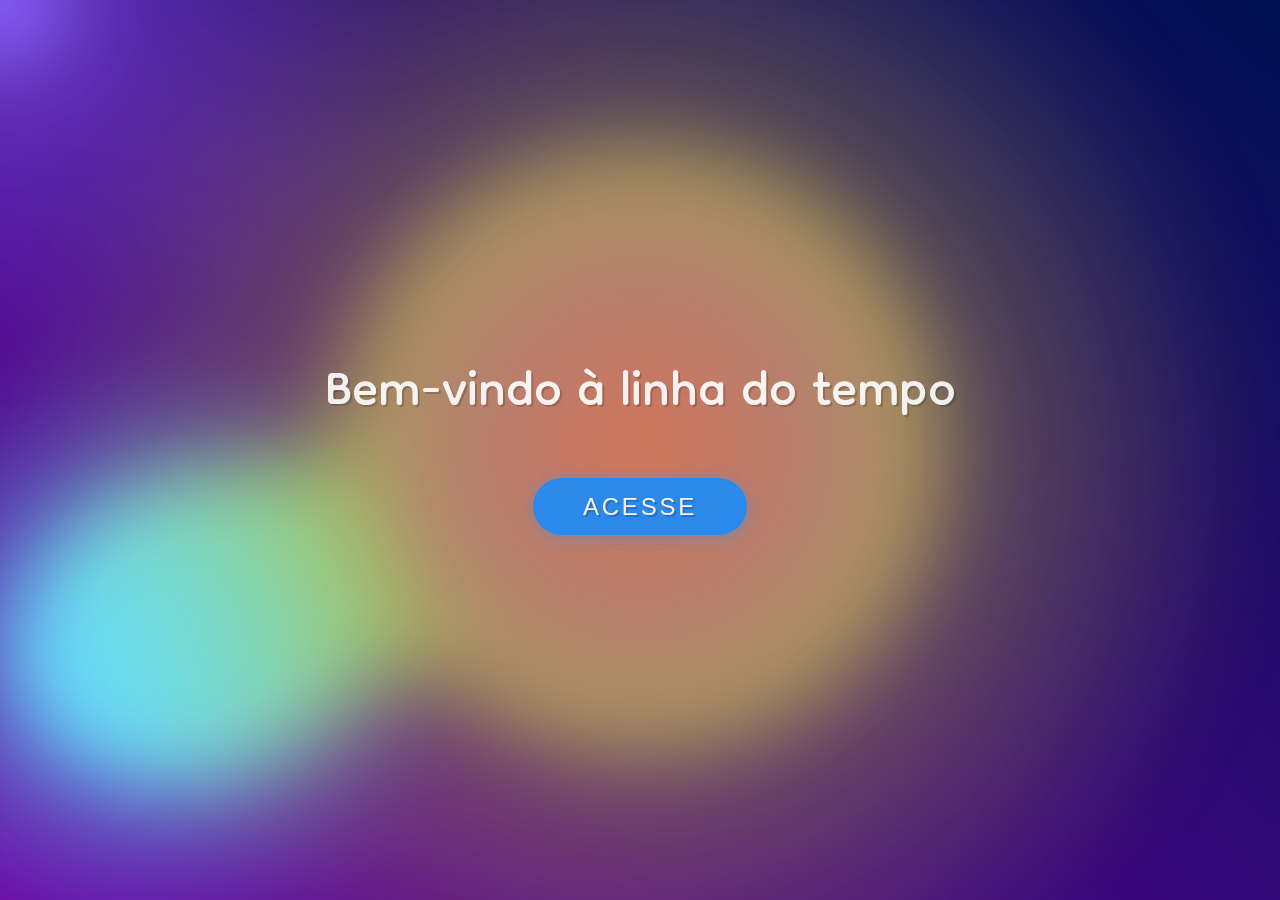
<file: index.html>
<!DOCTYPE html>
<html lang="en">
<head>
    <meta charset="UTF-8">
    <meta name="viewport" content="width=device-width, initial-scale=1.0">
    <link rel="stylesheet" href="style.css">
    <meta name="viewport" content="width=device-width, initial-scale=1">
    <link rel="preconnect" href="https://fonts.googleapis.com">
    <link rel="preconnect" href="https://fonts.gstatic.com" crossorigin>
    <link href="https://fonts.googleapis.com/css2?family=Dongle:wght@700&display=swap" rel="stylesheet">
    <title>PAGINA INICAL</title>
</head>
<body>
  <div class="text-container">
    <div>
        <p>Bem-vindo à linha do tempo</p>
        <head>
          <meta charset="UTF-8">
          <meta http-equiv="X-UA-Compatible" content="IE=edge">
          <meta name="viewport" content="width=device-width, initial-scale=1.0">
          <link rel="stylesheet" href="botaostart/style.css">
          <a href="secondpag.html"></a>
          <title>AMOR</title>
      </head>
      
      <body>
        <a class="btn" href="secondpag.html" title="secondpag.html" onclick="location.href='secondpag.html'">Acesse</a>
          <a href="secondpag.html"></a>
          <span class="color color--blue" data-value="1"></span>
          <span class="color color--orange" data-value="1"></span>
          <span class="color color--green" data-value="1"></span>
          <span class="color color--white" data-value="1"></span>
          <script src="https://cdnjs.cloudflare.com/ajax/libs/jquery/3.1.1/jquery.min.js"></script>
          <script src="botaostart/main.js"></script>
      
      </body>
    </div>
</div>       

      <div class="gradient-bg">
        <svg xmlns="http://www.w3.org/2000/svg">
          <defs>
            <filter id="goo">
              <feGaussianBlur in="SourceGraphic" stdDeviation="10" result="blur" />
              <feColorMatrix in="blur" mode="matrix" values="1 0 0 0 0  0 1 0 0 0  0 0 1 0 0  0 0 0 18 -8" result="goo" />
              <feBlend in="SourceGraphic" in2="goo" />
            </filter>
          </defs>
        </svg>
        <div class="gradients-container">
          <div class="g1"></div>
          <div class="g2"></div>
          <div class="g3"></div>
          <div class="g4"></div>
          <div class="g5"></div>
          <div class="interactive"></div>
        </div>
      </div>
      
</body>
</html>
</file>
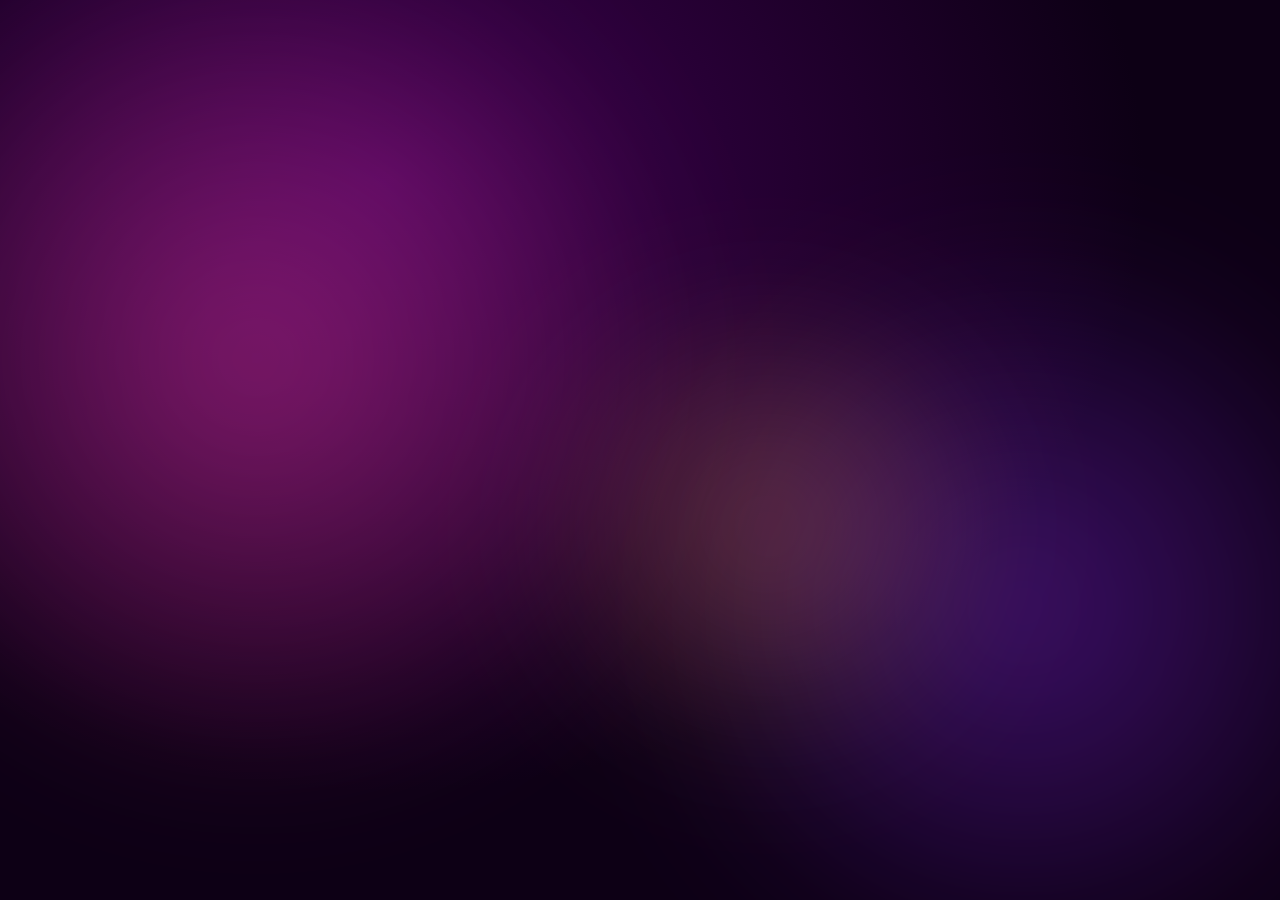
<file: linha-do-tempo.html>
<!DOCTYPE html>
<html lang="pt-br">
<head>
  <meta charset="UTF-8">
  <meta name="viewport" content="width=device-width, initial-scale=1.0">
  <title>Nossa Linha do Tempo ❤️</title>
  <link rel="preconnect" href="https://fonts.googleapis.com">
  <link rel="preconnect" href="https://fonts.gstatic.com" crossorigin>
  <link href="https://fonts.googleapis.com/css2?family=Cormorant+Garamond:ital,wght@0,300;0,400;0,600;1,300;1,400&family=Josefin+Sans:wght@100;300;400&family=Great+Vibes&display=swap" rel="stylesheet">

  <!--
  ╔══════════════════════════════════════════════════════════════╗
  ║            LINHA DO TEMPO — GUIA DE PERSONALIZAÇÃO          ║
  ╠══════════════════════════════════════════════════════════════╣
  ║                                                              ║
  ║  🖼️  FOTOS DOS CARDS (seletor de capítulos):                 ║
  ║      Procure por "FOTO DO CARD" no HTML abaixo              ║
  ║                                                              ║
  ║  🖼️  GALERIA DE FOTOS (página Namoro):                       ║
  ║      Procure por "GALERIA DE FOTOS" no HTML abaixo          ║
  ║                                                              ║
  ║  🎵  MÚSICA DE FUNDO:                                        ║
  ║      Procure por "MÚSICA DE FUNDO" no HTML abaixo           ║
  ║                                                              ║
  ║  📅  DATA DE INÍCIO DO NAMORO:                               ║
  ║      Procure por "DATA DE INÍCIO" no JavaScript abaixo      ║
  ║                                                              ║
  ╚══════════════════════════════════════════════════════════════╝
  -->

  <style>
    *, *::before, *::after { box-sizing: border-box; margin: 0; padding: 0; }

    :root {
      --rose:         #e8a0b0;
      --blush:        #f5c6d4;
      --night:        #0d0015;
      --gold:         #c9a96e;
      --gold-light:   #e8c98a;
      --white:        #fff8f5;
      --glass:        rgba(255,255,255,0.07);
      --glass-border: rgba(255,255,255,0.15);
    }

    html, body { width:100%; height:100%; overflow:hidden; font-family:'Josefin Sans',sans-serif; background:var(--night); color:var(--white); }

    /* ══ SISTEMA DE PÁGINAS ══ */
    .page { position:fixed; inset:0; display:flex; flex-direction:column; align-items:center; justify-content:center; opacity:0; pointer-events:none; transition:opacity 0.7s ease; z-index:1; overflow:hidden; }
    .page.active { opacity:1; pointer-events:all; z-index:10; }

    /* ══ FUNDO ANIMADO ══ */
    .bg-canvas { position:fixed; inset:0; z-index:0; background:radial-gradient(ellipse at 30% 20%,#3d0050 0%,#0d0015 60%); overflow:hidden; }
    .orb { position:absolute; border-radius:50%; filter:blur(60px); mix-blend-mode:screen; }
    .orb1 { width:70vw; height:70vw; background:radial-gradient(circle,rgba(200,50,120,0.5),transparent 70%); top:-10%; left:-15%; animation:orb1 18s ease-in-out infinite alternate; }
    .orb2 { width:60vw; height:60vw; background:radial-gradient(circle,rgba(100,30,180,0.5),transparent 70%); bottom:-10%; right:-10%; animation:orb2 22s ease-in-out infinite alternate; }
    .orb3 { width:40vw; height:40vw; background:radial-gradient(circle,rgba(230,150,50,0.3),transparent 70%); top:30%; left:40%; animation:orb3 15s ease-in-out infinite alternate; }
    @keyframes orb1 { from{transform:translate(0,0) scale(1)} to{transform:translate(8vw,6vh) scale(1.1)} }
    @keyframes orb2 { from{transform:translate(0,0) scale(1)} to{transform:translate(-6vw,-8vh) scale(0.9)} }
    @keyframes orb3 { from{transform:translate(0,0) scale(1)} to{transform:translate(4vw,-5vh) scale(1.2)} }

    /* ══ CORAÇÕES ══ */
    .heart-rain { position:fixed; inset:0; pointer-events:none; z-index:2; overflow:hidden; }
    .hr { position:absolute; top:-5%; opacity:0; animation:hr-fall linear infinite; }
    @keyframes hr-fall { 0%{transform:translateY(0) rotate(0deg);opacity:.9} 100%{transform:translateY(110vh) rotate(30deg);opacity:0} }

    /* ══ BOTÃO VOLTAR ══ */
    .page-back { position:fixed; top:1.2rem; left:1.2rem; z-index:100; background:var(--glass); border:1px solid var(--glass-border); backdrop-filter:blur(8px); color:rgba(255,255,255,0.7); font-family:'Josefin Sans',sans-serif; font-size:0.65rem; letter-spacing:0.3em; text-transform:uppercase; padding:0.5rem 1rem; cursor:pointer; transition:color .3s,border-color .3s; }
    .page-back:hover { color:white; border-color:var(--rose); }

    @keyframes fade-up { from{opacity:0;transform:translateY(20px)} to{opacity:1;transform:translateY(0)} }

    /* ══════════════════════
       PÁGINA 1 — BEM-VINDO
    ══════════════════════ */
    #pg-welcome { text-align:center; gap:2rem; }
    .welcome-eyebrow { font-size:clamp(.65rem,2vw,.85rem); letter-spacing:.4em; text-transform:uppercase; color:var(--rose); opacity:0; animation:fade-up 1s .3s forwards; }
    .welcome-title { font-family:'Great Vibes',cursive; font-size:clamp(3.5rem,10vw,7rem); line-height:1.1; text-shadow:0 0 60px rgba(232,160,176,.5); opacity:0; animation:fade-up 1s .6s forwards; }
    .welcome-sub { font-size:clamp(.7rem,2vw,.9rem); letter-spacing:.2em; color:rgba(255,248,245,.5); opacity:0; animation:fade-up 1s .9s forwards; }
    .welcome-btn { margin-top:1rem; padding:.9rem 3rem; background:transparent; border:1px solid var(--rose); color:var(--rose); font-family:'Josefin Sans',sans-serif; font-size:.8rem; letter-spacing:.3em; text-transform:uppercase; cursor:pointer; position:relative; overflow:hidden; transition:color .3s,transform .2s,box-shadow .3s; opacity:0; animation:fade-up 1s 1.2s forwards; }
    .welcome-btn::before { content:''; position:absolute; inset:0; background:var(--rose); transform:scaleX(0); transform-origin:left; transition:transform .3s ease; z-index:-1; }
    .welcome-btn:hover::before { transform:scaleX(1); }
    .welcome-btn:hover { color:var(--night); box-shadow:0 0 30px rgba(232,160,176,.4); }
    .welcome-btn:active { transform:scale(.97); }

    /* ══════════════════════
       PÁGINA 2 — SELETOR
    ══════════════════════ */
    #pg-selector { gap:0; }
    .selector-title { font-family:'Cormorant Garamond',serif; font-style:italic; font-size:clamp(1rem,3vw,1.4rem); letter-spacing:.15em; color:rgba(255,248,245,.45); margin-bottom:2.5rem; }

    .cards-stage { position:relative; width:min(92vw,900px); height:clamp(340px,56vh,480px); perspective:1400px; }

    .sel-card { position:absolute; width:clamp(180px,28vw,260px); height:clamp(250px,40vw,370px); border-radius:3px; overflow:hidden; cursor:pointer; transition:transform .65s cubic-bezier(.22,.68,0,1.2),opacity .5s,box-shadow .4s; box-shadow:0 12px 50px rgba(0,0,0,.7); user-select:none; }

    /* foto cobre o card inteiro */
    .sel-card .card-photo { position:absolute; inset:0; width:100%; height:100%; object-fit:cover; display:block; transition:transform .6s ease; }
    .sel-card.pos-center:hover .card-photo { transform:scale(1.05); }

    /* overlay escuro para legibilidade */
    .sel-card .card-overlay { position:absolute; inset:0; background:linear-gradient(to top,rgba(0,0,0,.75) 0%,rgba(0,0,0,.1) 55%,transparent 100%); z-index:1; }

    /* fallback de cor quando não há foto */
    .card-namoro    { background:linear-gradient(160deg,#6b0030,#1a0030); }
    .card-noivado   { background:linear-gradient(160deg,#2a0060,#0d001a); }
    .card-casamento { background:linear-gradient(160deg,#3a2000,#1a0c00); }

    .sel-card .card-content { position:absolute; bottom:0; left:0; right:0; padding:1.5rem 1.2rem 1.2rem; z-index:2; text-align:center; }
    .sel-card .card-icon { font-size:2rem; margin-bottom:.5rem; display:block; }
    .sel-card .card-content h2 { font-family:'Great Vibes',cursive; font-size:clamp(1.8rem,4vw,2.4rem); color:#fff; text-shadow:0 2px 15px rgba(0,0,0,.6); line-height:1; }
    .sel-card .card-content p { font-size:.6rem; letter-spacing:.25em; text-transform:uppercase; color:rgba(255,255,255,.55); margin-top:.3rem; }
    .sel-card .card-shimmer { position:absolute; inset:0; z-index:3; background:linear-gradient(105deg,transparent 40%,rgba(255,255,255,.08) 50%,transparent 60%); background-size:200% 200%; transition:background-position .6s; }
    .sel-card.pos-center:hover .card-shimmer { background-position:100% 100%; }

    /* posições */
    .sel-card.pos-center { left:50%; top:50%; transform:translate(-50%,-50%) scale(1.05); z-index:10; }
    .sel-card.pos-left   { left:50%; top:50%; transform:translate(calc(-50% - clamp(160px,22vw,240px)),-50%) scale(.83) rotateY(15deg); z-index:5; opacity:.65; }
    .sel-card.pos-right  { left:50%; top:50%; transform:translate(calc(-50% + clamp(160px,22vw,240px)),-50%) scale(.83) rotateY(-15deg); z-index:5; opacity:.65; }
    .sel-card.pos-center:hover { transform:translate(-50%,-50%) scale(1.09); z-index:11; }

    .nav-arrows { display:flex; gap:1.5rem; margin-top:2rem; }
    .nav-arr { width:48px; height:48px; border-radius:50%; border:1px solid rgba(255,255,255,.2); background:transparent; color:white; font-size:1.2rem; cursor:pointer; display:flex; align-items:center; justify-content:center; transition:border-color .3s,background .3s,transform .2s; }
    .nav-arr:hover { border-color:var(--rose); background:rgba(232,160,176,.1); transform:scale(1.1); }
    .nav-arr:active { transform:scale(.92); }
    .card-open-hint { font-size:.62rem; letter-spacing:.3em; text-transform:uppercase; color:rgba(255,255,255,.25); margin-top:1rem; }

    /* ══════════════════════
       PÁGINA 3 — NAMORO
    ══════════════════════ */
    #pg-namoro { overflow-y:auto; overflow-x:hidden; align-items:stretch; justify-content:flex-start; padding-bottom:4rem; }
    #pg-namoro::-webkit-scrollbar { width:4px; }
    #pg-namoro::-webkit-scrollbar-thumb { background:rgba(232,160,176,.3); }

    .namoro-hero { width:100%; min-height:38vh; background:linear-gradient(160deg,#6b0030 0%,#1a0030 100%); display:flex; flex-direction:column; align-items:center; justify-content:center; padding:4rem 2rem 3rem; position:relative; overflow:hidden; }
    .namoro-hero::after { content:''; position:absolute; bottom:0; left:0; right:0; height:80px; background:linear-gradient(to bottom,transparent,var(--night)); }
    .hero-eyebrow { font-size:.7rem; letter-spacing:.35em; text-transform:uppercase; color:var(--rose); margin-bottom:.8rem; position:relative; z-index:1; }
    .hero-title { font-family:'Great Vibes',cursive; font-size:clamp(3rem,8vw,5.5rem); text-shadow:0 0 40px rgba(232,160,176,.6); position:relative; z-index:1; }

    .music-player { display:flex; align-items:center; gap:.8rem; background:var(--glass); border:1px solid var(--glass-border); backdrop-filter:blur(8px); border-radius:30px; padding:.6rem 1.2rem; margin:1.5rem auto 0; position:relative; z-index:1; cursor:pointer; transition:background .3s; }
    .music-player:hover { background:rgba(255,255,255,.12); }
    .music-note { font-size:1.1rem; animation:note-bounce 1.5s ease-in-out infinite; }
    @keyframes note-bounce { 0%,100%{transform:rotate(-8deg)} 50%{transform:rotate(8deg)} }
    .music-label { font-size:.65rem; letter-spacing:.2em; text-transform:uppercase; color:rgba(255,255,255,.5); }
    .music-status { font-size:.7rem; color:var(--rose); }

    .countdown-wrap { display:flex; gap:1rem; flex-wrap:wrap; justify-content:center; margin:2rem auto; padding:0 1.5rem; max-width:700px; }
    .cd-unit { background:var(--glass); border:1px solid var(--glass-border); backdrop-filter:blur(8px); border-radius:3px; padding:.9rem 1.2rem; text-align:center; min-width:72px; }
    .cd-num { font-family:'Cormorant Garamond',serif; font-size:clamp(1.8rem,4vw,2.8rem); font-weight:300; color:var(--rose); line-height:1; }
    .cd-label { font-size:.58rem; letter-spacing:.25em; text-transform:uppercase; color:rgba(255,255,255,.35); margin-top:.3rem; }

    .love-message { max-width:680px; margin:0 auto; padding:0 1.5rem; }
    .love-message p { font-family:'Cormorant Garamond',serif; font-size:clamp(1rem,2.5vw,1.15rem); font-weight:300; line-height:1.9; color:rgba(255,248,245,.8); margin-bottom:1.2rem; padding:1.4rem 1.6rem; background:var(--glass); border:1px solid var(--glass-border); border-radius:3px; }

    .gallery-section { width:100%; max-width:800px; margin:2rem auto; padding:0 1.5rem; }
    .gallery-section h3 { font-family:'Cormorant Garamond',serif; font-style:italic; font-size:1.1rem; color:rgba(255,255,255,.35); letter-spacing:.1em; margin-bottom:1rem; text-align:center; }
    .gallery-viewer { position:relative; width:100%; aspect-ratio:4/3; background:#050010; border-radius:3px; overflow:hidden; border:1px solid var(--glass-border); }
    .gallery-viewer img { position:absolute; inset:0; width:100%; height:100%; object-fit:contain; opacity:0; transition:opacity .6s ease; }
    .gallery-viewer img.active { opacity:1; }
    .gallery-placeholder { position:absolute; inset:0; display:none; align-items:center; justify-content:center; flex-direction:column; gap:.8rem; color:rgba(255,255,255,.2); font-family:'Cormorant Garamond',serif; font-style:italic; font-size:1.05rem; }
    .gallery-controls { display:flex; align-items:center; justify-content:center; gap:1rem; margin-top:.8rem; }
    .g-btn { background:var(--glass); border:1px solid var(--glass-border); color:white; width:40px; height:40px; border-radius:50%; cursor:pointer; font-size:1rem; display:flex; align-items:center; justify-content:center; transition:background .3s,border-color .3s; }
    .g-btn:hover { background:rgba(232,160,176,.2); border-color:var(--rose); }
    .g-counter { font-size:.65rem; letter-spacing:.2em; color:rgba(255,255,255,.3); min-width:60px; text-align:center; }

    /* ══════════════════════
       PÁGINA 4 — NOIVADO
    ══════════════════════ */
    #pg-noivado { background:linear-gradient(135deg,#12002a,#000820); overflow:hidden; }
    .noivado-particles { position:absolute; inset:0; pointer-events:none; z-index:0; }
    .n-particle { position:absolute; border-radius:50%; background:rgba(180,100,255,.3); animation:n-float linear infinite; }
    @keyframes n-float { 0%{transform:translateY(110vh) scale(0);opacity:0} 10%{opacity:1} 90%{opacity:.6} 100%{transform:translateY(-10vh) scale(1.5);opacity:0} }

    .noivado-content { position:relative; z-index:1; display:flex; flex-direction:column; align-items:center; gap:1.4rem; text-align:center; padding:2rem; }
    .noivado-ring { font-size:4.5rem; animation:ring-spin 6s ease-in-out infinite; filter:drop-shadow(0 0 20px rgba(160,80,255,.7)); }
    @keyframes ring-spin { 0%,100%{transform:rotate(-5deg) scale(1)} 50%{transform:rotate(5deg) scale(1.08)} }
    .noivado-title { font-family:'Great Vibes',cursive; font-size:clamp(3rem,9vw,5.5rem); color:var(--blush); text-shadow:0 0 50px rgba(160,80,255,.7),0 0 100px rgba(160,80,255,.3); animation:title-glow 3s ease-in-out infinite alternate; }
    @keyframes title-glow { from{text-shadow:0 0 30px rgba(160,80,255,.5),0 0 60px rgba(160,80,255,.2)} to{text-shadow:0 0 60px rgba(160,80,255,.9),0 0 120px rgba(160,80,255,.5)} }
    .noivado-badge { padding:.45rem 1.4rem; border:1px solid rgba(180,100,255,.4); color:rgba(255,255,255,.4); font-size:.65rem; letter-spacing:.35em; text-transform:uppercase; }
    .noivado-desc { font-family:'Cormorant Garamond',serif; font-style:italic; font-size:clamp(1.1rem,3vw,1.5rem); color:rgba(255,248,245,.55); max-width:380px; line-height:1.7; }
    .noivado-divider { display:flex; align-items:center; gap:.8rem; width:220px; }
    .noivado-divider span { flex:1; height:1px; background:linear-gradient(to right,transparent,rgba(180,100,255,.5),transparent); }

    /* ══════════════════════
       PÁGINA 5 — CASAMENTO
    ══════════════════════ */
    #pg-casamento { background:linear-gradient(135deg,#1a0f00,#0a0018); overflow:hidden; }

    /* velas */
    .candles { position:absolute; bottom:0; left:0; right:0; z-index:0; display:flex; justify-content:space-around; padding:0 5vw; pointer-events:none; }
    .candle { position:relative; display:flex; flex-direction:column; align-items:center; }
    .candle-body { width:12px; background:linear-gradient(to right,#e8c98a,#c9a96e,#a07840); border-radius:2px; }
    .candle-flame { width:10px; height:18px; margin-bottom:-2px; background:radial-gradient(ellipse at 50% 100%,#fff 0%,#ffe080 30%,#ff9500 70%,transparent 100%); border-radius:50% 50% 30% 30%; filter:blur(.5px); box-shadow:0 0 8px 3px rgba(255,180,0,.4); animation:flicker 1.5s ease-in-out infinite; }
    @keyframes flicker { 0%,100%{transform:scaleX(1) scaleY(1) translateY(0);opacity:1} 25%{transform:scaleX(.85) scaleY(1.08) translateY(-1px);opacity:.95} 75%{transform:scaleX(1.1) scaleY(.95) translateY(1px);opacity:.9} }

    .wed-content { position:relative; z-index:1; display:flex; flex-direction:column; align-items:center; gap:1.2rem; text-align:center; padding:2rem; }
    .wed-rings { font-size:3.5rem; animation:float-rings 3s ease-in-out infinite; filter:drop-shadow(0 0 15px rgba(200,160,60,.5)); }
    @keyframes float-rings { 0%,100%{transform:translateY(0)} 50%{transform:translateY(-10px)} }

    /* water wave effect no título */
    .wed-title-wrap { position:relative; }
    .wed-title { font-family:'Great Vibes',cursive; font-size:clamp(3rem,9vw,5.5rem); color:var(--gold-light); text-shadow:0 0 40px rgba(200,160,60,.6),0 4px 20px rgba(200,120,0,.3); animation:water-wave 4s ease-in-out infinite; display:block; position:relative; z-index:1; }
    @keyframes water-wave { 0%,100%{transform:translateY(0);text-shadow:0 0 40px rgba(200,160,60,.6),0 4px 20px rgba(200,120,0,.3)} 33%{transform:translateY(-4px);text-shadow:0 8px 40px rgba(200,160,60,.8),0 0 60px rgba(200,120,0,.5)} 66%{transform:translateY(2px);text-shadow:0 0 20px rgba(200,160,60,.4),0 2px 10px rgba(200,120,0,.2)} }
    .wed-title-reflect { font-family:'Great Vibes',cursive; font-size:clamp(3rem,9vw,5.5rem); color:transparent; -webkit-text-stroke:1px rgba(200,160,60,.2); position:absolute; top:80%; left:0; right:0; transform:scaleY(-0.3); filter:blur(2px); animation:water-wave 4s ease-in-out infinite reverse; mask-image:linear-gradient(to bottom,rgba(0,0,0,.3),transparent 80%); -webkit-mask-image:linear-gradient(to bottom,rgba(0,0,0,.3),transparent 80%); }

    .wed-divider { width:80px; height:1px; background:linear-gradient(to right,transparent,var(--gold),transparent); }
    .wed-badge { padding:.45rem 1.4rem; border:1px solid rgba(200,160,60,.4); color:rgba(255,255,255,.35); font-size:.65rem; letter-spacing:.35em; text-transform:uppercase; }
    .wed-desc { font-family:'Cormorant Garamond',serif; font-style:italic; font-size:clamp(1.1rem,3vw,1.5rem); color:rgba(255,248,245,.5); max-width:400px; line-height:1.7; }

    .gold-particle { position:absolute; pointer-events:none; z-index:0; animation:petal-fall linear infinite; opacity:0; }
    @keyframes petal-fall { 0%{transform:translateY(-5vh) rotate(0deg);opacity:0} 10%{opacity:.7} 90%{opacity:.3} 100%{transform:translateY(110vh) rotate(720deg);opacity:0} }

    @media(max-width:500px) {
      .sel-card.pos-left  { transform:translate(calc(-50% - 145px),-50%) scale(.8) rotateY(15deg); }
      .sel-card.pos-right { transform:translate(calc(-50% + 145px),-50%) scale(.8) rotateY(-15deg); }
      .countdown-wrap { gap:.6rem; }
      .cd-unit { min-width:58px; padding:.7rem .8rem; }
    }
  </style>
</head>
<body>

<div class="bg-canvas">
  <div class="orb orb1"></div>
  <div class="orb orb2"></div>
  <div class="orb orb3"></div>
</div>
<div class="heart-rain" id="heartRain"></div>

<!-- ════════════════════════════════════════
     PÁGINA 1 — BEM-VINDO
════════════════════════════════════════ -->
<div class="page active" id="pg-welcome">
  <p class="welcome-eyebrow">Uma história de amor</p>
  <h1 class="welcome-title">Nossa Linha<br>do Tempo</h1>
  <p class="welcome-sub">Cada momento, eternamente guardado</p>
  <button class="welcome-btn" onclick="goTo('pg-selector')">Explorar ❤</button>
</div>

<!-- ════════════════════════════════════════
     PÁGINA 2 — SELETOR DE CAPÍTULOS
     Namoro já vem na frente ao entrar
════════════════════════════════════════ -->
<div class="page" id="pg-selector">
  <p class="selector-title">Escolha um capítulo</p>

  <div class="cards-stage" id="cardsStage">

    <!--
    ━━━━━━━━━━━━━━━━━━━━━━━━━━━━━━━━━━━━━━━━
    FOTO DO CARD — NAMORO
    Troque o "src" abaixo pelo caminho da sua foto.
    Exemplo: src="segundapagina/arquivosimagens/unidade00015.jpeg"
    Se a foto não existir, aparece o fundo rosa escuro.
    ━━━━━━━━━━━━━━━━━━━━━━━━━━━━━━━━━━━━━━━━
    -->
    <div class="sel-card card-namoro pos-center" id="card-0" onclick="handleCardClick(0)">
      <img class="card-photo"
           src="segundapagina/arquivosimagens/unidade00015.jpeg"
           alt="Namoro"
           onerror="this.style.display='none'">
      <div class="card-overlay"></div>
      <div class="card-shimmer"></div>
      <div class="card-content">
        <span class="card-icon">💑</span>
        <h2>Namoro</h2>
        <p>O começo de tudo</p>
      </div>
    </div>

    <!--
    ━━━━━━━━━━━━━━━━━━━━━━━━━━━━━━━━━━━━━━━━
    FOTO DO CARD — NOIVADO
    Troque o "src" abaixo pelo caminho da sua foto.
    Exemplo: src="segundapagina/arquivosimagens/unidade00016.jpeg"
    ━━━━━━━━━━━━━━━━━━━━━━━━━━━━━━━━━━━━━━━━
    -->
    <div class="sel-card card-noivado pos-right" id="card-1" onclick="handleCardClick(1)">
      <img class="card-photo"
           src="segundapagina/arquivosimagens/unidade00016.jpeg"
           alt="Noivado"
           onerror="this.style.display='none'">
      <div class="card-overlay"></div>
      <div class="card-shimmer"></div>
      <div class="card-content">
        <span class="card-icon">💍</span>
        <h2>Noivado</h2>
        <p>A promessa eterna</p>
      </div>
    </div>

    <!--
    ━━━━━━━━━━━━━━━━━━━━━━━━━━━━━━━━━━━━━━━━
    FOTO DO CARD — CASAMENTO
    Troque o "src" abaixo pelo caminho da sua foto.
    Exemplo: src="segundapagina/arquivosimagens/unidade00014.jpeg"
    ━━━━━━━━━━━━━━━━━━━━━━━━━━━━━━━━━━━━━━━━
    -->
    <div class="sel-card card-casamento pos-left" id="card-2" onclick="handleCardClick(2)">
      <img class="card-photo"
           src="segundapagina/arquivosimagens/unidade00014.jpeg"
           alt="Casamento"
           onerror="this.style.display='none'">
      <div class="card-overlay"></div>
      <div class="card-shimmer"></div>
      <div class="card-content">
        <span class="card-icon">👰</span>
        <h2>Casamento</h2>
        <p>Para sempre</p>
      </div>
    </div>

  </div>

  <div class="nav-arrows">
    <button class="nav-arr" onclick="shiftCards(-1)">&#8592;</button>
    <button class="nav-arr" onclick="shiftCards(1)">&#8594;</button>
  </div>
  <p class="card-open-hint">Toque no cartão central para abrir · arraste para navegar</p>
</div>

<!-- ════════════════════════════════════════
     PÁGINA 3 — NAMORO
════════════════════════════════════════ -->
<div class="page" id="pg-namoro">
  <button class="page-back" onclick="goTo('pg-selector')">← Voltar</button>

  <!--
  ━━━━━━━━━━━━━━━━━━━━━━━━━━━━━━━━━━━━━━━━
  MÚSICA DE FUNDO
  Troque o "src" das tags <source> abaixo pelo
  caminho do seu arquivo de áudio (MP3 ou WAV).

  Exemplo:
  src="terceirapaginanamoro/audiomusic/die-with-a-smile-official-music-video.mp3"

  A música toca automaticamente ao entrar nesta
  página. O botão 🎵 permite pausar e retomar.
  ━━━━━━━━━━━━━━━━━━━━━━━━━━━━━━━━━━━━━━━━
  -->
  <audio id="bgMusic" loop>
    <source src="terceirapaginanamoro/audiomusic/die-with-a-smile-official-music-video.mp3" type="audio/mpeg">
    <source src="terceirapaginanamoro/audiomusic/die-with-a-smile-official-music-video.wav" type="audio/wav">
  </audio>

  <div class="namoro-hero">
    <p class="hero-eyebrow">Capítulo I</p>
    <h1 class="hero-title">Nosso Namoro ❤️</h1>
    <div class="music-player" id="musicPlayer" onclick="toggleMusic()">
      <span class="music-note">🎵</span>
      <span class="music-label">Música</span>
      <span class="music-status" id="musicStatus">tocando…</span>
    </div>
  </div>

  <div class="countdown-wrap">
    <div class="cd-unit"><div class="cd-num" id="cd-anos">0</div><div class="cd-label">Anos</div></div>
    <div class="cd-unit"><div class="cd-num" id="cd-meses">0</div><div class="cd-label">Meses</div></div>
    <div class="cd-unit"><div class="cd-num" id="cd-dias">0</div><div class="cd-label">Dias</div></div>
    <div class="cd-unit"><div class="cd-num" id="cd-horas">0</div><div class="cd-label">Horas</div></div>
    <div class="cd-unit"><div class="cd-num" id="cd-min">0</div><div class="cd-label">Min</div></div>
    <div class="cd-unit"><div class="cd-num" id="cd-seg">0</div><div class="cd-label">Seg</div></div>
  </div>

  <div class="love-message">
    <p>Desde o dia em que você entrou na minha vida, tudo mudou. Não apenas em pequenos detalhes, mas em todas as cores, sentidos e direções. Você trouxe luz aos meus dias mais nublados, trouxe música aos momentos de silêncio e fez meu coração bater em um ritmo que eu nunca tinha sentido antes.</p>
    <p>Você é muito mais do que um amor. Você é minha inspiração, minha força, minha razão de acreditar em tudo o que é bom e possível. Cada sorriso seu ilumina meu mundo, cada palavra sua acalma minha alma — mesmo estressada, teve paciência para conversar comigo. Isso me cativou muito.</p>
    <p>Eu olho para nós dois e vejo mais do que apenas um casal. Vejo parceiros, amigos, cúmplices. Vejo duas almas que se encontraram e se reconheceram, como se o universo já soubesse que éramos destinados a ficar juntos.</p>
    <p>Vitória, meu amor, você é o sonho mais lindo que eu poderia viver. Todos os dias agradeço a Deus por ter ido naquele dia na oficina no horário de almoço e te ver pela primeira vez. Eu te amo mais do que as palavras podem expressar e mais do que o coração pode sentir.</p>
    <p>Eu prometo continuar ao seu lado, segurando sua mão nos dias bons e ruins, celebrando cada vitória e enfrentando cada desafio. Prometo te amar com tudo o que sou, hoje, amanhã e sempre. ❤️</p>
    <p>Obrigado por tudo até hoje meu amor. Sou imensamente grato a tudo o que você fez por mim. Tive o prazer de estar ao seu lado em momentos únicos — como sua formatura de psicóloga. Desejo que conquiste mais e mais, pois você merece. Sua resiliência é exemplar. Mesmo em momentos tão difíceis, você olhava com esses lindos olhos e um belo sorriso e dizia que vai dar certo. ❤️</p>
  </div>

  <div class="gallery-section">
    <h3>Nossas memórias</h3>
    <div class="gallery-viewer" id="galleryViewer">

      <!--
      ━━━━━━━━━━━━━━━━━━━━━━━━━━━━━━━━━━━━━━━━
      GALERIA DE FOTOS — NAMORO
      Adicione ou remova tags <img> abaixo.
      A PRIMEIRA imagem deve ter class="active".

      Para adicionar mais fotos, copie este modelo:
      <img src="SEU_CAMINHO/foto.jpeg" alt="Descrição">

      Para remover uma foto, apague a linha <img> dela.
      ━━━━━━━━━━━━━━━━━━━━━━━━━━━━━━━━━━━━━━━━
      -->
      <img src="terceirapaginanamoro/arquivoscontador/unidade00001.jpeg" alt="Foto 1"  class="active" onerror="this.remove();checkGalleryEmpty()">
      <img src="terceirapaginanamoro/arquivoscontador/unidade00002.jpeg" alt="Foto 2"  onerror="this.remove()">
      <img src="terceirapaginanamoro/arquivoscontador/unidade00003.jpeg" alt="Foto 3"  onerror="this.remove()">
      <img src="terceirapaginanamoro/arquivoscontador/unidade00004.jpeg" alt="Foto 4"  onerror="this.remove()">
      <img src="terceirapaginanamoro/arquivoscontador/unidade00005.jpeg" alt="Foto 5"  onerror="this.remove()">
      <img src="terceirapaginanamoro/arquivoscontador/unidade00006.jpeg" alt="Foto 6"  onerror="this.remove()">
      <img src="terceirapaginanamoro/arquivoscontador/unidade00007.jpeg" alt="Foto 7"  onerror="this.remove()">
      <img src="terceirapaginanamoro/arquivoscontador/unidade00008.jpeg" alt="Foto 8"  onerror="this.remove()">
      <img src="terceirapaginanamoro/arquivoscontador/unidade00009.jpeg" alt="Foto 9"  onerror="this.remove()">
      <img src="terceirapaginanamoro/arquivoscontador/unidade00010.jpeg" alt="Foto 10" onerror="this.remove()">
      <img src="terceirapaginanamoro/arquivoscontador/unidade00011.jpeg" alt="Foto 11" onerror="this.remove()">
      <img src="terceirapaginanamoro/arquivoscontador/unidade00012.jpeg" alt="Foto 12" onerror="this.remove()">
      <img src="terceirapaginanamoro/arquivoscontador/unidade00013.jpeg" alt="Foto 13" onerror="this.remove()">
      <img src="terceirapaginanamoro/arquivoscontador/unidade00014.jpeg" alt="Foto 14" onerror="this.remove()">
      <img src="terceirapaginanamoro/arquivoscontador/unidade00015.jpeg" alt="Foto 15" onerror="this.remove()">
      <img src="terceirapaginanamoro/arquivoscontador/unidade00016.jpeg" alt="Foto 16" onerror="this.remove()">

      <div class="gallery-placeholder" id="galleryPlaceholder">
        <span style="font-size:2rem">📷</span>
        Adicione suas fotos na seção "GALERIA DE FOTOS" do código
      </div>
    </div>

    <div class="gallery-controls">
      <button class="g-btn" onclick="galleryNav(-1)">&#8592;</button>
      <span class="g-counter" id="galleryCounter">1 / 1</span>
      <button class="g-btn" onclick="galleryNav(1)">&#8594;</button>
    </div>
  </div>

</div>

<!-- ════════════════════════════════════════
     PÁGINA 4 — NOIVADO
     Animação: partículas flutuantes roxas + brilho pulsante no título
════════════════════════════════════════ -->
<div class="page" id="pg-noivado">
  <button class="page-back" onclick="goTo('pg-selector')">← Voltar</button>
  <div class="noivado-particles" id="noivadoParticles"></div>
  <div class="noivado-content">
    <div class="noivado-ring">💍</div>
    <h1 class="noivado-title">Noivado</h1>
    <div class="noivado-divider">
      <span></span>
      <span style="font-size:.8rem;color:rgba(180,100,255,.6)">✦</span>
      <span></span>
    </div>
    <div class="noivado-badge">Em breve</div>
    <p class="noivado-desc">Do "sim" ao "para sempre" —<br>um passo de cada vez.</p>
  </div>
</div>

<!-- ════════════════════════════════════════
     PÁGINA 5 — CASAMENTO
     Animação: velas + water wave no título + pétalas douradas
════════════════════════════════════════ -->
<div class="page" id="pg-casamento">
  <button class="page-back" onclick="goTo('pg-selector')">← Voltar</button>
  <div class="candles" id="candlesRow"></div>
  <div class="wed-content">
    <div class="wed-rings">💒</div>
    <div class="wed-title-wrap">
      <span class="wed-title">Casamento</span>
      <span class="wed-title-reflect" aria-hidden="true">Casamento</span>
    </div>
    <div class="wed-divider"></div>
    <div class="wed-badge">Em breve</div>
    <p class="wed-desc">A união de dois corações<br>que se escolheram para sempre.</p>
  </div>
</div>

<script>
/* ══════════════════════════════════════════════
   NAVEGAÇÃO
══════════════════════════════════════════════ */
let currentPage = 'pg-welcome';

function goTo(id) {
  // Para música ao sair do namoro
  if (currentPage === 'pg-namoro' && id !== 'pg-namoro') {
    const m = document.getElementById('bgMusic');
    m.pause(); m.currentTime = 0;
    document.getElementById('musicStatus').textContent = 'pausado';
  }
  document.getElementById(currentPage).classList.remove('active');
  document.getElementById(id).classList.add('active');
  if (id === 'pg-namoro') {
    document.getElementById('pg-namoro').scrollTop = 0;
    // Toca música com pequeno delay (aguarda animação da página)
    setTimeout(() => {
      const m = document.getElementById('bgMusic');
      m.play()
        .then(() => { document.getElementById('musicStatus').textContent = 'tocando…'; })
        .catch(() => { document.getElementById('musicStatus').textContent = 'toque ▶ para tocar'; });
    }, 500);
  }
  currentPage = id;
}

/* ══════════════════════════════════════════════
   CARROSSEL DE CARDS
   cardOrder = [posição esquerda, centro, direita]
   índices: 0=Namoro, 1=Noivado, 2=Casamento
   Namoro (0) começa no CENTRO
══════════════════════════════════════════════ */
let cardOrder = [2, 0, 1]; // Casamento esq | Namoro centro | Noivado dir
const posClasses = ['pos-left', 'pos-center', 'pos-right'];
const cardDest   = ['pg-namoro', 'pg-noivado', 'pg-casamento'];

function renderCards() {
  cardOrder.forEach((cardIdx, posIdx) => {
    const el = document.getElementById('card-' + cardIdx);
    el.className = el.className.replace(/\bpos-\w+\b/g, '').trim() + ' ' + posClasses[posIdx];
  });
}

function shiftCards(dir) {
  // dir=1 → gira para frente (seta direita), dir=-1 → seta esquerda
  cardOrder = dir === 1
    ? [cardOrder[1], cardOrder[2], cardOrder[0]]
    : [cardOrder[2], cardOrder[0], cardOrder[1]];
  renderCards();
}

function handleCardClick(cardIdx) {
  const posIdx = cardOrder.indexOf(cardIdx);
  if (posIdx === 1) goTo(cardDest[cardIdx]); // centro → abre
  else if (posIdx === 0) shiftCards(-1);      // esquerda → traz pra frente
  else shiftCards(1);                         // direita → traz pra frente
}

// Swipe no carrossel (mobile)
let touchX0 = 0;
document.getElementById('cardsStage').addEventListener('touchstart', e => { touchX0 = e.touches[0].clientX; }, {passive:true});
document.getElementById('cardsStage').addEventListener('touchend', e => {
  const dx = e.changedTouches[0].clientX - touchX0;
  if (Math.abs(dx) > 40) shiftCards(dx < 0 ? 1 : -1);
}, {passive:true});

/* ══════════════════════════════════════════════
   MÚSICA
══════════════════════════════════════════════ */
function toggleMusic() {
  const m = document.getElementById('bgMusic');
  const s = document.getElementById('musicStatus');
  if (m.paused) { m.play(); s.textContent = 'tocando…'; }
  else          { m.pause(); s.textContent = 'pausado'; }
}

/* ══════════════════════════════════════════════
   CONTADOR — DATA DE INÍCIO DO NAMORO
   ↓↓↓ ALTERE A DATA ABAIXO ↓↓↓
   Formato: "AAAA-MM-DD"
══════════════════════════════════════════════ */
const START_DATE = new Date("2024-09-04T00:00:00"); // ← ALTERE AQUI

function updateCountdown() {
  const diff = Math.floor((new Date() - START_DATE) / 1000);
  if (diff < 0) return;
  const p = n => String(n).padStart(2, '0');
  document.getElementById('cd-anos').textContent  = p(Math.floor(diff / (365.25*24*3600)));
  document.getElementById('cd-meses').textContent = p(Math.floor(diff / (30.44*24*3600)) % 12);
  document.getElementById('cd-dias').textContent  = p(Math.floor(diff / (24*3600)) % 30);
  document.getElementById('cd-horas').textContent = p(Math.floor(diff / 3600) % 24);
  document.getElementById('cd-min').textContent   = p(Math.floor(diff / 60) % 60);
  document.getElementById('cd-seg').textContent   = p(diff % 60);
}
setInterval(updateCountdown, 1000);
updateCountdown();

/* ══════════════════════════════════════════════
   GALERIA
══════════════════════════════════════════════ */
let galleryIdx = 0;

function getGalleryImgs() {
  return Array.from(document.querySelectorAll('#galleryViewer img'));
}

function checkGalleryEmpty() {
  const imgs = getGalleryImgs();
  const ph = document.getElementById('galleryPlaceholder');
  if (imgs.length === 0) {
    ph.style.display = 'flex';
  } else {
    ph.style.display = 'none';
    if (!imgs.find(i => i.classList.contains('active'))) imgs[0].classList.add('active');
    galleryIdx = Math.max(0, imgs.indexOf(imgs.find(i => i.classList.contains('active'))));
    updateGalleryCounter();
  }
}

function galleryNav(dir) {
  const imgs = getGalleryImgs();
  if (!imgs.length) return;
  imgs[galleryIdx].classList.remove('active');
  galleryIdx = (galleryIdx + dir + imgs.length) % imgs.length;
  imgs[galleryIdx].classList.add('active');
  updateGalleryCounter();
}

function updateGalleryCounter() {
  const imgs = getGalleryImgs();
  document.getElementById('galleryCounter').textContent = imgs.length ? `${galleryIdx+1} / ${imgs.length}` : '0 / 0';
}

// Swipe na galeria (mobile)
let galTouchX = 0;
document.getElementById('galleryViewer').addEventListener('touchstart', e => { galTouchX = e.touches[0].clientX; }, {passive:true});
document.getElementById('galleryViewer').addEventListener('touchend', e => {
  const dx = e.changedTouches[0].clientX - galTouchX;
  if (Math.abs(dx) > 30) galleryNav(dx < 0 ? 1 : -1);
}, {passive:true});

window.addEventListener('load', () => setTimeout(checkGalleryEmpty, 600));

/* ══════════════════════════════════════════════
   CHUVA DE CORAÇÕES (global)
══════════════════════════════════════════════ */
const heartEmojis = ['❤️','🩷','💕','💗','💖','✨'];
function spawnHeart() {
  const h = document.createElement('div');
  h.classList.add('hr');
  h.textContent = heartEmojis[Math.floor(Math.random() * heartEmojis.length)];
  h.style.left = Math.random() * 100 + 'vw';
  h.style.fontSize = (0.7 + Math.random() * 1.1) + 'rem';
  h.style.animationDuration = (4 + Math.random() * 5) + 's';
  document.getElementById('heartRain').appendChild(h);
  setTimeout(() => h.remove(), 9500);
}
setInterval(spawnHeart, 1100);

/* ══════════════════════════════════════════════
   ANIMAÇÕES — NOIVADO: partículas roxas flutuantes
══════════════════════════════════════════════ */
(function() {
  const c = document.getElementById('noivadoParticles');
  for (let i = 0; i < 18; i++) {
    const p = document.createElement('div');
    p.classList.add('n-particle');
    const sz = 6 + Math.random() * 14;
    p.style.cssText = `width:${sz}px;height:${sz}px;left:${Math.random()*100}%;animation-duration:${6+Math.random()*10}s;animation-delay:${Math.random()*8}s;`;
    c.appendChild(p);
  }
})();

/* ══════════════════════════════════════════════
   ANIMAÇÕES — CASAMENTO: velas + pétalas douradas
══════════════════════════════════════════════ */
(function() {
  // Velas
  const row = document.getElementById('candlesRow');
  for (let i = 0; i < 7; i++) {
    const c = document.createElement('div');
    c.classList.add('candle');
    const h = 50 + Math.random() * 65;
    const dur = 1.2 + Math.random() * 0.8;
    const delay = Math.random() * 0.5;
    c.innerHTML = `<div class="candle-flame" style="animation-duration:${dur}s;animation-delay:${delay}s"></div><div class="candle-body" style="height:${h}px"></div>`;
    row.appendChild(c);
  }
  // Pétalas
  const petals = ['🌸','✨','⭐','💛','🌼'];
  const pg = document.getElementById('pg-casamento');
  for (let i = 0; i < 12; i++) {
    const p = document.createElement('div');
    p.classList.add('gold-particle');
    p.textContent = petals[Math.floor(Math.random() * petals.length)];
    p.style.cssText = `left:${Math.random()*100}%;font-size:${0.6+Math.random()*.8}rem;animation-duration:${7+Math.random()*10}s;animation-delay:${Math.random()*10}s;`;
    pg.appendChild(p);
  }
})();

/* ══════════════════════════════════════════════
   TECLADO
══════════════════════════════════════════════ */
document.addEventListener('keydown', e => {
  if (currentPage === 'pg-selector') {
    if (e.key === 'ArrowLeft')  shiftCards(-1);
    if (e.key === 'ArrowRight') shiftCards(1);
    if (e.key === 'Enter') goTo(cardDest[cardOrder[1]]);
  }
  if (e.key === 'Escape' && currentPage !== 'pg-welcome' && currentPage !== 'pg-selector') goTo('pg-selector');
});
</script>
</body>
</html>
</file>
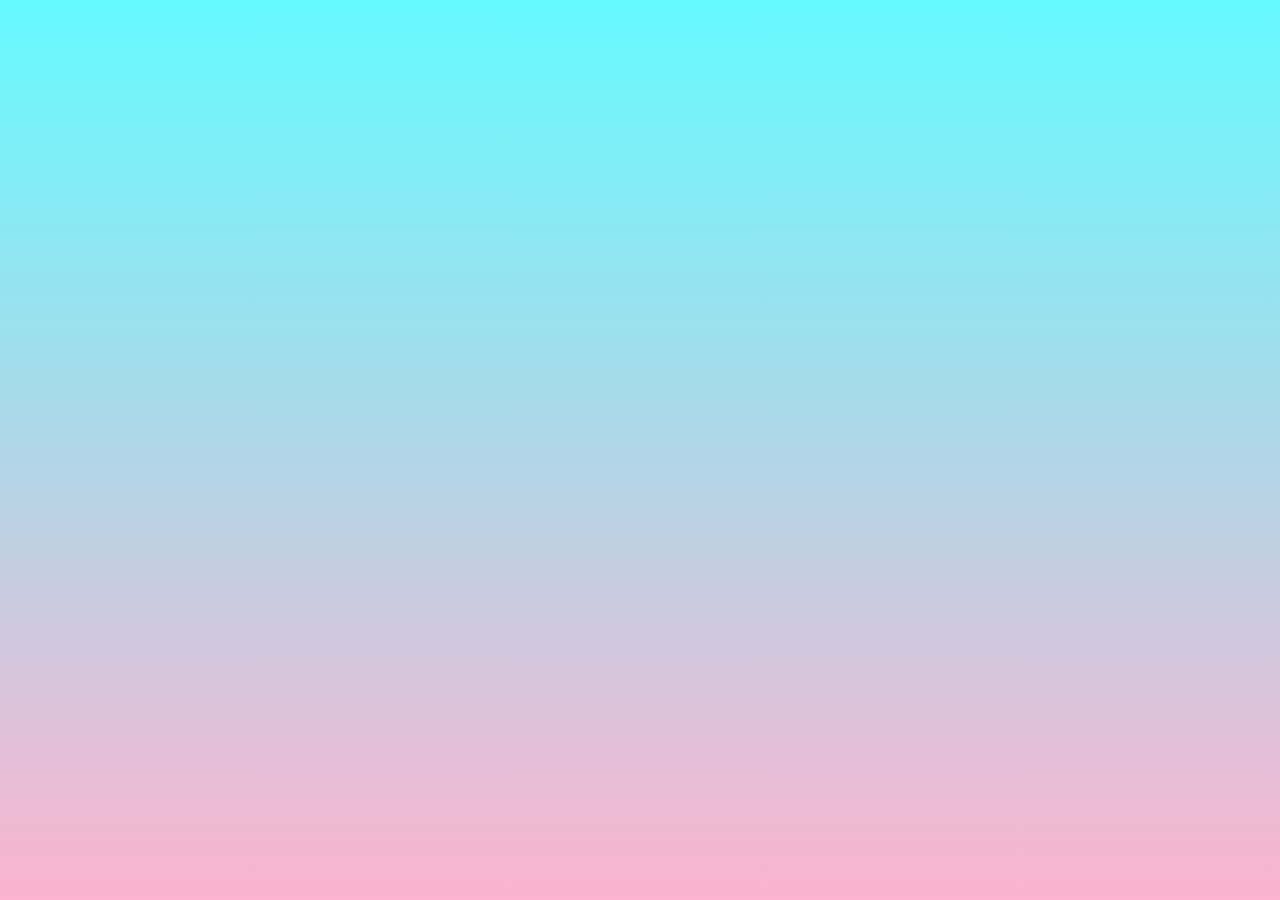
<file: pagcasamnto.html>
<!DOCTYPE html>
<html lang="en">
<head>
  <meta charset="UTF-8">
  <meta name="viewport" content="width=device-width, initial-scale=1.0">
  <meta http-equiv="X-UA-Compatible" content="ie=edge">
  <title>WEB BEKS</title>
  <link rel="stylesheet" href="paginacasamento/style.css">
</head>
<body>

  <div class="watereffect">
    <h1>EM BREVE....</h1>
  </div>

</body>
</html>
</file>
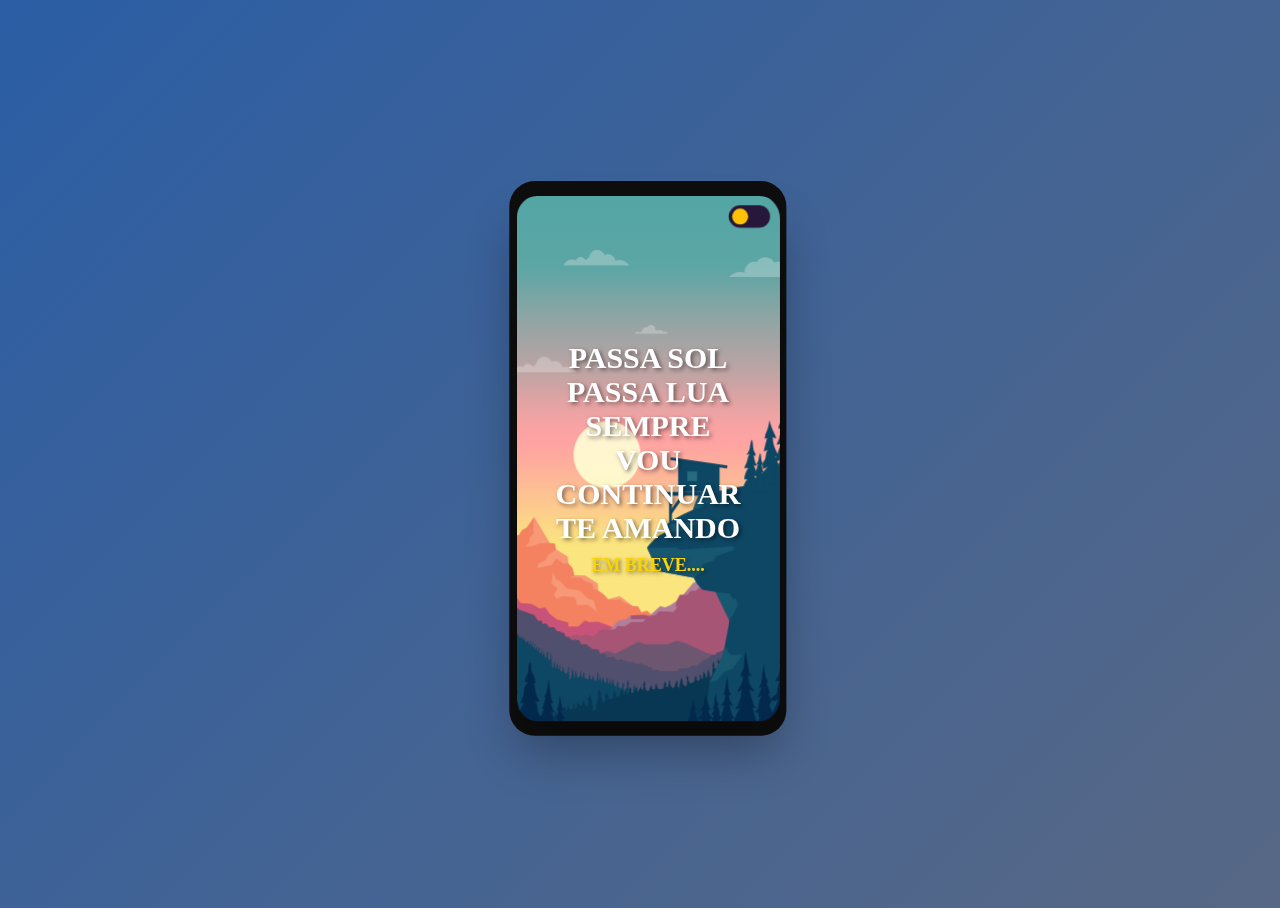
<file: paginanoivado.html>
<!DOCTYPE html>
<html lang="en">

<head>
    <meta charset="UTF-8">
    <meta http-equiv="X-UA-Compatible" content="IE=edge">
    <meta name="viewport" content="width=device-width, initial-scale=1.0">
    <link rel="stylesheet" href="paginanoivado/style.css">
    <title>NOIVADO</title>
</head>

<body>
    <svg class="device" width="278" height="555" viewBox="0 0 278 555" fill="none" xmlns="http://www.w3.org/2000/svg">
        <rect x="0.311859" y="0.0585327" width="277.05" height="554.736" rx="25.4758" fill="#0E0E0E" />
    </svg>
    <div class="container">
        <div class="message-container">
            <div class="main-message">PASSA SOL PASSA LUA SEMPRE VOU CONTINUAR TE AMANDO</div>
            <div class="coming-soon">EM BREVE....</div>
          </div>
        <div class="toggle"></div>
        <div class="layer1">
            <svg width="263" height="525" viewBox="0 0 263 525" fill="none" xmlns="http://www.w3.org/2000/svg">
                <mask id="mask0_2_4" style="mask-type:alpha" maskUnits="userSpaceOnUse" x="0" y="0" width="263"
                    height="525">
                    <rect x="0.440352" y="0.503279" width="261.446" height="523.847" rx="25.3166" fill="#1D1D1D"
                        stroke="url(#paint0_linear_2_4)" stroke-width="0.318448" />
                        
                </mask>
                <g mask="url(#mask0_2_4)">
                    <path class="sky" d="M-28.3643 -12.4545L-28.3643 524.308H273.612L273.612 -12.4545H-28.3643Z"
                        fill="url(#paint1_linear_2_4)" />
                    <path class="mountain7"
                        d="M-28.3642 354.192L-25.4428 351.921L-22.9589 353.628L-13.6726 346.756L-9.63626 346.897L-2.22693 338.516H3.02311L6.05741 333.45L10.9264 330.91L18.3075 320.412L33.7189 346.051L38.7714 346.756L39.9568 352.626L51.346 359.597L52.0658 366.088L56.2997 371.026L58.0779 378.025L68.6486 378.434L81.1809 386.195L81.7031 393.25L87.2354 397.032L91.4693 401.787L103.127 398.866L116.167 408.899H121.107L124.395 414.712L130.195 413.301L142.276 424.83H153.27L157.561 429.768L168.385 434.03L173.042 432.83L192.349 446.461L219.658 469.743L-30.58 471.366L-28.3642 354.192Z"
                        fill="#F4815F" />
                    <g class="mountain7" style="mix-blend-mode:screen" opacity="0.5">
                        <g style="mix-blend-mode:screen" opacity="0.5">
                            <path
                                d="M18.3074 320.412L17.2489 332.519L17.7852 336.752L13.7206 340.632L13.142 345.811L9.13391 349.804L18.3074 348.986L22.7812 346.756L33.7188 346.051L18.3074 320.412Z"
                                fill="#F9B69C" />
                        </g>
                        <g style="mix-blend-mode:screen" opacity="0.5">
                            <path
                                d="M39.9567 352.626L32.0675 358.045L29.5978 363.322L22.8941 366.271L20.9324 371.097L35.6664 367.851L40.0696 361.854L47.7189 366.976L52.0657 366.087L51.3459 359.597L39.9567 352.626Z"
                                fill="#F9B69C" />
                        </g>
                        <g style="mix-blend-mode:screen" opacity="0.5">
                            <path
                                d="M58.0779 378.025L53.1243 380.607H64.4147L68.2111 383.994L76.1426 386.463L76.7918 391.67L81.7031 393.25L81.1809 386.195L68.6486 378.434L58.0779 378.025Z"
                                fill="#F9B69C" />
                        </g>
                        <g style="mix-blend-mode:screen" opacity="0.5">
                            <path
                                d="M91.4694 401.787L98.7517 402.958L102.633 401.787L105.935 404.609L116.167 408.899L103.127 398.866L91.4694 401.787Z"
                                fill="#F9B69C" />
                        </g>
                        <g style="mix-blend-mode:screen" opacity="0.5">
                            <path
                                d="M36.8238 374.794L40.5355 383.02H43.6122L50.6263 391.218L63.0176 393.039L71.4854 401.364L77.314 403.071L80.6588 414.416L71.4854 407.488H60.5478L58.7413 399.953L46.3924 398.782L40.5355 401.716L37.8682 397.695L41.3964 391.204L35.4972 386.689L36.8238 374.794Z"
                                fill="#F9B69C" />
                        </g>
                    </g>
                    <path class="mountain6"
                        d="M-36.7332 394.139L-26.8541 391.317L-21.6746 394.139L-16.1705 391.317L-8.76122 398.965L1.14611 400.249L4.64613 405.597L15.7531 406.486L23.487 411.128L29.1322 410.013L33.7189 416.363L40.7331 421.782L51.967 424.829L52.0658 428.823H62.0578L68.6486 422.953L72.6426 424.59L81.7031 424.124L103.818 432.35L98.5258 445.276V462.42H-40.7272L-36.7332 394.139Z"
                        fill="#C75378" />
                    <path class="mountain5"
                        d="M46.7311 441.282L60.1808 436.696L64.076 438.996L69.0014 436.696L77.1164 438.996L83.8201 432.11H93.3463L96.4371 428.794L101.546 423.179L109.844 421.302L113.726 418.042L127.33 417.182L132.27 418.353L136.179 415.065L143.066 408.899L147.794 410.126L153.44 407.502L159.268 403.537L162.5 397.427H165.901L176.218 385.193L199.307 383.782L225.656 367.089L247.362 375.443L255.575 368.26L279.61 363.322V457.862L173.198 481.822L97.4532 483.035L26.9305 448.464L39.7169 441.635L46.7311 441.282Z"
                        fill="#A65574" />
                    <g class="mountain5" style="mix-blend-mode:screen" opacity="0.58">
                        <g style="mix-blend-mode:screen" opacity="0.58">
                            <path
                                d="M165.901 397.427H170.22L173.042 393.547H178.617L184.841 386.957L199.307 383.782L176.218 385.193L165.901 397.427Z"
                                fill="#63BACD" />
                        </g>
                        <g style="mix-blend-mode:screen" opacity="0.58">
                            <path
                                d="M93.3464 432.111L98.6388 431.292L100.756 428.004L107.812 428.823L114.516 424.477H126.159L128.516 421.655H114.276L113.726 418.042L109.845 421.302L101.546 423.179L93.3464 432.111Z"
                                fill="#63BACD" />
                        </g>
                        <g style="mix-blend-mode:screen" opacity="0.58">
                            <path
                                d="M132.27 418.353L138.748 417.421L141.57 413.894H149.911L156.036 414.486L159.565 410.719L158.506 407.897L159.268 403.537L153.44 407.502L147.794 410.126L143.066 408.899L132.27 418.353Z"
                                fill="#63BACD" />
                        </g>
                    </g>
                    <path class="mountain4"
                        d="M56.4125 462.462L67.4207 457.044H80.6587L90.2837 453.121L98.5257 455.872L121.332 444.231L128.516 446.701H149.953L159.917 442.933L167.905 445.529L188.567 454.701L211.105 462.462L203.188 488.792L31.5454 490.203L56.4125 462.462Z"
                        fill="#6D5670" />
                    <g class="m3">
                        <path class="mountain3" transform="20px"
                            d="M228.097 414.486L225.275 412.37L223.694 414.486H220.871L219.996 416.786H217.88L214.323 421.02H211.896L210.668 423.842H208.381V426.494H206.97L205.234 428.611H203.117L201.184 431.786H199.603L197.317 434.439H194.96L193.549 436.033H191.813L190.232 439.208H188.468L186.182 443.088H182.456L180.014 445.741C180.014 445.741 177.94 445.219 177.657 445.741C177.375 446.263 175.258 449.622 175.258 449.622L170.319 449.974C170.319 449.974 168.71 452.627 167.567 452.444C166.423 452.26 164.49 451.922 164.49 451.922L159.198 454.391H157.476L156.206 456.691L152.508 456.874L150.927 459.88C148.507 460.983 146.152 462.222 143.871 463.591C143.165 464.296 140.145 467.655 140.145 467.655H135.403C134.513 468.375 133.57 469.026 132.58 469.602C131.087 470.06 129.55 470.358 127.994 470.491H124.113L121.826 473.144H106.302L103.479 471.733L100.135 472.085L98.2012 469.447L95.7314 469.094L93.8403 467.302H91.935L89.2959 465.468L85.5983 466.173L81.5478 463.887L78.7252 464.593L75.5498 462.758H73.9127L71.2736 461.249L67.9429 462.744L64.2171 458.765L59.2775 459.471L55.2412 455.054L52.4186 455.943L50.8379 451.541L45.2774 451.188L39.5475 446.433L35.3136 446.616L33.1402 442.03L30.8963 442.736L29.8378 441.677L27.368 442.736L23.4305 438.855L21.7228 439.561L19.4365 434.806L17.8558 435.342L16.0917 433.578L13.7348 433.761L10.7993 429.528H6.33963L4.43437 426.311L3.02307 425.789L0.129906 426.325V423.094H-3.68061L-7.02539 417.45L-20.461 412.342L-28.3643 404.087V531.364H228.097V414.486Z"
                            fill="#504F6D" />
                    </g>
                    <path class="mountain2"
                        d="M-29.8461 419.778L-27.828 419.242V416.151L-26.6707 413.329L-25.5981 416.547V419.143L-24.6102 421.612L-23.3118 420.032L-22.2533 415.926L-21.5053 419.27L-21.1384 423.164H-18.6404L-17.7795 421.499V420.737L-16.9751 418.014L-16.6081 421.231L-17.1585 421.979L-16.6081 423.15L-15.5497 422.402V421.288L-15.1122 419.425L-14.6182 421.711V422.642L-13.8702 423.813L-13.0658 425.055V426.198L-12.2896 425.916V424.745L-11.6686 424.194L-11.8944 423.32L-11.4428 422.148L-10.85 423.559L-11.1887 423.969L-10.9206 425.14V425.718L-10.5113 426.551L-10.1867 425.888L-10.2573 425.422L-9.89034 424.59L-9.72099 425.662L-9.89034 426.057L-9.6363 426.946L-9.18469 426.466L-8.90243 425.21L-8.7613 426.438L-8.3238 427.398L-8.14033 428.061L-7.77339 427.299L-7.32177 426.255L-7.13831 428.061V428.893L-6.89838 429.345L-6.07983 430.488L-5.92459 431.109L-5.4024 430.77L-5.24716 429.571L-4.75321 428.639L-4.59796 430.149V431.264C-4.59796 431.264 -4.16046 432.012 -4.13223 432.096C-4.10401 432.181 -4.03344 433.084 -4.03344 433.084L-3.51126 432.379V431.758L-3.35602 430.77L-3.14433 431.758L-2.89029 432.435L-3.04553 433.451L-2.36811 434.777L-2.05762 434.001L-2.21286 433.07L-1.87415 431.363L-1.43665 433.07V433.691L-1.15439 434.961L-0.970921 436.16C-0.74427 435.8 -0.536987 435.428 -0.349949 435.045C-0.349949 434.947 -0.505192 434.241 -0.505192 434.241L0.0452156 433.042L0.256912 435.088V436.019C0.256912 436.019 0.539173 436.979 0.567398 437.162C0.595623 437.345 1.6541 437.162 1.6541 437.162V435.836L2.02104 434.848L2.23273 436.259V437.303L2.67023 438.545L3.22064 437.896V436.386L3.65815 438.545V439.688L3.96863 440.647L4.46259 439.533L4.90009 438.051V439.377L5.29525 440.337V440.958L6.22671 440.647V439.504L6.48075 438.178L6.94647 439.589V440.732L7.44043 442.707L8.03318 442.115L8.21665 441.635L7.90616 440.958L8.56947 439.617L8.93641 441.226C8.93641 441.226 8.7106 441.818 8.7106 441.861C8.7106 441.903 9.00698 442.764 9.00698 442.764L9.50093 443.808L9.37391 444.104L9.6844 443.653V443.004L9.85376 442.482L10.0655 443.088V443.61L10.2771 444.372H11.2792L11.8013 443.639L12.38 442.101L12.9022 443.949L12.507 445.007L13.1139 446.884L13.7348 446.249C13.8484 445.787 13.9052 445.314 13.9042 444.838L14.7792 441.79V446.644L15.132 447.886L15.8659 447.096L16.1623 446.037L16.5998 443.864L17.0091 446.221L16.6844 447.632L17.0091 449.509H18.4204V448.479L18.5615 446.602C18.7228 446.121 18.9112 445.65 19.126 445.191V450.666C19.126 450.666 19.9728 451.752 19.9728 451.639C19.9728 451.526 20.5373 450.228 20.5373 450.228L21.0595 448.436L21.4123 450.849V452.557L21.8357 453.699C21.8357 453.699 22.5837 452.528 22.6119 452.444C22.6401 452.359 22.3155 451.414 22.4002 451.272C22.4849 451.131 23.1623 449.015 23.1623 449.015L23.7551 451.625L23.1623 452.768L23.6845 454.447L24.5313 455.647C24.9766 455.246 25.4006 454.822 25.8014 454.377C25.6808 453.916 25.6238 453.442 25.6321 452.966C25.7168 452.641 26.0978 450.764 26.0978 450.764L26.4789 453.883C26.338 454.124 26.2558 454.395 26.239 454.673C26.239 454.998 26.4789 457.058 26.4789 457.058C26.4789 457.058 27.4809 456.493 27.4809 456.324C27.4809 456.155 27.5656 454.532 27.5656 454.419C27.5656 454.306 27.9466 453.008 27.9466 453.008L28.3277 454.715V455.858L28.737 457.269V458.68L29.4991 460.388L30.5293 458.977V456.564L31.9406 453.008C32.0253 452.796 32.2652 456.155 32.2934 456.239C32.3217 456.324 31.7713 457.919 31.7713 458.003C31.7713 458.088 32.2652 460.063 32.2652 460.063L32.1805 461.206L33.239 462.208L34.6503 460.797L34.3398 458.553L35.0031 454.8L35.7088 459.259L35.356 461.333C35.5531 462.292 35.6852 463.263 35.7511 464.24C35.6822 465.328 35.7247 466.42 35.8781 467.5L37.0213 470.322L37.6423 468.643L37.4165 466.921L38.2915 463.873V461.94L38.9548 464.677V466.314L39.3499 469.362V470.336L40.3661 469.673L40.4508 467.387L41.4245 464.917V463.633L42.1302 468.219C42.0859 468.849 42.0859 469.48 42.1302 470.11C42.2149 470.378 42.5254 471.831 42.5254 471.831L43.104 470.957L43.6262 468.36L44.3742 466.78V468.812L44.106 471.154L44.3742 472.791L45.5173 473.412L46.3923 472.128L46.1665 470.237L46.9568 468.346L47.5355 472.311L48.2411 474.654L50.6262 475.839C50.6262 475.839 51.7694 473.017 51.7694 472.847C51.7694 472.678 51.9811 469.503 51.9811 469.503L52.9266 468.36V471.535L52.4045 472.946L52.9266 475.02L52.4891 476.163L53.4206 478.59L52.6303 479.296L53.7311 481.497L55.0154 479.155L54.7472 477.828C54.7472 477.828 55.7634 476.333 55.6222 476.107C55.4748 475.708 55.3615 475.297 55.2835 474.879C55.2835 474.879 56.2714 469.884 56.3279 470.11L57.2593 474.527C57.2104 474.756 57.1346 474.978 57.0335 475.19C56.8783 475.5 57.9085 477.349 57.9085 477.349L57.471 478.28L57.9085 480.044C57.9085 480.044 59.1928 477.49 59.1364 477.349C58.921 476.668 58.7466 475.976 58.6142 475.274L59.4469 472.537L60.2372 475.543L60.7594 476.812V478.887L62.1707 479.987L63.8924 476.643V473.821L64.2453 472.283C64.2453 472.283 64.7675 473.877 64.8239 474.089C64.7941 474.436 64.7182 474.778 64.5981 475.105L65.6566 479.733L66.715 477.843C66.6228 477.377 66.5662 476.905 66.5457 476.431C66.5457 476.163 67.2937 473.482 67.2937 473.482L68.2251 476.7L67.7876 477.532L68.6627 480.354L71.4853 481.441L72.7695 478.534V477.433L73.207 475.796L74.082 478.266C74.082 478.266 73.6869 478.661 73.7292 478.802C73.7716 478.943 74.3925 481.455 74.3925 481.455L75.9732 480.933V478.774C75.9732 478.774 76.5518 477.193 76.6365 477.447L77.9208 481.455V482.386L79.8119 482.697C80.0531 481.809 80.2463 480.91 80.3905 480.001C80.3905 479.733 81.0962 478.675 81.0962 478.59C81.0962 478.506 80.5176 476.657 80.5176 476.657L81.0962 473.172L81.8865 476.615V482.443C81.8865 482.443 83.2978 480.326 83.2978 480.199C83.2978 480.072 83.566 477.913 83.566 477.913L84.314 481.003L85.4995 483.741L86.1204 481.709L85.81 480.735C85.9464 480.095 86.1208 479.464 86.3321 478.844L87.3906 481.892L88.0116 484.362H89.6487L89.9451 483.346L89.691 481.017L90.5237 478.943L91.1447 480.975V481.991L91.4552 482.965V484.728L93.0358 486.14C92.8804 485.745 92.776 485.333 92.7253 484.912C92.7253 484.644 93.304 483.063 93.304 482.922C93.304 482.781 93.6144 480.467 93.6144 480.467L94.2354 483.176V484.898L94.9411 486.436L95.3786 485.335V483.444L96.6064 480.467L97.0016 483.924L96.8745 484.855L97.6649 486.803L99.0762 488.524L100.219 487.508L99.8242 486.887C99.8242 486.887 101.108 482.527 101.235 482.654C101.362 482.781 101.941 485.702 101.983 486.013C101.925 486.71 101.821 487.403 101.673 488.087L102.252 489.272L105.074 490.768V488.651L106.048 484.333L107.459 487.057L106.754 489.963C106.754 489.963 108.518 494.465 108.518 494.197C108.518 493.928 110.197 487.847 110.197 487.847V484.503L111.256 481.412L112.399 486.083L111.524 487.325L112.413 491.036V493.068L113.74 495.975L113.119 497.47L114.615 501.971L115.758 498.938C115.758 498.938 115.236 497.033 115.236 496.765C115.236 496.497 116.562 494.295 116.294 494.027C116.026 493.759 115.504 493.152 115.772 492.8C116.04 492.447 117.719 485.66 117.719 485.66L119.046 491.135L118.213 492.546L119.046 495.368L120.048 497.216L121.149 493.717L121.699 490.895L122.673 493.801V496.355H124.169L125.312 494.281L125.002 492.955C125.002 492.786 125.58 490.923 125.665 491.544C125.75 492.165 126.286 494.592 126.286 494.592L126.018 495.382L126.286 497.456L127.697 499.841C127.886 499.327 128.032 498.798 128.135 498.26C128.135 498.091 127.697 497.244 127.697 497.244C127.697 497.244 128.318 493.322 128.361 493.59L128.897 496.807L128.728 497.823C128.728 497.823 129.349 499.234 129.391 499.417C129.895 499.712 130.424 499.962 130.972 500.165L131.593 497.696L131.903 495.452L132.298 496.736V498.275L132.778 500.264L133.399 501.802L133.709 501.224L133.484 500.081L134.584 496.736L136.617 502.381L135.996 502.86L136.617 504.187L137.591 503.044C137.531 502.568 137.441 502.097 137.322 501.633C137.252 501.633 137.591 498.26 137.591 498.26L138.381 501.83L138.113 503.157L138.649 504.794L139.891 505.146L139.792 504.046L140.272 501.492L140.822 503.566V505.683L142.742 507.277L142.516 506.092L142.163 504.949L142.742 500.236L143.984 506.67V507.997L145.085 505.485L145.437 503.058L146.411 507.997L147.244 506.416L147.681 503.721L147.95 506.543L148.839 509.944L150.56 508.716C150.596 507.549 150.7 506.386 150.871 505.231C150.998 505.231 151.704 509.069 151.704 509.069L152.931 524.435H-36.7333L-29.8461 419.778Z"
                        fill="#0E4764" />
                    <path class="mountain1"
                        d="M291.987 425.337L288.995 424.759V421.457L287.273 418.409L285.692 421.852V424.674L284.281 427.327L282.362 425.634L280.795 421.245L279.694 424.815L279.144 429.049H275.432L274.148 427.256V426.382L272.948 423.475L272.398 426.918L273.231 427.708L272.398 428.964L270.831 428.174V426.988L270.182 424.999L269.448 427.44V428.428L268.347 429.683L267.148 431.01V432.237L266.005 431.941V430.685L265.087 430.093L265.426 429.147L264.763 427.906L263.888 429.429L264.396 429.867L264.001 431.109L264.099 431.73L263.507 432.633L263.027 431.913L263.14 431.419L262.589 430.516L262.335 431.659L262.589 432.068L262.222 433.014L261.559 432.506L261.15 431.095L260.938 432.407L260.289 433.437L260.007 434.157L259.456 433.338L258.793 432.223L258.511 434.142V435.045L258.172 435.525L256.944 436.739L256.718 437.402L255.942 437.035L255.716 435.751L254.982 434.763L254.757 436.386V437.67C254.757 437.67 254.107 438.46 254.065 438.559C254.023 438.658 253.924 439.617 253.924 439.617L253.148 438.855V438.192L252.922 437.134L252.597 438.192L252.23 438.926L252.456 440.012L251.44 441.423L250.974 440.591L251.2 439.603L250.692 437.783L250.043 439.603V440.266L249.634 441.677L249.351 442.961C249.022 442.585 248.716 442.189 248.434 441.776C248.434 441.677 248.66 440.915 248.66 440.915L247.827 439.631L247.503 441.818V442.806C247.503 442.806 247.093 443.836 247.037 444.034C246.98 444.231 245.428 444.034 245.428 444.034V442.623L244.878 441.565L244.553 442.976V444.09L243.904 445.431L243.071 444.739V443.117L242.422 445.431V446.658L241.956 447.688L241.222 446.503L240.573 444.909V446.32L239.98 447.35V448.013L238.569 447.688V446.461L238.202 445.05L237.511 446.574V447.801L236.777 449.918L235.902 449.283L235.619 448.775L236.085 448.055L235.097 446.644L234.547 448.366C234.547 448.366 234.885 449.001 234.885 449.057C234.885 449.114 234.434 450.017 234.434 450.017L233.686 451.131L233.869 451.442L233.404 450.962V450.271L233.164 449.706L232.853 450.355L232.952 450.92L232.642 451.738H231.16L230.369 450.962L229.523 449.311L228.732 451.287L229.325 452.415L228.422 454.419L227.504 453.742C227.307 453.601 227.236 452.232 227.236 452.232L225.924 448.973V454.165L225.402 455.492L224.315 454.645L223.863 453.516L223.186 451.075L222.579 453.587C222.579 453.587 223.059 454.998 223.059 455.153C223.059 455.308 222.579 457.171 222.579 457.171H220.49V456.07L220.279 454.052C220.032 453.564 219.754 453.093 219.446 452.641V458.483C219.446 458.483 218.176 459.64 218.176 459.527C217.923 459.042 217.645 458.571 217.343 458.116L216.553 456.197L216.031 458.779V460.6L215.395 461.813C215.395 461.813 214.281 460.557 214.238 460.402C214.196 460.247 214.676 459.301 214.549 459.146C214.422 458.991 213.42 456.719 213.42 456.719L212.545 459.541L213.42 460.769L212.629 462.561L211.359 463.845C211.359 463.845 209.482 462.589 209.482 462.434C209.482 462.279 209.877 461.333 209.75 461.023C209.623 460.712 209.059 458.666 209.059 458.666L208.494 461.996C208.694 462.237 208.817 462.532 208.847 462.843C208.847 463.196 208.494 465.383 208.494 465.383C208.494 465.383 207.012 464.79 207.012 464.593C207.012 464.395 206.885 462.674 206.885 462.547C206.885 462.42 206.321 460.981 206.321 460.981L205.756 462.801V464.028L205.149 465.595L205.234 467.161L204.105 468.981L202.581 467.443V464.903L200.45 461.093C200.21 462.235 200.035 463.389 199.928 464.55C199.928 464.649 200.718 466.343 200.718 466.441C200.718 466.54 199.97 468.643 199.97 468.643L200.097 469.87L198.53 470.943L196.371 469.433L196.823 467.034L195.835 463.027L194.79 467.782L195.313 469.997C195.019 471.016 194.821 472.06 194.72 473.116C194.819 474.281 194.753 475.454 194.522 476.601L192.815 479.578L191.897 477.786L192.222 475.952L190.909 472.692V470.618L189.921 473.539V475.289L189.456 478.59V479.635L187.946 478.929L187.819 476.474L186.407 473.835V472.424L185.363 477.335C185.429 478.01 185.429 478.691 185.363 479.366C185.236 479.649 184.77 481.201 184.77 481.201L183.923 480.255L183.133 477.433L182.018 475.74V477.913L182.413 480.411L182.018 482.16L180.311 482.824L178.998 481.412L179.323 479.381L178.151 477.349L177.304 481.582L176.26 484.079L172.732 485.349C172.732 485.349 171.024 482.287 171.024 482.146C171.024 482.005 170.714 478.562 170.714 478.562L169.302 477.335V480.735L170.093 482.287L169.302 484.503L169.952 485.73L168.145 488.2C168.145 488.2 164.984 485.97 165.181 485.73C165.394 485.312 165.56 484.872 165.675 484.418C165.675 484.418 164.264 479.084 164.137 479.31L162.726 484.023C162.798 484.273 162.907 484.511 163.05 484.728C163.276 485.053 161.738 487.043 161.738 487.043L162.387 488.03L161.738 489.921C161.073 489.016 160.461 488.074 159.903 487.099C160.224 486.382 160.489 485.642 160.693 484.884L159.452 481.963L158.28 485.166L157.504 486.577V488.792L155.458 489.978L152.903 486.393V483.416L152.381 481.765C152.381 481.765 151.591 483.459 151.534 483.698C151.577 484.077 151.687 484.445 151.859 484.785L150.292 489.738L148.726 487.706C148.87 487.199 148.96 486.679 148.994 486.154C148.994 485.871 147.879 482.993 147.879 482.993L146.468 486.436L147.117 487.325L145.804 490.415L141.683 491.572L139.919 488.383V487.198L139.27 485.448L137.957 488.087C137.957 488.087 138.55 488.51 138.48 488.651C138.409 488.792 137.492 491.473 137.492 491.473L135.135 490.909V488.595C135.135 488.595 134.288 486.901 134.147 487.184L132.256 491.417V492.405L129.433 492.729C129.085 491.809 128.802 490.866 128.586 489.907C128.586 489.625 127.542 488.496 127.542 488.355C127.542 488.214 128.389 486.281 128.389 486.281L127.542 482.555L126.371 486.238V492.461C126.371 492.461 124.211 490.203 124.211 490.062C124.211 489.921 123.816 487.607 123.816 487.607L122.701 490.909L120.937 493.83L120.02 491.657L120.471 490.613C120.261 489.916 119.997 489.237 119.681 488.581L118.115 491.84L117.197 494.479H114.77L114.332 493.392L114.713 490.895L113.471 488.679L112.554 490.852V491.939L112.102 492.983V494.874L109.746 496.384C109.969 495.97 110.121 495.521 110.197 495.057C110.197 494.775 109.35 493.082 109.35 492.941C109.35 492.8 108.899 490.316 108.899 490.316L107.981 493.223V495.057L106.937 496.708L106.288 495.523V493.491L104.453 490.302L103.86 493.999L104.058 494.987L102.887 497.061L100.854 498.895L99.1466 497.809L99.7394 497.146C99.1603 495.626 98.4911 494.141 97.7353 492.701C97.6083 492.884 96.691 495.96 96.6204 496.285C96.706 497.035 96.8571 497.776 97.072 498.5L96.2253 499.77L91.9914 501.379V499.121L90.5801 494.507L88.3502 497.329L89.3946 500.448C89.3946 500.448 86.7837 505.259 86.7837 504.977C86.7837 504.695 84.2998 498.19 84.2998 498.19V494.606L82.6909 491.29L80.9832 496.285L82.2957 497.611L80.9832 501.576V503.749L79.0215 506.811L79.9388 508.42L77.709 513.232L76.0013 509.986C76.3078 509.23 76.5717 508.458 76.7916 507.672C76.7916 507.39 74.8299 505.033 75.2251 504.751C75.6203 504.469 76.3965 503.806 76.0154 503.425C75.6344 503.044 73.1928 495.791 73.1928 495.791L71.2311 501.633L72.4731 503.044L71.2311 506.12L69.8198 508.095L68.1968 504.342L67.3783 501.294L65.967 504.413V507.15H63.7371L62.0294 504.935L62.4811 503.524C62.4811 503.34 61.6343 501.351 61.4931 501.971C61.352 502.592 60.5758 505.231 60.5758 505.231L60.971 506.078L60.5758 508.293L58.4871 510.833C58.2113 510.293 57.9936 509.725 57.8379 509.14C57.8379 508.956 58.4871 508.053 58.4871 508.053C58.4871 508.053 57.5697 503.82 57.4992 504.144L56.6524 507.616L56.9205 508.702C56.9205 508.702 56.0032 510.254 55.9326 510.395C55.1661 510.717 54.3787 510.985 53.5758 511.2L52.6584 508.561L52.2068 506.162L51.614 507.573V509.224L50.8943 511.341L49.9769 512.992L49.5253 512.385L49.8499 511.157L48.1846 507.517L45.1785 513.599L46.0959 514.121L45.1785 515.532L43.7672 514.304C43.8524 513.767 43.9846 513.238 44.1624 512.724C44.2753 512.724 43.7672 509.111 43.7672 509.111L42.5394 512.949L42.9345 514.36L42.1442 516.11L40.2954 516.491L40.4507 515.306L39.7168 512.568L38.8982 514.784V517.041L36.0756 518.735L36.4002 517.465L36.9224 516.237L36.0756 511.186L34.2127 518.1V519.511L32.5756 516.83L32.0534 514.233L30.6421 519.511L29.4002 517.818L28.751 514.995L28.3558 518.057L27.0151 521.627L24.4606 520.301C24.4098 519.049 24.2588 517.804 24.009 516.576C23.5121 517.918 23.0974 519.289 22.7671 520.682L20.9324 524.308H302.219L291.987 425.337Z"
                        fill="#083753" />
                    <g class="right">
                        <path
                            d="M273.626 284.896C242.234 286.368 211.095 291.256 180.762 299.472L175.47 313.342C168.979 316.109 162.655 319.251 156.53 322.754C149.714 326.987 149.939 328.159 149.939 328.159V334.974C144.389 336.883 139.385 340.113 135.361 344.386C128.77 351.441 130.181 351.201 130.181 351.201L140.526 373.778L176.317 380.593C177.083 382.844 178.218 384.951 179.675 386.83C181.792 389.299 184.968 392.474 184.968 392.474L198.022 394.591L211.783 423.164L205.178 457.269L191.77 484.079L187.296 524.294H273.612L273.626 284.896Z"
                            fill="#0E4764" />
                        <path
                            d="M130.195 351.215L140.54 373.792L176.331 380.607L184.841 374.032V367.442L195.905 363.689L198.488 359.216L215.89 353.106V349.338L163.206 352.866L158.266 350.51L130.195 351.215Z"
                            fill="#185770" />
                        <path
                            d="M149.954 334.988L171.081 333.351L174.736 328.765L189.555 326.169L190.486 323.827L149.954 328.173V334.988Z"
                            fill="#185770" />
                        <path
                            d="M175.47 313.357L185.547 310.774L188.256 307.092L195.073 305.356L196.371 302.181L180.762 299.486L175.47 313.357Z"
                            fill="#185770" />
                        <path
                            d="M198.037 394.605L212.135 396.143L214.803 401.547H218.642L219.658 408.842L211.797 423.179L198.037 394.605Z"
                            fill="#185770" />
                        <path
                            d="M191.785 484.093L199.293 482.217L206.222 473.976L214.803 470.689L224.837 457.044H213.067L206.871 448.563L205.192 457.284L191.785 484.093Z"
                            fill="#185770" />
                        <path d="M200.492 295.606H146.27V299.486H200.492V295.606Z" fill="#0E4764" />
                        <path d="M201.847 269.798L160.849 263.758V295.606H201.847V269.798Z" fill="#0E4764" />
                        <path d="M153.479 261.254L153.068 264.046L209.226 272.307L209.637 269.515L153.479 261.254Z"
                            fill="#0E4764" />
                        <path d="M154.681 297.539H151.859V326.649H154.681V297.539Z" fill="#0E4764" />
                        <path d="M165.401 296.718L152.112 315.82L154.43 317.432L167.718 298.33L165.401 296.718Z"
                            fill="#0E4764" />
                        <path d="M179.549 275.258H169.909V284.896H179.549V275.258Z" fill="#276B7E" />
                        <path
                            d="M242.676 289.834C242.436 288.79 243.466 287.915 243.847 286.914C244.398 285.503 243.622 283.908 243.353 282.384C243.052 280.034 243.68 277.66 245.103 275.766C246.522 273.899 248.178 272.224 250.029 270.785C248.407 271.651 246.693 272.332 244.92 272.817C244.272 270.813 244.272 268.655 244.92 266.651C245.329 265.72 246.007 264.944 246.472 264.055C248.194 260.767 247.051 256.04 249.944 253.712L245.541 255.49C246.482 251.087 247.583 246.713 248.843 242.367L246.557 243.03C246.91 235.975 249.648 236.821 251.158 224.686C254.093 235.185 256.606 237.922 258.059 242.691C256.848 242.454 255.673 242.066 254.559 241.534C254.473 245.76 255.412 249.943 257.297 253.726C258.398 255.913 259.837 258.142 259.654 260.583L256.831 260.654L259.654 266.877C260.825 269.417 261.983 272.521 260.501 274.877C260.294 275.131 260.166 275.44 260.134 275.766C260.134 276.246 260.642 276.556 261.037 276.825C264.184 278.913 264.932 283.132 265.412 286.885L242.676 289.834Z"
                            fill="#0E4764" />
                        <path
                            d="M254.644 288.325C254.317 286.852 254.317 285.325 254.644 283.852C255.429 280.098 256.631 276.444 258.229 272.958C259.104 270.879 259.998 268.805 260.91 266.736C261.379 265.865 261.649 264.901 261.701 263.914C259.792 265.016 257.624 265.591 255.42 265.579C255.519 262.644 258.85 260.71 259.301 257.804C259.471 256.759 261.602 249.337 263.775 247.672C262.032 248.394 260.182 248.823 258.299 248.942C260.874 243.609 262.553 237.888 263.267 232.01C262.423 232.561 261.451 232.887 260.444 232.955C259.64 230.542 261.574 228.2 262.674 225.9C264.834 221.385 263.789 212.043 266.104 207.556C268.235 211.479 268.785 217.518 269.547 221.935C270.05 223.564 270.672 225.153 271.41 226.69C272.215 228.609 274.007 230.189 274.078 232.334C272.754 231.27 271.09 230.719 269.392 230.782C270.107 231.436 270.708 232.203 271.17 233.054C271.659 234.02 272.038 235.037 272.299 236.088C273.443 240.208 274.035 244.554 276.533 248.124C278.297 250.65 276.703 252.625 277.648 253.528C276.891 252.858 275.975 252.391 274.988 252.171C274 251.952 272.973 251.986 272.003 252.272C275.68 257.452 277.769 263.591 278.015 269.939C276.485 269.573 274.916 269.398 273.344 269.417C277.342 274.325 279.692 280.368 280.062 286.688C274.162 286.476 267.826 287.605 261.926 287.591C259.231 287.605 257.057 287.012 254.644 288.325Z"
                            fill="#0E4764" />
                        <path
                            d="M241.067 295.027C241.272 294.097 241.272 293.135 241.067 292.205C240.571 289.818 239.808 287.494 238.795 285.277C238.24 283.95 237.671 282.633 237.087 281.326C236.788 280.764 236.619 280.142 236.593 279.506C237.807 280.206 239.186 280.571 240.587 280.564C240.587 278.701 238.4 277.474 238.118 275.625C238.019 274.962 236.706 270.277 235.295 269.177C236.405 269.634 237.583 269.906 238.781 269.981C237.139 266.577 236.07 262.925 235.62 259.172C236.159 259.527 236.782 259.736 237.426 259.779C237.948 258.241 236.706 256.745 236.015 255.292C234.603 252.47 235.309 246.473 233.827 243.651C232.416 246.148 232.12 249.986 231.64 252.794C231.321 253.834 230.924 254.848 230.454 255.828C229.946 257.056 228.803 258.058 228.761 259.384C229.603 258.71 230.66 258.359 231.738 258.396C231.288 258.802 230.906 259.279 230.609 259.807C230.298 260.423 230.056 261.071 229.89 261.74C229.17 264.365 228.789 267.173 227.222 269.388C226.093 270.997 227.109 272.21 226.517 272.831C226.997 272.405 227.578 272.107 228.205 271.967C228.832 271.826 229.485 271.847 230.101 272.027C227.753 275.337 226.424 279.26 226.277 283.315C227.252 283.085 228.252 282.976 229.255 282.991C226.681 286.119 225.164 289.982 224.922 294.025C228.676 293.884 232.698 294.604 236.466 294.604C238.146 294.576 239.571 294.195 241.067 295.027Z"
                            fill="#0E4764" />
                        <path
                            d="M247.672 296.212C247.832 295.492 247.832 294.745 247.672 294.025C247.289 292.192 246.702 290.408 245.922 288.706C245.499 287.69 245.061 286.678 244.61 285.672C244.378 285.236 244.248 284.754 244.229 284.261C245.159 284.801 246.216 285.083 247.291 285.079C247.291 283.668 245.626 282.709 245.4 281.283C245.315 280.776 244.271 277.177 243.212 276.345C244.061 276.697 244.963 276.907 245.88 276.966C244.618 274.353 243.798 271.549 243.452 268.669C243.873 268.947 244.36 269.108 244.864 269.134C245.259 267.963 244.313 266.82 243.777 265.691C242.718 263.49 243.241 258.932 242.097 256.774C241.192 259.03 240.626 261.407 240.418 263.829C240.175 264.626 239.873 265.404 239.515 266.157C239.12 267.088 238.245 267.864 238.216 268.88C238.862 268.36 239.674 268.09 240.503 268.118C240.156 268.439 239.865 268.816 239.642 269.233C239.408 269.682 239.224 270.155 239.091 270.644C238.746 272.703 238.054 274.687 237.045 276.514C236.184 277.742 236.96 278.715 236.509 279.153C236.878 278.827 237.325 278.6 237.806 278.494C238.288 278.388 238.788 278.406 239.261 278.546C237.465 281.074 236.445 284.07 236.325 287.168C237.069 286.99 237.832 286.905 238.597 286.914C236.625 289.314 235.464 292.278 235.281 295.38C238.103 295.267 241.251 295.817 244.13 295.817C245.324 295.623 246.55 295.759 247.672 296.212Z"
                            fill="#0E4764" />
                    </g>
                    <g class="tree">
                        <path
                            d="M4.61784 527.187C4.82953 526.227 3.89807 525.437 3.54525 524.52C3.03718 523.208 3.75694 521.783 3.99686 520.386C4.27392 518.242 3.70159 516.074 2.40209 514.346C1.10984 512.643 -0.398839 511.116 -2.08584 509.803C-0.607414 510.595 0.954653 511.219 2.57145 511.665C3.16677 509.831 3.16677 507.856 2.57145 506.021C2.20451 505.175 1.58354 504.469 1.16015 503.651C-0.406393 500.645 0.63797 496.341 -2.00116 494.211L2.00693 495.833C1.06606 491.817 0.0593338 487.828 -1.01325 483.868L1.07547 484.475C0.750874 477.998 -1.74713 478.83 -3.15843 467.697C-5.8399 477.278 -8.14032 479.762 -9.45283 484.122C-8.34939 483.904 -7.27776 483.549 -6.26329 483.063C-6.18549 486.917 -7.0426 490.732 -8.76129 494.182C-9.76332 496.186 -11.0758 498.204 -10.9206 500.433H-8.39435L-11.0053 506.078C-12.0778 508.392 -13.1222 511.2 -11.7815 513.373C-11.5893 513.606 -11.4713 513.891 -11.4428 514.191C-11.4428 514.629 -11.9085 514.911 -12.2754 515.151C-15.098 517.056 -15.8319 520.908 -16.2694 524.322L4.61784 527.187Z"
                            fill="#02284C" />
                        <path
                            d="M283.152 526.453C281.9 516.954 279.434 507.654 275.813 498.782L281.092 500.857C278.523 495.043 275.733 489.333 272.723 483.727L276.124 484.954C275.912 481.864 273.838 479.211 273.09 476.192C272.567 474.061 272.709 471.817 272.285 469.673C271.862 467.528 270.592 465.298 268.475 464.748C268.8 464.328 269.272 464.048 269.797 463.964C270.321 463.88 270.857 463.999 271.297 464.296C272.807 460.995 269.66 457.552 268.715 454.038C267.854 450.793 268.87 446.983 267.021 444.161C264.904 446.489 266.09 449.706 265.285 452.754C264.87 454.008 264.331 455.219 263.676 456.366C262.281 459.206 261.466 462.295 261.277 465.454L263.422 464.988C262.011 467.09 261.926 469.771 261.503 472.269C260.854 476.021 259.353 479.574 257.114 482.654C258.784 483.146 260.539 483.28 262.265 483.049C259.583 484.954 259.442 488.693 259.061 492.038C259.02 493.255 258.702 494.447 258.13 495.523C256.606 498.006 252.696 498.924 252.372 501.816C254.758 502.442 257.259 502.491 259.668 501.957C258.113 506.772 255.955 511.371 253.247 515.644C251.585 518.369 249.568 520.86 247.249 523.052L253.585 523.321C253.265 525.201 253.658 527.133 254.686 528.739L283.152 526.453Z"
                            fill="#02284C" />
                        <path
                            d="M184.446 545.883C183.768 540.753 182.436 535.731 180.48 530.94L183.303 532.055C181.92 528.913 180.409 525.828 178.772 522.799L180.607 523.462C180.494 521.783 179.365 520.357 178.97 518.735C178.688 517.592 178.758 516.378 178.532 515.207C178.466 514.617 178.239 514.056 177.875 513.585C177.512 513.115 177.027 512.754 176.472 512.54C176.648 512.318 176.9 512.17 177.18 512.126C177.46 512.081 177.746 512.144 177.982 512.3C178.801 510.508 177.093 508.66 176.571 506.755C176.049 504.85 176.26 503.383 175.653 501.449C175.131 503.326 174.863 506.981 174.426 508.618C174.242 509.309 172.647 511.256 172.548 512.949L173.706 512.695C173.088 513.921 172.732 515.262 172.661 516.632C172.316 518.671 171.505 520.603 170.29 522.276C171.205 522.547 172.168 522.619 173.113 522.488C171.702 523.518 171.546 525.578 171.377 527.342C171.357 527.997 171.188 528.639 170.883 529.219C170.065 530.63 167.948 531.053 167.778 532.619C169.067 532.952 170.416 532.976 171.716 532.69C170.875 535.291 169.708 537.775 168.244 540.084C167.345 541.558 166.253 542.906 164.998 544.091L168.413 544.232C168.237 545.25 168.449 546.297 169.006 547.167L184.446 545.883Z"
                            fill="#02284C" />
                        <path
                            d="M237.581 527.977C237.8 526.522 238.351 525.136 239.19 523.927C239.98 523.051 240.593 522.03 240.997 520.922C241.106 519.661 240.927 518.392 240.475 517.211C240.256 516.616 240.198 515.974 240.307 515.349C240.416 514.725 240.688 514.14 241.096 513.655C239.954 514.259 238.619 514.386 237.384 514.008C237.553 512.949 238.541 512.23 239.176 511.369C240.587 509.45 240.348 506.797 240.771 504.441C241.387 501.933 242.422 499.548 243.833 497.386C242.546 498.151 241.094 498.596 239.6 498.684C241.334 495.68 242.605 492.43 243.368 489.046C242.574 489.504 241.634 489.641 240.743 489.427C243.198 486.605 243.452 482.809 243.777 479.042C244.2 474.132 245.188 470.576 245.71 465.82C245.88 469.009 246.797 473.948 247.023 476.742C247.249 479.536 249.747 483.275 250.283 484.686C250.055 484.375 249.758 484.121 249.415 483.945C249.072 483.769 248.693 483.675 248.307 483.67C249.302 487.592 250.503 491.459 251.906 495.255L249.916 495.424C251.774 498.181 252.874 501.378 253.106 504.695L251.271 504.85C251.878 506.261 251.031 507.983 251.666 509.379C251.954 509.884 252.295 510.357 252.682 510.791C254.686 513.486 254.094 517.945 256.916 519.652C255.693 519.687 254.474 519.501 253.317 519.102C252.809 519.356 252.979 520.132 253.317 520.626C254.63 522.827 256.747 524.619 257.368 527.116C257.415 527.226 257.439 527.343 257.439 527.462C257.439 527.581 257.415 527.699 257.368 527.808C257.241 528.005 256.86 528.019 256.789 527.808L257.608 529.219L237.581 527.977Z"
                            fill="#02284C" />
                        <path
                            d="M192.504 536.966C192.648 535.952 193.025 534.986 193.605 534.143C194.148 533.543 194.569 532.843 194.847 532.083C194.925 531.216 194.804 530.343 194.494 529.529C194.344 529.121 194.303 528.68 194.378 528.252C194.452 527.823 194.638 527.422 194.918 527.088C194.132 527.503 193.213 527.589 192.363 527.328C192.49 526.594 193.154 526.115 193.591 525.522C194.579 524.196 194.396 522.375 194.692 520.753C195.109 519.013 195.82 517.357 196.795 515.856C195.908 516.388 194.906 516.697 193.873 516.759C195.068 514.697 195.943 512.466 196.47 510.141C195.924 510.458 195.278 510.554 194.664 510.41C196.357 508.434 196.527 505.866 196.752 503.27C197.035 499.897 197.698 497.414 198.079 494.182C198.192 496.37 198.827 499.827 198.982 501.689C199.138 503.552 200.845 506.176 201.226 507.15C201.065 506.928 200.853 506.747 200.607 506.625C200.361 506.502 200.09 506.44 199.815 506.445C200.497 509.139 201.322 511.795 202.285 514.403L200.873 514.516C202.185 516.412 202.969 518.623 203.146 520.922L201.89 521.021C202.299 521.994 201.72 523.18 202.158 524.139C202.353 524.487 202.585 524.814 202.849 525.113C204.261 526.961 203.809 530.023 205.785 531.208C204.945 531.232 204.109 531.102 203.315 530.827C202.962 530.997 203.089 531.533 203.315 531.872C204.218 533.381 205.672 534.623 206.138 536.331C206.17 536.406 206.187 536.488 206.187 536.57C206.187 536.653 206.17 536.735 206.138 536.81C206.053 536.951 205.785 536.966 205.742 536.81L206.307 537.784L192.504 536.966Z"
                            fill="#02284C" />
                        <path
                            d="M226.009 467.302C226.038 468.429 225.866 469.552 225.5 470.618C225.204 471.324 224.752 471.944 224.414 472.622C223.407 474.485 222.824 476.547 222.706 478.661C223.625 478.651 224.524 478.388 225.303 477.899C223.765 490.302 220.787 488.609 219.446 493.421C222.113 492.729 222.805 491.403 224.894 490.697C223.792 492.174 223.167 493.95 223.101 495.791C223.158 496.832 223.116 497.876 222.974 498.91C222.678 500.208 221.803 501.294 221.379 502.55C220.857 504.102 220.998 505.951 219.968 507.192C219.079 508.208 217.357 508.956 217.668 510.269C219.252 510.364 220.832 510.012 222.226 509.253C218.698 515.645 215.071 522.375 214.916 529.685L241.476 528.273C241.053 525.155 238.654 522.629 237.468 519.807C235.93 516.181 236.17 511.849 233.968 508.519C235.237 509.413 236.764 509.864 238.315 509.803C236.692 508.598 235.547 506.859 235.083 504.892C233.491 500.317 232.264 495.622 231.414 490.852C232.087 491.528 232.903 492.043 233.802 492.36C234.701 492.678 235.66 492.789 236.607 492.687C234.023 490.354 232.051 487.423 230.863 484.15L230.045 476.77C231.197 477.543 232.594 477.865 233.968 477.673C231.865 476.544 231.146 473.906 230.722 471.563C229.494 465.369 228.746 459.174 227.519 452.994C227.109 455.675 226.94 458.511 226.644 460.571C226.287 462.799 226.075 465.047 226.009 467.302Z"
                            fill="#02284C" />
                        <path
                            d="M186.492 504.935C186.515 505.646 186.339 506.349 185.984 506.967C185.688 507.404 185.236 507.785 184.897 508.194C183.947 509.218 183.349 510.518 183.19 511.905C184.076 511.907 184.956 511.749 185.787 511.44C184.248 519.073 181.27 518.029 179.93 520.992C182.597 520.569 183.274 519.751 185.377 519.313C184.877 519.682 184.46 520.151 184.151 520.691C183.843 521.23 183.65 521.828 183.585 522.446C183.642 523.088 183.599 523.736 183.458 524.365C183.162 525.155 182.287 525.776 181.863 526.608C181.44 527.441 181.482 528.711 180.452 529.431C179.422 530.15 177.841 530.517 178.151 531.321C179.696 531.386 181.239 531.176 182.71 530.7C179.182 534.637 175.555 538.772 175.399 543.273L201.96 542.44C201.537 540.521 199.137 539.012 197.952 537.219C196.414 534.99 196.654 532.323 194.452 530.305C195.828 530.876 197.31 531.145 198.799 531.096C197.373 530.542 196.215 529.461 195.567 528.076C194.013 525.35 192.781 522.451 191.898 519.44C193.476 520.33 195.286 520.724 197.091 520.569C194.732 519.371 192.746 517.551 191.347 515.306L190.529 510.762C191.776 511.247 193.119 511.436 194.452 511.313C193.632 511.018 192.902 510.516 192.333 509.856C191.764 509.196 191.376 508.4 191.206 507.545C189.978 503.735 189.23 499.925 188.002 496.116C187.593 497.767 187.424 499.516 187.127 500.772C186.771 502.134 186.558 503.529 186.492 504.935Z"
                            fill="#02284C" />
                        <path
                            d="M42.8218 505.471C42.8395 506.137 42.7392 506.801 42.5254 507.432C42.356 507.856 42.0879 508.222 41.8762 508.618C41.2777 509.723 40.9307 510.947 40.86 512.202C41.4047 512.196 41.9371 512.04 42.3984 511.75C41.481 519.116 39.7169 518.1 38.9266 520.964C40.5072 520.555 40.9165 519.765 42.1584 519.356C41.5254 520.223 41.1665 521.26 41.1282 522.333C41.1634 522.95 41.1398 523.569 41.0576 524.181C40.8883 524.943 40.3661 525.593 40.1121 526.34C39.858 527.088 39.8863 528.358 39.2371 529.162C38.5879 529.967 37.6846 530.207 37.8258 530.997C38.768 531.052 39.7069 530.842 40.5354 530.39C38.4467 534.186 36.3015 538.179 36.2028 542.511L51.9529 541.707C51.6988 539.858 50.3016 538.391 49.5678 536.683C48.6645 534.524 48.8057 531.97 47.4931 530.023C48.2482 530.551 49.1549 530.819 50.0758 530.785C49.1156 530.057 48.4454 529.012 48.1847 527.836C47.2415 525.123 46.5148 522.339 46.0113 519.511C46.4099 519.911 46.8933 520.216 47.4259 520.404C47.9584 520.592 48.5264 520.658 49.0879 520.597C47.5593 519.21 46.3919 517.472 45.6867 515.532L45.2068 511.157C45.8916 511.614 46.7198 511.805 47.5355 511.694C46.9703 511.265 46.5049 510.718 46.1711 510.092C45.8373 509.466 45.6432 508.776 45.602 508.067C44.8681 504.399 44.4306 500.716 43.6968 497.047C43.4568 498.641 43.358 500.321 43.1746 501.534C42.9734 502.838 42.8556 504.152 42.8218 505.471Z"
                            fill="#02284C" />
                        <path
                            d="M-2.22693 546.462C-0.97931 536.963 1.48235 527.663 5.09772 518.791L-0.180544 520.922C2.38802 515.108 5.17769 509.398 8.18847 503.792L4.78723 505.019C4.99893 501.929 7.07354 499.276 7.82153 496.257C8.34371 494.126 8.20258 491.882 8.62597 489.738C9.04936 487.593 10.3195 485.363 12.4365 484.813C12.1115 484.393 11.6389 484.113 11.1145 484.029C10.5902 483.945 10.0536 484.064 9.61388 484.362C8.10379 481.06 11.251 477.617 12.1966 474.103C13.0575 470.858 12.0413 467.048 13.8901 464.226C16.0071 466.554 14.8216 469.771 15.626 472.819C16.0414 474.074 16.5803 475.284 17.2349 476.431C18.6296 479.271 19.4452 482.36 19.6341 485.519L17.4889 485.053C18.9002 487.155 18.9849 489.836 19.4083 492.334C20.0567 496.086 21.5583 499.639 23.7975 502.719C22.1271 503.211 20.372 503.346 18.6462 503.114C21.3277 505.019 21.4688 508.759 21.8499 512.103C21.8909 513.32 22.2095 514.512 22.7813 515.588C24.3055 518.071 28.2148 518.989 28.5394 521.881C26.1531 522.507 23.6518 522.556 21.243 522.022C22.7985 526.837 24.9561 531.436 27.6644 535.71C29.3262 538.434 31.3433 540.925 33.6624 543.118L27.3257 543.386C27.6461 545.266 27.2536 547.198 26.2249 548.804L-2.22693 546.462Z"
                            fill="#02284C" />
                        <path
                            d="M40.5213 543.174C40.3023 541.719 39.7518 540.333 38.9124 539.124C38.1228 538.248 37.5095 537.227 37.106 536.119C36.9967 534.858 37.1752 533.589 37.6282 532.408C37.8459 531.815 37.9031 531.175 37.794 530.553C37.685 529.932 37.4136 529.349 37.0072 528.866C38.151 529.465 39.4855 529.587 40.7189 529.205C40.5495 528.146 39.5616 527.427 38.9265 526.566C37.5152 524.647 37.7552 521.994 37.3318 519.638C36.716 517.13 35.6806 514.745 34.2693 512.583C35.5563 513.348 37.0083 513.793 38.5032 513.881C36.7683 510.877 35.4979 507.627 34.735 504.243C35.5291 504.701 36.4685 504.838 37.36 504.624C34.9043 501.802 34.6503 498.006 34.3257 494.239C33.9023 489.328 32.9144 485.773 32.3922 481.017C32.2229 484.206 31.3055 489.145 31.0797 491.939C30.8539 494.733 28.4265 498.345 27.8478 499.756C28.0757 499.445 28.3729 499.191 28.7158 499.015C29.0587 498.839 29.4381 498.745 29.8237 498.74C28.8292 502.662 27.6279 506.529 26.2248 510.325L28.2148 510.494C26.3567 513.251 25.2567 516.448 25.0252 519.765L26.8599 519.92C26.2531 521.331 27.0999 523.053 26.4648 524.449C26.1766 524.954 25.836 525.427 25.4486 525.861C23.4587 528.556 24.0373 533.015 21.2147 534.722C22.4377 534.757 23.657 534.571 24.8135 534.172C25.3216 534.426 25.1523 535.202 24.8135 535.696C23.501 537.897 21.3841 539.689 20.7631 542.186C20.7161 542.296 20.6919 542.413 20.6919 542.532C20.6919 542.651 20.7161 542.769 20.7631 542.878C20.8901 543.075 21.2712 543.089 21.3417 542.878L20.5232 544.289L40.5213 543.174Z"
                            fill="#02284C" />
                        <path
                            d="M210.484 488.806C210.462 489.626 210.586 490.443 210.851 491.219C211.063 491.727 211.388 492.179 211.642 492.63C212.375 493.989 212.799 495.492 212.884 497.033C212.213 497.023 211.558 496.828 210.992 496.468C212.107 505.499 214.281 504.271 215.226 507.757C213.279 507.263 212.785 506.346 211.261 505.781C212.066 506.856 212.524 508.151 212.573 509.492C212.529 510.251 212.557 511.011 212.658 511.764C212.869 512.71 213.519 513.5 213.829 514.417C214.21 515.546 214.111 516.9 214.902 517.803C215.692 518.707 216.807 519.087 216.581 520.047C215.424 520.119 214.27 519.865 213.25 519.313C215.819 523.97 218.458 528.866 218.571 534.186L199.222 533.198C199.533 530.926 201.254 529.134 202.144 527.032C203.258 524.393 203.089 521.232 204.684 518.862C203.757 519.514 202.641 519.841 201.508 519.793C202.693 518.915 203.528 517.645 203.865 516.209C205.023 512.879 205.914 509.463 206.533 505.993C206.043 506.486 205.449 506.862 204.794 507.094C204.14 507.326 203.441 507.408 202.75 507.333C204.651 505.638 206.105 503.501 206.984 501.111L207.577 495.735C206.745 496.283 205.743 496.513 204.754 496.384C206.293 495.565 206.787 493.646 207.125 491.939C208.029 487.424 208.537 482.922 209.454 478.407C209.75 480.368 209.877 482.428 210.103 483.924C210.335 485.542 210.462 487.172 210.484 488.806Z"
                            fill="#02284C" />
                    </g>
                    <g style="mix-blend-mode:screen">
                        <path class="sun"
                            d="M90.4383 291.886C108.754 291.886 123.602 277.035 123.602 258.716C123.602 240.396 108.754 225.545 90.4383 225.545C72.1223 225.545 57.2743 240.396 57.2743 258.716C57.2743 277.035 72.1223 291.886 90.4383 291.886Z"
                            fill="#FAE481" />
                    </g>
                    <path class="cloud2" opacity="0.3"
                        d="M60.1567 177.182C58.8839 174.87 56.7893 173.118 54.2862 172.273C51.7832 171.427 49.0536 171.549 46.6361 172.614C46.443 171.421 45.9765 170.288 45.273 169.304C44.5694 168.32 43.6478 167.512 42.58 166.942C41.5121 166.372 40.3269 166.056 39.1166 166.018C37.9064 165.981 36.7038 166.223 35.6026 166.725C34.952 165.052 33.7442 163.653 32.1821 162.765C30.62 161.876 28.7991 161.551 27.0255 161.845C25.2519 162.14 23.6338 163.035 22.4435 164.38C21.2531 165.725 20.5631 167.439 20.4894 169.232C19.0561 169.839 17.7746 170.755 16.7362 171.913C16.3419 170.967 15.6704 170.162 14.8097 169.604C13.949 169.046 12.9394 168.761 11.9134 168.785C10.8873 168.81 9.89278 169.144 9.06021 169.743C8.22764 170.343 7.59595 171.179 7.24802 172.143C6.14861 171.564 4.93411 171.235 3.69207 171.181C2.45003 171.126 1.2114 171.348 0.0655031 171.829C-1.0804 172.311 -2.10502 173.04 -2.9345 173.965C-3.76397 174.889 -4.37762 175.986 -4.7312 177.176L60.1567 177.182Z"
                        fill="#F1F2F2" />
                    <path class="cloud3" opacity="0.3"
                        d="M330.341 82.5835C330.03 80.0912 328.818 77.7981 326.933 76.1353C325.048 74.4725 322.619 73.5546 320.104 73.5542C320.104 70.6382 319.217 67.791 317.559 65.3902C315.901 62.9894 313.552 61.1485 310.822 60.1116C308.092 59.0747 305.111 58.8908 302.274 59.5843C299.438 60.2779 296.879 61.816 294.938 63.9948C293.748 63.6854 292.524 63.5291 291.295 63.5296C291.151 63.5296 291.008 63.5296 290.864 63.5296C289.892 60.1599 287.732 57.255 284.783 55.351C281.834 53.447 278.294 52.6725 274.817 53.1706C271.341 53.6686 268.162 55.4055 265.867 58.0606C263.573 60.7157 262.318 64.1098 262.335 67.6164C262.335 67.7473 262.335 67.8781 262.335 68.009C260.216 67.4093 257.962 67.4987 255.898 68.2642C255.007 66.7803 253.756 65.5444 252.261 64.6705C250.765 63.7965 249.073 63.3127 247.341 63.2636C245.609 63.2145 243.892 63.6017 242.35 64.3896C240.807 65.1774 239.488 66.3405 238.514 67.7715C237.031 67.5126 235.509 67.5809 234.055 67.9713C232.601 68.3618 231.251 69.065 230.098 70.0318C228.945 70.9985 228.018 72.2053 227.382 73.5676C226.746 74.9299 226.416 76.4146 226.415 77.9177C226.415 78.0787 226.415 78.2377 226.427 78.3986C223.776 77.5934 220.951 77.5592 218.282 78.3001C215.613 79.0409 213.21 80.5261 211.357 82.5816L330.341 82.5835Z"
                        fill="#F1F2F2" />
                    <path class="cloud1" opacity="0.3"
                        d="M112.45 71.4068C111.178 69.0929 109.084 67.3392 106.58 66.4921C104.077 65.6449 101.346 65.766 98.9274 66.8312C98.7344 65.6378 98.2679 64.505 97.5643 63.5211C96.8608 62.5372 95.9392 61.7288 94.8713 61.1589C93.8035 60.589 92.6182 60.2729 91.408 60.2354C90.1977 60.1979 88.9951 60.4399 87.8939 60.9425C87.242 59.2695 86.0329 57.8717 84.4699 56.9842C82.907 56.0967 81.0856 55.7737 79.3121 56.0695C77.5386 56.3653 75.9213 57.2619 74.7322 58.6084C73.543 59.9549 72.8546 61.6692 72.7828 63.4629C71.3495 64.0703 70.068 64.9858 69.0296 66.1442C68.6352 65.1982 67.9637 64.3932 67.103 63.835C66.2423 63.2768 65.2327 62.9914 64.2067 63.0162C63.1807 63.041 62.1861 63.3749 61.3535 63.9742C60.521 64.5734 59.8893 65.4098 59.5413 66.3739C58.4419 65.7943 57.2274 65.4656 55.9854 65.4113C54.7434 65.3571 53.5047 65.5787 52.3588 66.0601C51.2129 66.5415 50.1883 67.2708 49.3588 68.1954C48.5294 69.12 47.9157 70.2168 47.5621 71.4068H112.45Z"
                        fill="#F1F2F2" />
                    <path class="cloud4" opacity="0.3"
                        d="M117.772 138.95C117.877 138.486 118.106 138.059 118.434 137.714C118.762 137.369 119.178 137.119 119.637 136.991C120.097 136.864 120.582 136.862 121.042 136.988C121.502 137.113 121.919 137.361 122.249 137.704C123.079 136.987 124.107 136.537 125.198 136.412C125.223 135.794 125.388 135.19 125.681 134.645C125.975 134.1 126.388 133.629 126.891 133.268C127.394 132.906 127.973 132.664 128.584 132.559C129.194 132.454 129.821 132.49 130.416 132.663C130.831 131.748 131.572 131.019 132.495 130.618C133.418 130.217 134.458 130.173 135.412 130.494C136.366 130.815 137.166 131.479 137.657 132.356C138.149 133.233 138.297 134.261 138.072 135.24C138.775 135.349 139.45 135.593 140.059 135.961C140.555 135.615 141.118 135.377 141.711 135.26C142.304 135.143 142.915 135.151 143.505 135.283C144.095 135.415 144.651 135.668 145.138 136.026C145.625 136.384 146.032 136.839 146.333 137.362C146.688 137.117 147.099 136.963 147.527 136.913C147.956 136.863 148.391 136.919 148.793 137.076C149.195 137.233 149.553 137.487 149.834 137.814C150.115 138.141 150.312 138.532 150.407 138.952L117.772 138.95Z"
                        fill="#F1F2F2" />
                    <rect class="light" x="211.094" y="11.8082" width="40.7613" height="22.2914" rx="11.1457"
                        fill="#27173A" />
                    <circle cx="222.24" cy="22.9539" r="7.9612" fill="#FFC207" />
                    <circle cx="212.368" cy="22.6354" r="1.27379" fill="#27173A" />
                </g>
                <defs>
                    <linearGradient id="paint0_linear_2_4" x1="131.163" y1="0.344055" x2="131.163" y2="524.51"
                        gradientUnits="userSpaceOnUse">
                        <stop stop-color="#717374" />
                        <stop offset="1" stop-color="#4D4D4F" />
                    </linearGradient>
                    <linearGradient id="paint1_linear_2_4" x1="122.631" y1="524.308" x2="122.631" y2="-12.4545"
                        gradientUnits="userSpaceOnUse">
                        <stop offset="0.33" stop-color="#FBE57F" />
                        <stop offset="0.4" stop-color="#FDCA8E" />
                        <stop offset="0.48" stop-color="#FEAE9D" />
                        <stop offset="0.52" stop-color="#FFA3A3" />
                        <stop offset="0.55" stop-color="#F8A3A3" />
                        <stop offset="0.59" stop-color="#E4A3A3" />
                        <stop offset="0.64" stop-color="#C3A4A4" />
                        <stop offset="0.734375" stop-color="#96A5A4" />
                        <stop offset="0.838542" stop-color="#5DA6A5" />
                        <stop offset="0.9999" stop-color="#51A6A5" />
                        <stop offset="1" stop-color="#06385D" />
                    </linearGradient>
                </defs>
            </svg>
        </div>
        <div class="layer2">
            <svg width="263" height="525" fill="none" xmlns="http://www.w3.org/2000/svg">
                <mask id="b" style="mask-type:alpha" maskUnits="userSpaceOnUse" x="0" y="0" width="263" height="525">
                    <rect x="1.11384" y=".503279" width="261.446" height="523.847" rx="25.3166" fill="#1D1D1D"
                        stroke="url(#a)" stroke-width=".318448" />
                </mask>
                <g mask="url(#b)">
                    <path d="M-27.6908-12.4546V524.308H274.285V-12.4546H-27.6908Z" fill="url(#c)" />
                    <path class="moon"
                        d="M110.484 220.411c-3.788-1.769-6.96-4.631-9.109-8.217-2.1496-3.586-3.1772-7.733-2.9512-11.907.226-4.175 1.6952-8.186 4.2192-11.52 2.523-3.333 5.986-5.835 9.943-7.185-3.934-.418-7.91.172-11.553 1.714-3.6437 1.542-6.8348 3.986-9.2734 7.101-2.4387 3.116-4.0446 6.8-4.6667 10.707-.6221 3.907-.24 7.909 1.1105 11.627 1.3504 3.719 3.6247 7.033 6.609 9.63 2.9842 2.598 6.5806 4.393 10.4496 5.218 3.869.824 7.885.651 11.669-.504 3.784-1.155 7.212-3.254 9.961-6.099-2.632 1.018-5.442 1.493-8.262 1.396-2.82-.097-5.591-.764-8.146-1.961Z"
                        fill="#FAF4D4" />
                    <path class="moon"
                        d="M93.7781 210.494c1.6297 0 2.9508-1.321 2.9508-2.95 0-1.63-1.3211-2.951-2.9508-2.951-1.6297 0-2.9508 1.321-2.9508 2.951 0 1.629 1.3211 2.95 2.9508 2.95ZM107.726 227.769c1.629 0 2.95-1.321 2.95-2.95 0-1.63-1.321-2.951-2.95-2.951-1.63 0-2.951 1.321-2.951 2.951 0 1.629 1.321 2.95 2.951 2.95ZM98.3055 216.92c.935 0 1.6929-.758 1.6929-1.693s-.7579-1.693-1.6929-1.693c-.9349 0-1.6928.758-1.6928 1.693s.7579 1.693 1.6928 1.693ZM99.9984 224.225c.9346 0 1.6926-.758 1.6926-1.693s-.758-1.693-1.6926-1.693c-.9349 0-1.6928.758-1.6928 1.693s.7579 1.693 1.6928 1.693ZM95.9231 203.053c.4919 0 .8907-.399.8907-.891s-.3988-.891-.8907-.891c-.4919 0-.8907.399-.8907.891s.3988.891.8907.891ZM97.7045 189.078c.4919 0 .8907-.399.8907-.891s-.3988-.891-.8907-.891c-.4919 0-.8907.399-.8907.891s.3988.891.8907.891ZM92.0889 216.117c.4919 0 .8907-.398.8907-.89s-.3988-.891-.8907-.891c-.4919 0-.8907.399-.8907.891s.3988.89.8907.89ZM115.539 226.73c.492 0 .89-.398.89-.89s-.398-.891-.89-.891-.891.399-.891.891.399.89.891.89ZM96.358 196.13c.935 0 1.6929-.758 1.6929-1.693s-.7579-1.692-1.6929-1.692c-.9349 0-1.6928.757-1.6928 1.692 0 .935.7579 1.693 1.6928 1.693ZM90.9435 201.271c1.2039 0 2.1799-.976 2.1799-2.18 0-1.203-.976-2.179-2.1799-2.179s-2.1798.976-2.1798 2.179c0 1.204.9759 2.18 2.1798 2.18Z"
                        fill="#F3EBC0" />
                    <path
                        d="m-27.6908 354.192 2.9214-2.271 2.4839 1.707 9.2864-6.872 4.03628.141 7.40933-8.381h5.25003l3.03431-5.066 4.86895-2.54 7.3811-10.498 15.4114 25.639 5.0525.705 1.1855 5.87 11.3892 6.971.7198 6.49 4.2339 4.939 1.7782 6.999 10.5706.409 12.5324 7.761.5222 7.055 5.5323 3.782 4.2339 4.755 11.6572-2.921 13.041 10.033h4.939l3.288 5.813 5.801-1.411 12.081 11.528h10.994l4.29 4.939 10.825 4.262 4.657-1.2 19.307 13.631 27.308 23.282-250.2375 1.623 2.2157-117.174Z"
                        fill="url(#d)" />
                    <g style="mix-blend-mode:screen" opacity=".5">
                        <path
                            d="m18.981 320.412-1.0585 12.107.5363 4.233-4.0646 3.88-.5786 5.179-4.00807 3.993 9.17347-.818 4.4738-2.23 10.9376-.705-15.4114-25.639ZM40.6303 352.626l-7.8892 5.418-2.4697 5.278-6.7037 2.949-1.9617 4.826 14.734-3.246 4.4032-5.997 7.6493 5.122 4.3468-.889-.7198-6.49-11.3892-6.971ZM58.7514 378.025l-4.9536 2.582h11.2904l3.7964 3.387 7.9315 2.469.6492 5.207 4.9113 1.58-.5222-7.055-12.5323-7.761-10.5707-.409ZM92.1428 401.787l7.2823 1.171 3.8809-1.171 3.303 2.822 10.232 4.29-13.041-10.033-11.6572 2.921ZM37.4972 374.794l3.7118 8.226h3.0766l7.0142 8.198 12.3912 1.82 8.4677 8.326 5.8287 1.707 3.3448 11.345-9.1735-6.928H61.2212l-1.8065-7.535-12.3488-1.172-5.8569 2.935-2.6674-4.021 3.5283-6.491-5.8993-4.515 1.3266-11.895Z"
                            fill="#63BACD" style="mix-blend-mode:screen" opacity=".5" />
                    </g>
                    <path
                        d="m-36.0598 394.139 9.8791-2.822 5.1795 2.822 5.5041-2.822 7.40932 7.648 9.90733 1.284 3.50003 5.348 11.10692.889 7.7339 4.642 5.6452-1.115 4.5868 6.35 7.0141 5.418 11.234 3.048.0988 3.994h9.992l6.5908-5.87 3.9939 1.637 9.0606-.466 22.1154 8.226-5.2927 12.925v17.145h-139.253l3.9939-68.281Z"
                        fill="url(#e)" />
                    <path
                        d="m47.4046 441.282 13.4497-4.586 3.8952 2.3 4.9254-2.3 8.115 2.3 6.7037-6.886h9.5262l3.0908-3.316 5.1084-5.616 8.299-1.876 3.881-3.26 13.605-.86 4.94 1.171 3.909-3.288 6.887-6.166 4.728 1.227 5.645-2.624 5.829-3.965 3.232-6.11h3.401l10.316-12.234 23.089-1.411 26.349-16.693 21.706 8.354 8.214-7.183 24.034-4.938v94.54l-106.412 23.96-75.7443 1.213-70.5227-34.571 12.7864-6.829 7.0142-.353Z"
                        fill="url(#f)" />
                    <g style="mix-blend-mode:screen" opacity=".58">
                        <path
                            d="M166.575 397.427h4.318l2.823-3.88h5.575l6.223-6.59 14.466-3.175-23.089 1.411-10.316 12.234ZM94.0198 432.11l5.2924-.818 2.1168-3.288 7.057.819 6.703-4.346h11.644l2.356-2.822h-14.24l-.55-3.613-3.881 3.26-8.299 1.877-8.1992 8.931ZM132.943 418.353l6.478-.932 2.823-3.527h8.341l6.125.592 3.528-3.767-1.058-2.822.762-4.36-5.829 3.965-5.645 2.624-4.728-1.227-10.797 9.454Z"
                            fill="#63BACD" style="mix-blend-mode:screen" opacity=".58" />
                    </g>
                    <path
                        d="m57.086 462.462 11.0082-5.418h13.238l9.625-3.923 8.242 2.751 22.8068-11.641 7.183 2.47h21.438l9.964-3.768 7.988 2.596 20.661 9.172 22.539 7.761-7.918 26.33-171.6421 1.411 24.8671-27.741Z"
                        fill="url(#g)" />
                    <g class="m3">
                        <path
                            d="m228.771 414.486-2.823-2.116-1.58 2.116h-2.823l-.875 2.3h-2.117l-3.556 4.234h-2.428l-1.228 2.822h-2.286v2.652h-1.411l-1.736 2.117h-2.117l-1.934 3.175h-1.58l-2.287 2.653h-2.357l-1.411 1.594h-1.736l-1.58 3.175h-1.765l-2.286 3.88h-3.726l-2.441 2.653s-2.075-.522-2.357 0c-.282.522-2.399 3.88-2.399 3.88l-4.94.353s-1.609 2.653-2.752 2.47c-1.143-.184-3.077-.523-3.077-.523l-5.292 2.47h-1.722l-1.27 2.3-3.697.183-1.581 3.006c-2.42 1.103-4.776 2.342-7.057 3.711-.705.705-3.725 4.064-3.725 4.064h-4.742c-.89.72-1.834 1.371-2.823 1.947-1.493.458-3.031.756-4.587.889h-3.881l-2.286 2.653h-15.524l-2.823-1.411-3.345.352-1.9333-2.638-2.4698-.353-1.8911-1.792h-1.9053l-2.6391-1.834-3.6976.705-4.0505-2.286-2.8226.706-3.1754-1.835h-1.6371l-2.6391-1.51-3.3307 1.496-3.7258-3.979-4.9396.706-4.0363-4.417-2.8226.889-1.5807-4.403-5.5605-.352-5.7299-4.756-4.2339.184-2.1734-4.586-2.244.706-1.0584-1.059-2.4698 1.059-3.9375-3.881-1.7077.706-2.2863-4.756-1.5807.537-1.7641-1.764-2.3569.183-2.9355-4.233H7.01311l-1.90525-3.217-1.4113-.522-2.893164.536v-3.231H-3.00712l-3.34478-5.644-13.4356-5.108-7.9033-8.255v127.276H228.771V414.486Z"
                            fill="#0B5D77" />
                    </g>
                    <path
                        d="m-29.1726 419.778 2.0181-.536v-3.09l1.1573-2.823 1.0726 3.218v2.596l.9879 2.469 1.2984-1.58 1.0585-4.106.748 3.344.3669 3.894h2.498l.8609-1.665v-.762l.8044-2.723.367 3.217-.5504.748.5504 1.171 1.0584-.748v-1.114l.4375-1.863.494 2.286v.931l.748 1.171.8044 1.242v1.143l.7762-.282v-1.171l.621-.551-.2258-.874.4516-1.172.5928 1.412-.3387.409.2681 1.171v.578l.40928.833.3246-.663-.07056-.466.36694-.832.16935 1.072-.16935.395.25403.889.45162-.48.28226-1.256.14113 1.228.4375.96.18347.663.36694-.762.45161-1.044.18347 1.806v.832l.23992.452.81856 1.143.15524.621.52219-.339.15524-1.199.49395-.932.15524 1.51v1.115s.43751.748.46573.832c.02823.085.0988.988.0988.988l.52218-.705v-.621l.15524-.988.21169.988.25404.677-.15524 1.016.67742 1.326.31049-.776-.15524-.931.33871-1.707.437501 1.707v.621l.282261 1.27.183467 1.199c.2266469-.36.433934-.732.620972-1.115 0-.098-.155243-.804-.155243-.804l.550404-1.199.2117 2.046v.931s.282258.96.310478 1.143c.02823.183 1.08671 0 1.08671 0v-1.326l.36694-.988.21169 1.411v1.044l.4375 1.242.55041-.649v-1.51l.43751 2.159v1.143l.31048.959.49396-1.114.4375-1.482v1.326l.39516.96v.621l.93146-.311v-1.143l.25404-1.326.46572 1.411v1.143l.49396 1.975.59275-.592.18347-.48-.31049-.677.66331-1.341.36694 1.609s-.22581.592-.22581.635c0 .042.29638.903.29638.903l.49392 1.044-.127.296.3105-.451v-.649l.1694-.522.2117.606v.522l.2116.762h1.0021l.5221-.733.5787-1.538.5222 1.848-.3952 1.058.6069 1.877.6209-.635c.1136-.462.1704-.935.1694-1.411l.875-3.048v4.854l.3528 1.242.7339-.79.2964-1.059.4375-2.172.4093 2.356-.3247 1.411.3247 1.877h1.4113v-1.03l.1411-1.877c.1613-.481.3497-.952.5645-1.411v5.475s.8468 1.086.8468.973c0-.113.5645-1.411.5645-1.411l.5222-1.792.3528 2.413v1.708l.4234 1.142s.748-1.171.7762-1.255c.0282-.085-.2964-1.03-.2117-1.171.0847-.142.7621-2.258.7621-2.258l.5928 2.61-.5928 1.143.5222 1.679.8468 1.2c.4454-.401.8693-.825 1.2701-1.27-.1206-.461-.1776-.935-.1693-1.411.0847-.325.4657-2.201.4657-2.201l.3811 3.118c-.1409.241-.2231.512-.2399.79 0 .325.2399 2.385.2399 2.385s1.002-.565 1.002-.734c0-.169.0847-1.792.0847-1.905 0-.113.381-1.411.381-1.411l.3811 1.707v1.143l.4093 1.411v1.412l.7621 1.707 1.0302-1.411v-2.413l1.4113-3.556c.0847-.212.3246 3.147.3528 3.231.0283.085-.5221 1.68-.5221 1.764 0 .085.4939 2.06.4939 2.06l-.0847 1.143 1.0585 1.002 1.4113-1.411-.3105-2.244.6633-3.753.7057 4.459-.3528 2.074c.1971.959.3292 1.93.3951 2.907-.0689 1.088-.0263 2.18.127 3.26l1.1432 2.822.621-1.679-.2258-1.722.875-3.048v-1.933l.6633 2.737v1.637l.3951 3.048v.974l1.0162-.663.0847-2.286.9738-2.47v-1.284l.7056 4.586c-.0443.63-.0443 1.261 0 1.891.0847.268.3952 1.721.3952 1.721l.5786-.874.5222-2.597.748-1.58v2.032l-.2682 2.342.2682 1.637 1.1431.621.875-1.284-.2258-1.891.7904-1.891.5786 3.965.7056 2.343 2.3851 1.185s1.1432-2.822 1.1432-2.992c0-.169.2117-3.344.2117-3.344l.9456-1.143v3.175l-.5222 1.411.5222 2.074-.4375 1.143.9314 2.427-.7903.706 1.1008 2.201 1.2843-2.342-.2682-1.327s1.0162-1.495.875-1.721c-.1474-.399-.2607-.81-.3387-1.228 0 0 .9879-4.995 1.0444-4.769l.9314 4.417c-.0489.229-.1247.451-.2258.663-.1552.31.875 2.159.875 2.159l-.4375.931.4375 1.764s1.2843-2.554 1.2279-2.695c-.2154-.681-.3898-1.373-.5222-2.075l.8327-2.737.7903 3.006.5222 1.269v2.075l1.4113 1.1 1.7218-3.344v-2.822l.3528-1.538s.5222 1.594.5786 1.806c-.0298.347-.1057.689-.2258 1.016l1.0585 4.628 1.0585-1.89c-.0923-.466-.1489-.938-.1694-1.412 0-.268.748-2.949.748-2.949l.9315 3.218-.4375.832.875 2.822 2.8226 1.087 1.2842-2.907v-1.101l.4375-1.637.875 2.47s-.3951.395-.3528.536c.0424.141.6633 2.653.6633 2.653l1.5807-.522v-2.159s.5786-1.581.6633-1.327l1.2843 4.008v.931l1.8911.311c.2412-.888.4344-1.787.5787-2.696 0-.268.7056-1.326.7056-1.411 0-.084-.5786-1.933-.5786-1.933l.5786-3.485.7903 3.443v5.828s1.4113-2.117 1.4113-2.244c0-.127.2682-2.286.2682-2.286l.748 3.09 1.1855 2.738.6209-2.032-.3104-.974c.1364-.64.3108-1.271.5221-1.891l1.0585 3.048.621 2.47h1.6371l.2964-1.016-.2541-2.329.8327-2.074.621 2.032v1.016l.3105.974v1.763l1.5806 1.411c-.1554-.394-.2598-.806-.3105-1.227 0-.268.5787-1.849.5787-1.99 0-.141.3105-2.455.3105-2.455l.6209 2.709v1.722l.7057 1.538.4375-1.101v-1.891l1.2278-2.977.3952 3.457-.127.931.7903 1.948 1.4113 1.721 1.1433-1.016-.395-.621s1.284-4.36 1.411-4.233c.127.127.706 3.048.748 3.358-.059.698-.162 1.391-.311 2.075l.579 1.185 2.823 1.496v-2.117l.974-4.318 1.411 2.724-.706 2.906s1.764 4.502 1.764 4.234c0-.269 1.68-6.35 1.68-6.35v-3.344l1.058-3.091 1.143 4.671-.875 1.242.889 3.711v2.032l1.327 2.906-.621 1.496 1.496 4.501 1.143-3.033s-.522-1.905-.522-2.173 1.327-2.47 1.059-2.738c-.269-.268-.791-.875-.523-1.227.269-.353 1.948-7.14 1.948-7.14l1.327 5.475-.833 1.411.833 2.822 1.002 1.848 1.1-3.499.551-2.822.974 2.906v2.554h1.496l1.143-2.074-.311-1.326c0-.169.579-2.032.664-1.411.084.621.621 3.048.621 3.048l-.269.79.269 2.074 1.411 2.385c.188-.514.335-1.043.437-1.581 0-.169-.437-1.016-.437-1.016s.621-3.922.663-3.654l.536 3.217-.169 1.016s.621 1.411.663 1.594c.505.295 1.034.545 1.581.748l.621-2.469.311-2.244.395 1.284v1.539l.48 1.989.621 1.538.31-.578-.226-1.143 1.101-3.345 2.032 5.645-.621.479.621 1.327.974-1.143c-.06-.476-.149-.947-.268-1.411-.071 0 .268-3.373.268-3.373l.79 3.57-.268 1.327.537 1.637 1.242.352-.099-1.1.48-2.554.55 2.074v2.117l1.919 1.594-.225-1.185-.353-1.143.578-4.713 1.242 6.434v1.327l1.101-2.512.353-2.427.974 4.939.832-1.581.438-2.695.268 2.822.889 3.401 1.722-1.228c.036-1.167.139-2.33.31-3.485.127 0 .833 3.838.833 3.838l1.228 15.366H-36.0598l6.8872-104.657Z"
                        fill="#0E4764" />
                    <path
                        d="m292.66 425.337-2.992-.578v-3.302l-1.721-3.048-1.581 3.443v2.822l-1.411 2.653-1.92-1.693-1.566-4.389-1.101 3.57-.551 4.233h-3.711l-1.285-1.792v-.874l-1.199-2.907-.551 3.443.833.79-.833 1.256-1.566-.79v-1.186l-.649-1.989-.734 2.441v.988l-1.101 1.255-1.2 1.327v1.227l-1.143-.296v-1.256l-.917-.592.339-.946-.664-1.241-.875 1.523.508.438-.395 1.242.099.62-.593.904-.48-.72.113-.494-.55-.903-.254 1.143.254.409-.367.946-.663-.508-.41-1.412-.211 1.313-.649 1.03-.283.719-.55-.818-.663-1.115-.283 1.919v.903l-.338.48-1.228 1.214-.226.663-.776-.367-.226-1.284-.734-.988-.226 1.623v1.284s-.649.79-.691.889c-.043.099-.141 1.058-.141 1.058l-.777-.762v-.663l-.225-1.058-.325 1.058-.367.734.226 1.086-1.016 1.411-.466-.832.226-.988-.508-1.82-.65 1.82v.663l-.409 1.411-.282 1.284c-.329-.376-.636-.772-.917-1.185 0-.099.225-.861.225-.861l-.832-1.284-.325 2.187v.988s-.409 1.03-.466 1.228c-.056.197-1.608 0-1.608 0v-1.411l-.551-1.059-.324 1.412v1.114l-.65 1.341-.832-.692v-1.622l-.65 2.314v1.227l-.465 1.03-.734-1.185-.649-1.594v1.411l-.593 1.03v.663l-1.411-.325v-1.227l-.367-1.411-.692 1.524v1.227l-.734 2.117-.875-.635-.282-.508.466-.72-.988-1.411-.551 1.722s.339.635.339.691c0 .057-.452.96-.452.96l-.747 1.114.183.311-.466-.48v-.691l-.24-.565-.31.649.099.565-.311.818h-1.482l-.79-.776-.847-1.651-.79 1.976.593 1.128-.904 2.004-.917-.677c-.198-.141-.268-1.51-.268-1.51l-1.313-3.26v5.193l-.522 1.327-1.087-.847-.451-1.129-.678-2.441-.606 2.512s.479 1.411.479 1.566c0 .155-.479 2.018-.479 2.018h-2.089v-1.101l-.212-2.018c-.246-.488-.524-.959-.833-1.411v5.842s-1.27 1.157-1.27 1.044c-.252-.485-.53-.956-.832-1.411l-.791-1.919-.522 2.582v1.821l-.635 1.213s-1.115-1.256-1.157-1.411c-.043-.155.437-1.101.31-1.256-.127-.155-1.129-2.427-1.129-2.427l-.875 2.822.875 1.228-.79 1.792-1.27 1.284s-1.877-1.256-1.877-1.411c0-.155.395-1.101.268-1.411-.127-.311-.692-2.357-.692-2.357l-.564 3.33c.2.241.323.536.353.847 0 .353-.353 2.54-.353 2.54s-1.482-.593-1.482-.79c0-.198-.127-1.919-.127-2.046 0-.127-.565-1.567-.565-1.567l-.564 1.821v1.227l-.607 1.567.085 1.566-1.129 1.82-1.525-1.538v-2.54l-2.131-3.81c-.24 1.142-.414 2.296-.522 3.457 0 .099.791 1.793.791 1.891 0 .099-.748 2.202-.748 2.202l.127 1.227-1.567 1.072-2.159-1.509.451-2.399-.988-4.007-1.044 4.755.522 2.215c-.293 1.019-.492 2.063-.592 3.119.099 1.165.032 2.338-.198 3.485l-1.708 2.977-.917-1.792.324-1.834-1.312-3.26v-2.074l-.988 2.921v1.75l-.466 3.301v1.045l-1.51-.706-.127-2.455-1.411-2.639v-1.411l-1.044 4.911c.066.675.066 1.356 0 2.031-.127.283-.593 1.835-.593 1.835l-.847-.946-.79-2.822-1.115-1.693v2.173l.395 2.498-.395 1.749-1.708.664-1.312-1.412.324-2.031-1.171-2.032-.847 4.233-1.044 2.497-3.529 1.27s-1.707-3.062-1.707-3.203c0-.141-.311-3.584-.311-3.584l-1.411-1.227v3.4l.79 1.552-.79 2.216.649 1.227-1.806 2.47s-3.162-2.23-2.964-2.47c.213-.418.378-.858.494-1.312 0 0-1.411-5.334-1.538-5.108l-1.412 4.713c.073.25.182.488.325.705.226.325-1.313 2.315-1.313 2.315l.65.987-.65 1.891c-.664-.905-1.277-1.847-1.834-2.822.321-.717.585-1.457.79-2.215l-1.242-2.921-1.171 3.203-.776 1.411v2.215l-2.047 1.186-2.554-3.585v-2.977l-.522-1.651s-.791 1.693-.847 1.933c.043.379.153.747.324 1.087l-1.566 4.953-1.567-2.032c.145-.507.235-1.027.268-1.552 0-.283-1.115-3.161-1.115-3.161l-1.411 3.443.649.889-1.312 3.09-4.121 1.157-1.764-3.189v-1.185l-.649-1.75-1.313 2.639s.593.423.522.564c-.07.141-.988 2.822-.988 2.822l-2.357-.564v-2.314s-.846-1.694-.987-1.411l-1.892 4.233v.988l-2.822.324c-.349-.92-.631-1.863-.847-2.822 0-.282-1.044-1.411-1.044-1.552 0-.141.846-2.074.846-2.074l-.846-3.726-1.172 3.683v6.223s-2.159-2.258-2.159-2.399c0-.141-.395-2.455-.395-2.455l-1.115 3.302-1.764 2.921-.918-2.173.452-1.044c-.211-.697-.475-1.376-.79-2.032l-1.567 3.259-.917 2.639h-2.428l-.437-1.087.381-2.497-1.242-2.216-.917 2.173v1.087l-.452 1.044v1.891l-2.357 1.51c.223-.414.376-.863.452-1.327 0-.282-.847-1.975-.847-2.116 0-.141-.452-2.625-.452-2.625l-.917 2.907v1.834l-1.044 1.651-.65-1.185v-2.032l-1.834-3.189-.593 3.697.198.988-1.172 2.074-2.032 1.834-1.7077-1.086.5927-.663c-.5791-1.52-1.2483-3.005-2.004-4.445-.1271.183-1.0444 3.259-1.115 3.584.0856.75.2367 1.491.4516 2.215l-.8467 1.27-4.2339 1.609v-2.258l-1.4113-4.614-2.2299 2.822 1.0444 3.119s-2.6109 4.811-2.6109 4.529c0-.282-2.4839-6.787-2.4839-6.787v-3.584l-1.6089-3.316-1.7077 4.995 1.3125 1.326-1.3125 3.965v2.173l-1.9617 3.062.9174 1.609-2.2299 4.812-1.7077-3.246c.3065-.756.5704-1.528.7904-2.314 0-.282-1.9617-2.639-1.5666-2.921.3952-.282 1.1714-.945.7903-1.326-.381-.381-2.8226-7.634-2.8226-7.634l-1.9617 5.842 1.242 1.411-1.242 3.076-1.4113 1.975-1.623-3.753-.8185-3.048-1.4113 3.119v2.737h-2.2299l-1.7076-2.215.4516-1.411c0-.184-.8468-2.173-.9879-1.553-.1412.621-.9174 3.26-.9174 3.26l.3952.847-.3952 2.215-2.0887 2.54c-.2758-.54-.4935-1.108-.6492-1.693 0-.184.6492-1.087.6492-1.087s-.9174-4.233-.9879-3.909l-.8468 3.472.2682 1.086s-.9174 1.552-.988 1.693c-.7665.322-1.5539.59-2.3568.805l-.9174-2.639-.4516-2.399-.5927 1.411v1.651l-.7198 2.117-.9174 1.651-.4516-.607.3246-1.228-1.6653-3.64-3.0061 6.081.9174.523-.9174 1.411-1.4113-1.228c.0852-.537.2174-1.066.3952-1.58.1129 0-.3952-3.613-.3952-3.613l-1.2278 3.838.3952 1.411-.7904 1.75-1.8488.381.1553-1.185-.7339-2.738-.8186 2.216v2.257l-2.8226 1.694.3246-1.27.5222-1.228-.8468-5.051-1.8629 6.914v1.411l-1.6371-2.681-.5222-2.597-1.4113 5.278-1.2419-1.693-.6492-2.823-.3952 3.062-1.3407 3.57-2.5545-1.326c-.0507-1.252-.2018-2.498-.4516-3.725-.4969 1.342-.9116 2.713-1.2419 4.106l-1.8347 3.626h281.286l-10.232-98.971Z"
                        fill="#083753" />
                    <path
                        d="M274.299 284.896c-31.392 1.472-62.53 6.36-92.863 14.576l-5.293 13.87c-6.491 2.767-12.815 5.909-18.939 9.412-6.817 4.233-6.591 5.404-6.591 5.404v6.816c-5.551 1.909-10.554 5.139-14.579 9.412-6.591 7.055-5.179 6.815-5.179 6.815l10.345 22.577 35.79 6.815c.767 2.251 1.902 4.358 3.359 6.237 2.117 2.469 5.292 5.644 5.292 5.644l13.055 2.117 13.76 28.573-6.605 34.105-13.407 26.81-4.474 40.215h86.315l.014-239.398Z"
                        fill="#073255" />
                    <path
                        d="m130.869 351.215 10.345 22.577 35.79 6.815 8.51-6.575v-6.59l11.065-3.753 2.583-4.473 17.401-6.11v-3.768l-52.684 3.528-4.939-2.356-28.071.705ZM150.627 334.988l21.127-1.637 3.655-4.586 14.819-2.596.932-2.342-40.533 4.346v6.815ZM176.143 313.357l10.077-2.583 2.71-3.682 6.816-1.736 1.299-3.175-15.609-2.695-5.293 13.871ZM198.71 394.605l14.099 1.538 2.667 5.404h3.839l1.016 7.295-7.861 14.337-13.76-28.574ZM192.458 484.093l7.508-1.876 6.93-8.241 8.58-3.287 10.035-13.645H213.74l-6.195-8.481-1.68 8.721-13.407 26.809Z"
                        fill="#0E4266" />
                    <path d="M201.166 295.606h-54.222v3.88h54.222v-3.88Z" fill="#02284C" />
                    <path d="m202.521 269.797-40.999-6.039v31.848h40.999v-25.809Z" fill="#02284C" />
                    <path
                        d="m154.153 261.254-.411 2.792 56.158 8.261.411-2.792-56.158-8.261ZM155.355 297.539h-2.823v29.11h2.823v-29.11Z"
                        fill="#02284C" />
                    <path d="m166.074 296.718-13.288 19.102 2.317 1.612 13.289-19.102-2.318-1.612Z" fill="#02284C" />
                    <path d="M180.222 275.258h-9.639v9.638h9.639v-9.638Z" fill="#FBE57F" />
                    <path
                        d="M243.349 289.834c-.239-1.044.791-1.919 1.172-2.92.55-1.412-.226-3.006-.494-4.53-.302-2.35.326-4.724 1.75-6.618 1.418-1.867 3.074-3.542 4.925-4.981-1.622.866-3.335 1.547-5.109 2.032-.648-2.004-.648-4.162 0-6.166.41-.931 1.087-1.707 1.553-2.596 1.722-3.288.579-8.015 3.472-10.343l-4.404 1.777c.941-4.402 2.042-8.776 3.303-13.122l-2.286.663c.352-7.055 3.09-6.209 4.6-18.344 2.936 10.498 5.448 13.236 6.902 18.005-1.211-.237-2.387-.625-3.5-1.157-.087 4.226.853 8.409 2.738 12.192 1.1 2.187 2.54 4.416 2.356 6.857l-2.822.071 2.822 6.223c1.172 2.54 2.329 5.644.847 8-.207.254-.335.563-.367.889 0 .48.508.79.903 1.059 3.148 2.088 3.896 6.307 4.375 10.06l-22.736 2.949Z"
                        fill="#073255" />
                    <path
                        d="M255.317 288.325c-.326-1.474-.326-3 0-4.473.785-3.754 1.987-7.408 3.585-10.894.875-2.079 1.769-4.153 2.681-6.222.469-.871.739-1.835.791-2.823-1.909 1.103-4.076 1.677-6.28 1.665.098-2.935 3.429-4.868 3.881-7.774.169-1.045 2.3-8.467 4.473-10.132-1.743.722-3.593 1.151-5.475 1.27 2.575-5.333 4.253-11.054 4.967-16.932-.844.551-1.816.877-2.822.945-.805-2.413 1.129-4.755 2.23-7.055 2.159-4.516 1.115-13.857 3.429-18.344 2.131 3.923 2.682 9.962 3.444 14.379.502 1.629 1.124 3.218 1.863 4.755.804 1.919 2.596 3.499 2.667 5.644-1.324-1.064-2.988-1.615-4.686-1.552.715.653 1.316 1.421 1.779 2.272.489.966.867 1.983 1.129 3.034 1.143 4.12 1.736 8.466 4.234 12.036 1.764 2.526.169 4.501 1.114 5.404-.757-.67-1.672-1.137-2.66-1.357-.987-.22-2.014-.185-2.985.101 3.678 5.18 5.767 11.319 6.012 17.667-1.529-.366-3.098-.541-4.671-.522 3.998 4.908 6.348 10.951 6.718 17.271-5.899-.212-12.236.917-18.135.903-2.696.014-4.869-.579-7.283.734ZM241.741 295.027c.204-.93.204-1.892 0-2.822-.497-2.387-1.259-4.711-2.273-6.928-.555-1.327-1.124-2.644-1.707-3.951-.3-.562-.469-1.184-.494-1.821 1.214.701 2.592 1.066 3.994 1.059 0-1.863-2.188-3.09-2.47-4.939-.099-.663-1.411-5.348-2.823-6.448 1.11.457 2.288.729 3.486.804-1.642-3.404-2.71-7.056-3.161-10.809.54.355 1.162.564 1.806.607.523-1.538-.719-3.034-1.411-4.487-1.411-2.822-.706-8.819-2.187-11.641-1.412 2.497-1.708 6.335-2.188 9.143-.319 1.04-.715 2.054-1.185 3.034-.508 1.228-1.652 2.23-1.694 3.556.843-.675 1.899-1.025 2.978-.988-.451.406-.832.883-1.129 1.411-.312.616-.553 1.264-.72 1.933-.72 2.625-1.101 5.433-2.667 7.648-1.129 1.609-.113 2.822-.706 3.443.481-.426 1.062-.724 1.689-.864.627-.141 1.279-.12 1.896.06-2.348 3.31-3.678 7.233-3.825 11.288.976-.23 1.976-.339 2.978-.324-2.574 3.128-4.09 6.991-4.333 11.034 3.754-.141 7.777.579 11.545.579 1.679-.029 3.105-.41 4.601.423Z"
                        fill="#073255" />
                    <path
                        d="M248.345 296.212c.161-.72.161-1.467 0-2.187-.382-1.833-.969-3.617-1.75-5.319-.423-1.016-.86-2.028-1.312-3.034-.232-.436-.362-.918-.381-1.411.93.54 1.987.822 3.062.818 0-1.411-1.665-2.37-1.891-3.796-.084-.508-1.129-4.106-2.187-4.938.849.352 1.75.561 2.667.621-1.261-2.613-2.082-5.417-2.427-8.297.42.278.907.439 1.411.465.395-1.171-.55-2.314-1.087-3.443-1.058-2.201-.536-6.759-1.679-8.918-.905 2.256-1.471 4.634-1.68 7.056-.242.797-.544 1.575-.903 2.328-.395.931-1.27 1.707-1.298 2.723.646-.52 1.457-.79 2.286-.762-.347.321-.638.698-.861 1.115-.233.449-.418.922-.55 1.411-.345 2.058-1.037 4.043-2.047 5.87-.861 1.228-.084 2.201-.536 2.639.37-.326.816-.553 1.298-.659.481-.106.982-.088 1.454.052-1.795 2.528-2.815 5.524-2.935 8.621.744-.177 1.507-.262 2.272-.253-1.973 2.4-3.134 5.364-3.317 8.466 2.823-.113 5.97.437 8.849.437 1.195-.194 2.42-.058 3.542.395Z"
                        fill="#073255" />
                    <path
                        d="M5.29133 527.187c.2117-.96-.71976-1.75-1.07259-2.667-.50807-1.312.2117-2.737.45162-4.134.27706-2.144-.29527-4.312-1.59477-6.04-1.29226-1.703-2.800937-3.23-4.48794-4.543 1.4784282.792 3.0405 1.416 4.65729 1.862.59532-1.834.59532-3.81 0-5.644-.36694-.846-.98791-1.552-1.4113-2.37-1.566541-3.006-.52218-7.31-3.16131-9.44l4.00809 1.622c-.94086-4.016-1.947594-8.005-3.020181-11.965l2.088721.606c-.32459-6.476-2.8226-5.644-4.2339-16.777-2.68147 9.581-4.98189 12.065-6.2944 16.425 1.10345-.218 2.17508-.573 3.18954-1.059.0778 3.854-.77931 7.669-2.498 11.119-1.00202 2.004-2.3145 4.022-2.1593 6.251h2.52624l-2.61094 5.645c-1.0726 2.314-2.1169 5.122-.7762 7.295.1922.233.3102.518.3387.818 0 .438-.4657.72-.8326.96-2.8226 1.905-3.5565 5.757-3.994 9.171l20.88723 2.865ZM283.826 526.453c-1.252-9.499-3.719-18.799-7.339-27.671l5.278 2.075c-2.568-5.814-5.358-11.524-8.369-17.13l3.401 1.227c-.211-3.09-2.286-5.743-3.034-8.762-.522-2.131-.381-4.375-.804-6.519-.424-2.145-1.694-4.375-3.811-4.925.325-.42.798-.7 1.322-.784.524-.084 1.061.035 1.501.332 1.51-3.301-1.637-6.744-2.583-10.258-.861-3.245.155-7.055-1.694-9.877-2.116 2.328-.931 5.545-1.735 8.593-.416 1.254-.955 2.465-1.609 3.612-1.395 2.84-2.211 5.929-2.4 9.088l2.146-.466c-1.412 2.102-1.496 4.783-1.92 7.281-.648 3.752-2.15 7.305-4.389 10.385 1.67.492 3.426.626 5.151.395-2.681 1.905-2.822 5.644-3.203 8.989-.041 1.217-.36 2.409-.932 3.485-1.524 2.483-5.433 3.401-5.758 6.293 2.387.626 4.888.675 7.297.141-1.556 4.815-3.713 9.414-6.422 13.687-1.662 2.725-3.679 5.216-5.998 7.408l6.337.269c-.32 1.88.072 3.812 1.101 5.418l28.466-2.286ZM185.119 545.883c-.677-5.13-2.01-10.152-3.966-14.943l2.823 1.115c-1.383-3.142-2.893-6.227-4.53-9.256l1.834.663c-.112-1.679-1.241-3.105-1.637-4.727-.282-1.143-.211-2.357-.437-3.528-.066-.59-.294-1.151-.657-1.622-.363-.47-.849-.831-1.404-1.045.176-.222.429-.37.709-.414.279-.045.566.018.801.174.819-1.792-.889-3.64-1.411-5.545-.522-1.905-.31-3.372-.917-5.306-.522 1.877-.791 5.532-1.228 7.169-.183.691-1.778 2.638-1.877 4.331l1.157-.254c-.618 1.226-.973 2.567-1.044 3.937-.345 2.039-1.157 3.971-2.371 5.644.915.271 1.877.343 2.822.212-1.411 1.03-1.566 3.09-1.735 4.854-.021.655-.189 1.297-.494 1.877-.819 1.411-2.936 1.834-3.105 3.4 1.288.333 2.637.357 3.937.071-.841 2.601-2.007 5.085-3.471 7.394-.9 1.474-1.991 2.822-3.246 4.007l3.415.141c-.176 1.018.035 2.065.593 2.935l15.439-1.284Z"
                        fill="#02284C" />
                    <path
                        d="M238.255 527.977c.219-1.455.769-2.841 1.609-4.05.789-.876 1.402-1.897 1.806-3.005.109-1.261-.069-2.53-.522-3.711-.219-.595-.277-1.237-.168-1.862.109-.624.381-1.209.789-1.694-1.142.604-2.477.731-3.712.353.169-1.059 1.157-1.778 1.792-2.639 1.412-1.919 1.172-4.572 1.595-6.928.616-2.508 1.652-4.893 3.063-7.055-1.287.765-2.739 1.21-4.234 1.298 1.735-3.004 3.005-6.254 3.768-9.638-.794.458-1.733.594-2.625.381 2.456-2.822 2.71-6.618 3.034-10.385.424-4.911 1.412-8.466 1.934-13.222.169 3.189 1.087 8.128 1.312 10.922.226 2.794 2.724 6.533 3.26 7.944-.227-.311-.525-.565-.868-.741-.342-.176-.722-.27-1.107-.275.994 3.922 2.195 7.789 3.598 11.585l-1.99.169c1.859 2.757 2.959 5.954 3.19 9.271l-1.835.155c.607 1.411-.24 3.133.395 4.529.289.505.629.978 1.017 1.412 2.004 2.695 1.411 7.154 4.234 8.861-1.223.035-2.443-.151-3.599-.55-.508.254-.339 1.03 0 1.524 1.312 2.201 3.429 3.993 4.05 6.49.047.11.071.227.071.346 0 .119-.024.237-.071.346-.127.197-.508.211-.578 0l.818 1.411-20.026-1.242ZM193.178 536.965c.143-1.013.52-1.979 1.101-2.822.542-.6.964-1.3 1.241-2.06.078-.867-.043-1.74-.352-2.554-.151-.408-.191-.849-.117-1.277.074-.429.261-.83.54-1.164-.786.415-1.705.501-2.554.24.127-.734.79-1.213 1.227-1.806.988-1.326.805-3.147 1.101-4.769.418-1.74 1.129-3.396 2.103-4.897-.887.532-1.889.841-2.921.903 1.194-2.062 2.07-4.293 2.597-6.618-.546.317-1.193.413-1.807.269 1.694-1.976 1.863-4.544 2.089-7.14.282-3.373.945-5.856 1.326-9.088.113 2.188.748 5.645.904 7.507.155 1.863 1.863 4.487 2.244 5.461-.162-.222-.374-.403-.62-.525-.245-.123-.517-.185-.792-.181.683 2.695 1.507 5.351 2.47 7.959l-1.411.113c1.311 1.896 2.095 4.107 2.272 6.406l-1.256.099c.409.973-.169 2.159.268 3.118.196.348.427.675.692.974 1.411 1.848.959 4.91 2.935 6.095-.839.024-1.676-.106-2.47-.381-.352.17-.225.706 0 1.045.904 1.509 2.357 2.751 2.823 4.459.033.075.049.157.049.239 0 .083-.016.165-.049.24-.085.141-.353.156-.395 0l.564.974-13.802-.819Z"
                        fill="#02284C" />
                    <path
                        d="M226.682 467.302c.03 1.127-.142 2.25-.508 3.316-.296.705-.748 1.326-1.087 2.004-1.006 1.863-1.589 3.925-1.707 6.039.919-.01 1.818-.273 2.596-.762-1.538 12.403-4.516 10.71-5.857 15.522 2.668-.692 3.359-2.018 5.448-2.724-1.101 1.476-1.727 3.253-1.792 5.094.057 1.041.014 2.085-.127 3.118-.297 1.299-1.172 2.385-1.595 3.641-.522 1.552-.381 3.401-1.411 4.642-.89 1.016-2.611 1.764-2.301 3.076 1.585.096 3.165-.256 4.559-1.016-3.529 6.393-7.156 13.123-7.311 20.432l26.561-1.411c-.423-3.118-2.823-5.644-4.008-8.466-1.539-3.626-1.299-7.958-3.5-11.288 1.268.894 2.796 1.345 4.347 1.284-1.623-1.205-2.768-2.944-3.232-4.911-1.592-4.575-2.819-9.27-3.67-14.04.673.676 1.489 1.191 2.388 1.508.899.318 1.858.429 2.806.327-2.584-2.333-4.557-5.265-5.744-8.537l-.819-7.38c1.153.773 2.549 1.095 3.924.903-2.103-1.129-2.823-3.767-3.246-6.11-1.228-6.194-1.976-12.389-3.204-18.569-.409 2.681-.579 5.517-.875 7.577-.357 2.228-.569 4.476-.635 6.731ZM187.166 504.935c.022.711-.154 1.414-.508 2.032-.297.437-.748.818-1.087 1.227-.951 1.023-1.549 2.324-1.708 3.711.887.002 1.766-.156 2.597-.465-1.538 7.633-4.516 6.589-5.857 9.552 2.667-.423 3.345-1.241 5.448-1.679-.5.369-.918.838-1.226 1.378-.309.539-.502 1.137-.567 1.755.057.642.014 1.29-.127 1.919-.296.79-1.171 1.411-1.594 2.243-.424.833-.381 2.103-1.412 2.822-1.03.72-2.611 1.087-2.3 1.891 1.544.065 3.088-.145 4.558-.621-3.528 3.937-7.155 8.072-7.31 12.573l26.561-.833c-.424-1.919-2.823-3.429-4.009-5.221-1.538-2.229-1.298-4.896-3.5-6.914 1.376.571 2.858.84 4.347.79-1.426-.553-2.583-1.634-3.232-3.019-1.554-2.727-2.785-5.625-3.669-8.636 1.578.89 3.388 1.284 5.194 1.129-2.359-1.198-4.346-3.018-5.744-5.263l-.819-4.544c1.247.485 2.591.674 3.923.551-.82-.295-1.55-.797-2.118-1.457-.569-.66-.957-1.456-1.128-2.311-1.227-3.81-1.975-7.62-3.203-11.429-.41 1.651-.579 3.4-.875 4.656-.356 1.362-.569 2.757-.635 4.163ZM43.4952 505.471c.0178.666-.0825 1.33-.2963 1.961-.1694.424-.4376.79-.6492 1.186-.5985 1.105-.9455 2.329-1.0162 3.584.5447-.006 1.0771-.162 1.5383-.452-.9173 7.366-2.6814 6.35-3.4718 9.214 1.5807-.409 1.99-1.199 3.2319-1.608-.6331.867-.9919 1.904-1.0302 2.977.0352.617.0115 1.236-.0706 1.848-.1694.762-.6915 1.411-.9456 2.159-.254.748-.2258 2.018-.875 2.822-.6492.805-1.5524 1.045-1.4113 1.835.9423.055 1.8812-.155 2.7097-.607-2.0887 3.796-4.2339 7.789-4.3327 12.121l15.7501-.804c-.254-1.849-1.6512-3.316-2.3851-5.024-.9032-2.159-.7621-4.713-2.0746-6.66.755.528 1.6618.796 2.5827.762-.9602-.728-1.6304-1.773-1.8911-2.949-.9432-2.713-1.67-5.497-2.1734-8.325.3986.4.882.705 1.4146.893.5325.188 1.1005.254 1.662.193-1.5286-1.387-2.6961-3.126-3.4012-5.065l-.4799-4.375c.6848.457 1.513.648 2.3287.537-.5652-.429-1.0307-.976-1.3644-1.602-.3338-.626-.528-1.317-.5691-2.025-.7339-3.669-1.1714-7.351-1.9053-11.02-.2399 1.594-.3387 3.274-.5221 4.487-.2012 1.303-.319 2.618-.3529 3.937ZM-1.55347 546.462c1.247621-9.499 3.70927-18.799 7.32465-27.671l-5.278264 2.131c2.568564-5.814 5.358234-11.524 8.369004-17.13l-3.40123 1.227c.2117-3.09 2.28631-5.743 3.0343-8.762.52218-2.131.38105-4.375.80444-6.519.42339-2.145 1.69357-4.375 3.81047-4.925-.3249-.42-.7976-.7-1.3219-.784-.5243-.084-1.0609.035-1.5007.332-1.51006-3.301 1.6371-6.744 2.5827-10.258.8609-3.245-.1552-7.055 1.6936-9.877 2.1169 2.328.9314 5.545 1.7359 8.593.4153 1.255.9542 2.465 1.6089 3.612 1.3947 2.84 2.2103 5.929 2.3992 9.088l-2.1452-.466c1.4113 2.102 1.496 4.783 1.9194 7.281.6483 3.752 2.15 7.305 4.3891 10.385-1.6703.492-3.4255.627-5.1512.395 2.6814 1.905 2.8226 5.645 3.2036 8.989.0411 1.217.3596 2.409.9315 3.485 1.5242 2.483 5.4335 3.401 5.7581 6.293-2.3864.626-4.8877.675-7.2965.141 1.5556 4.815 3.7131 9.414 6.4215 13.688 1.6618 2.724 3.6788 5.215 5.998 7.408l-6.3368.268c.3204 1.88-.0721 3.812-1.1008 5.418l-28.45177-2.342Z"
                        fill="#02284C" />
                    <path
                        d="M41.1948 543.174c-.219-1.455-.7695-2.841-1.6089-4.05-.7896-.876-1.4029-1.897-1.8064-3.005-.1093-1.261.0692-2.53.5221-3.711.2178-.593.275-1.233.1659-1.855-.109-.622-.3805-1.204-.7868-1.687 1.1438.599 2.4783.721 3.7117.339-.1694-1.059-1.1573-1.778-1.7924-2.639-1.4113-1.919-1.1713-4.572-1.5947-6.928-.6158-2.508-1.6512-4.893-3.0626-7.055 1.2871.765 2.7391 1.21 4.2339 1.298-1.7348-3.004-3.0052-6.254-3.7681-9.638.7941.458 1.7335.594 2.625.381-2.4557-2.822-2.7097-6.618-3.0343-10.385-.4234-4.911-1.4113-8.466-1.9335-13.222-.1693 3.189-1.0867 8.128-1.3125 10.922-.2258 2.794-2.6533 6.406-3.2319 7.817.2279-.311.525-.565.868-.741.3429-.176.7222-.271 1.1078-.275-.9944 3.922-2.1957 7.789-3.5988 11.585l1.99.169c-1.8581 2.757-2.9581 5.954-3.1896 9.271l1.8347.155c-.6069 1.411.2399 3.133-.3952 4.529-.2881.505-.6287.978-1.0161 1.412-1.9899 2.695-1.4113 7.154-4.2339 8.861 1.223.035 2.4423-.151 3.5988-.55.5081.254.3387 1.03 0 1.524-1.3125 2.201-3.4295 3.993-4.0504 6.49-.047.11-.0712.227-.0712.346 0 .119.0242.237.0712.346.127.197.508.211.5786 0l-.8185 1.411 19.9981-1.115ZM211.158 488.806c-.023.82.102 1.637.367 2.413.211.508.536.96.79 1.411.733 1.358 1.157 2.862 1.242 4.403-.67-.01-1.325-.205-1.891-.565 1.115 9.031 3.288 7.803 4.234 11.289-1.948-.494-2.442-1.411-3.966-1.976.805 1.075 1.263 2.369 1.312 3.711-.044.759-.015 1.519.085 2.272.212.946.861 1.736 1.172 2.653.381 1.129.282 2.483 1.072 3.386s1.905 1.284 1.68 2.244c-1.157.072-2.311-.183-3.331-.734 2.568 4.657 5.208 9.553 5.32 14.873l-19.348-.988c.31-2.272 2.032-4.064 2.921-6.166 1.115-2.639.946-5.8 2.54-8.17-.926.652-2.043.979-3.175.931 1.185-.879 2.02-2.148 2.357-3.584 1.157-3.33 2.049-6.746 2.667-10.216-.489.493-1.083.869-1.738 1.101-.655.232-1.354.314-2.044.239 1.9-1.695 3.354-3.832 4.234-6.222l.592-5.376c-.832.548-1.834.778-2.822.649 1.538-.819 2.032-2.738 2.371-4.445.903-4.516 1.411-9.017 2.329-13.532.296 1.961.423 4.021.649 5.517.231 1.618.359 3.248.381 4.882Z"
                        fill="#02284C" />
                    <path class="rising-star" style="mix-blend-mode:screen"
                        d="M267.399 233.784c-20.525-.83-41.078.713-61.25 4.6l-3.811.719-3.768.875c-2.512.593-5.052 1.129-7.55 1.764-4.954 1.411-10.034 2.639-14.903 4.374l-7.396 2.456-7.268 2.822c-4.911 1.763-9.554 4.106-14.353 6.222-2.413 1.016-4.671 2.329-7.056 3.514l-6.958 3.64c-4.474 2.696-9.032 5.348-13.464 8.184l-6.492 4.488c-2.145 1.524-4.389 2.949-6.464 4.586-4.233 3.146-8.3121 6.547-12.3626 9.976-16.1813 14.065-30.4446 30.195-42.4236 47.975 9.8826-19.409 22.2715-37.436 36.849-53.62 3.7117-4.035 7.4799-8.057 11.4602-11.852 1.933-1.962 4.064-3.726 6.096-5.645l6.196-5.517c4.234-3.527 8.665-6.886 13.04-10.315l6.845-4.741c2.301-1.552 4.545-3.245 6.944-4.642 4.77-2.822 9.456-5.955 14.423-8.466l7.396-3.979 7.578-3.613c5.024-2.511 10.274-4.473 15.525-6.688 2.61-1.03 5.264-1.947 7.917-2.921l3.966-1.411 4.022-1.284c21.589-6.987 43.913-11.457 66.529-13.32l.733 31.819Z"
                        fill="url(#h)" />
                    <path class="star" style="mix-blend-mode:screen"
                        d="M18.2534 113.07c2.9541 0 5.3488-2.395 5.3488-5.348 0-2.954-2.3947-5.348-5.3488-5.348s-5.3488 2.394-5.3488 5.348c0 2.953 2.3947 5.348 5.3488 5.348Z"
                        fill="url(#i)" />
                    <path class="star"
                        d="M18.2534 109.768c1.1302 0 2.0464-.916 2.0464-2.046s-.9162-2.046-2.0464-2.046c-1.1302 0-2.0464.916-2.0464 2.046s.9162 2.046 2.0464 2.046Z"
                        fill="#FDDA01" style="mix-blend-mode:screen" />
                    <path class="star" style="mix-blend-mode:screen"
                        d="M64.8687 216.429c2.9541 0 5.3488-2.394 5.3488-5.348 0-2.954-2.3947-5.348-5.3488-5.348s-5.3488 2.394-5.3488 5.348c0 2.954 2.3947 5.348 5.3488 5.348Z"
                        fill="url(#j)" />
                    <path class="star"
                        d="M64.8687 213.127c1.1301 0 2.0463-.916 2.0463-2.046s-.9162-2.046-2.0463-2.046c-1.1302 0-2.0464.916-2.0464 2.046s.9162 2.046 2.0464 2.046Z"
                        fill="#FDDA01" style="mix-blend-mode:screen" />
                    <path class="star" style="mix-blend-mode:screen"
                        d="M184.857 178.218c2.955 0 5.349-2.395 5.349-5.348 0-2.954-2.394-5.348-5.349-5.348-2.954 0-5.348 2.394-5.348 5.348 0 2.953 2.394 5.348 5.348 5.348Z"
                        fill="url(#k)" />
                    <path class="star"
                        d="M184.857 174.916c1.131 0 2.047-.916 2.047-2.046s-.916-2.046-2.047-2.046c-1.13 0-2.046.916-2.046 2.046s.916 2.046 2.046 2.046Z"
                        fill="#FDDA01" style="mix-blend-mode:screen" />
                    <path class="star" style="mix-blend-mode:screen"
                        d="M233.547 72.0081c2.954 0 5.349-2.3944 5.349-5.3479 0-2.9536-2.395-5.3479-5.349-5.3479s-5.349 2.3943-5.349 5.3479c0 2.9535 2.395 5.3479 5.349 5.3479Z"
                        fill="url(#l)" />
                    <path class="star"
                        d="M233.547 68.7061c1.13 0 2.047-.916 2.047-2.046s-.917-2.046-2.047-2.046c-1.13 0-2.046.916-2.046 2.046s.916 2.046 2.046 2.046Z"
                        fill="#FDDA01" style="mix-blend-mode:screen" />
                    <path class="star" style="mix-blend-mode:screen"
                        d="M99.6995 24.7944c2.5415 0 4.6005-2.0595 4.6005-4.6001 0-2.5405-2.059-4.6-4.6005-4.6-2.5409 0-4.6008 2.0595-4.6008 4.6 0 2.5406 2.0599 4.6001 4.6008 4.6001Z"
                        fill="url(#m)" />
                    <path class="star"
                        d="M99.6996 21.944c.9664 0 1.7504-.7834 1.7504-1.7497s-.784-1.7497-1.7504-1.7497c-.9665 0-1.75.7834-1.75 1.7497s.7835 1.7497 1.75 1.7497ZM21.2595 24.244c1.1302 0 2.0463-.916 2.0463-2.046s-.9161-2.046-2.0463-2.046c-1.1302 0-2.0464.916-2.0464 2.046s.9162 2.046 2.0464 2.046ZM209.64 243.267c1.13 0 2.046-.916 2.046-2.046s-.916-2.046-2.046-2.046-2.047.916-2.047 2.046.917 2.046 2.047 2.046ZM236.582 59.5485c.865 0 1.566-.7013 1.566-1.5663s-.701-1.5662-1.566-1.5662c-.866 0-1.567.7012-1.567 1.5662s.701 1.5663 1.567 1.5663ZM57.7274 218.39c.8652 0 1.5666-.701 1.5666-1.566 0-.865-.7014-1.566-1.5666-1.566-.8651 0-1.5665.701-1.5665 1.566 0 .865.7014 1.566 1.5665 1.566ZM15.6284 18.2753c.53 0 .9597-.4296.9597-.9595s-.4297-.9595-.9597-.9595-.9597.4296-.9597.9595.4297.9595.9597.9595ZM241.888 65.5878c.53 0 .96-.4296.96-.9595 0-.53-.43-.9596-.96-.9596s-.96.4296-.96.9596c0 .5299.43.9595.96.9595ZM253.108 57.6154c.53 0 .96-.4296.96-.9596 0-.5299-.43-.9595-.96-.9595s-.96.4296-.96.9595c0 .53.43.9596.96.9596ZM251.16 84.3124c.53 0 .96-.4296.96-.9595s-.43-.9595-.96-.9595-.959.4296-.959.9595.429.9595.959.9595ZM202.513 235.732c.53 0 .959-.43.959-.96 0-.529-.429-.959-.959-.959s-.96.43-.96.959c0 .53.43.96.96.96ZM62.0461 223.555c.53 0 .9596-.43.9596-.96s-.4296-.959-.9596-.959c-.5301 0-.9597.429-.9597.959s.4296.96.9597.96Z"
                        fill="#FDDA01" style="mix-blend-mode:screen" />
                    <rect x="211.767" y="11.8082" width="40.7613" height="22.2914" rx="11.1457" fill="#27173A" />
                    <circle cx="241.383" cy="22.9539" r="7.9612" fill="#FFC207" />
                    <circle cx="235.332" cy="23.2723" r="7.64275" fill="#27173A" />
                </g>
                <defs>
                    <linearGradient id="a" x1="131.837" y1=".344055" x2="131.837" y2="524.51"
                        gradientUnits="userSpaceOnUse">
                        <stop stop-color="#717374" />
                        <stop offset="1" stop-color="#4D4D4F" />
                    </linearGradient>
                    <linearGradient id="c" x1="123.304" y1="524.308" x2="123.304" y2="-12.4545"
                        gradientUnits="userSpaceOnUse">
                        <stop offset=".15" stop-color="#0E4764" />
                        <stop offset=".24" stop-color="#0F5771" />
                        <stop offset=".53" stop-color="#13899A" />
                        <stop offset=".67" stop-color="#149DAA" />
                        <stop offset=".73" stop-color="#1396A5" />
                        <stop offset=".8" stop-color="#118498" />
                        <stop offset=".89" stop-color="#0D6683" />
                        <stop offset=".99" stop-color="#083D65" />
                        <stop offset="1" stop-color="#073660" />
                    </linearGradient>
                    <linearGradient id="d" x1="15.4103" y1="495.325" x2="120.533" y2="386.98"
                        gradientUnits="userSpaceOnUse">
                        <stop stop-color="#1887A6" />
                        <stop offset=".42" stop-color="#1989A8" />
                        <stop offset=".6" stop-color="#1D90AF" />
                        <stop offset=".72" stop-color="#239CBB" />
                        <stop offset=".83" stop-color="#2DADCD" />
                        <stop offset=".92" stop-color="#38C4E3" />
                        <stop offset="1" stop-color="#47DFFF" />
                    </linearGradient>
                    <linearGradient id="e" x1="-33.0114" y1="452.43" x2="102.369" y2="401.785"
                        gradientUnits="userSpaceOnUse">
                        <stop stop-color="#0E4764" />
                        <stop offset=".06" stop-color="#104C6A" />
                        <stop offset=".46" stop-color="#1D688D" />
                        <stop offset=".79" stop-color="#2579A2" />
                        <stop offset="1" stop-color="#287FAA" />
                    </linearGradient>
                    <linearGradient id="f" x1="153.944" y1="483.035" x2="153.944" y2="363.322"
                        gradientUnits="userSpaceOnUse">
                        <stop stop-color="#0E4764" />
                        <stop offset="1" stop-color="#1B8EB8" />
                    </linearGradient>
                    <linearGradient id="g" x1="122.006" y1="490.203" x2="122.006" y2="442.933"
                        gradientUnits="userSpaceOnUse">
                        <stop stop-color="#0E4764" />
                        <stop offset="1" stop-color="#0E4764" />
                    </linearGradient>
                    <linearGradient id="h" x1="63.2254" y1="243.763" x2="249.566" y2="296.642"
                        gradientUnits="userSpaceOnUse">
                        <stop stop-color="#FDF600" />
                        <stop offset=".05" stop-color="#CDC800" />
                        <stop offset=".1" stop-color="#A39E00" />
                        <stop offset=".15" stop-color="#7B7800" />
                        <stop offset=".21" stop-color="#5A5700" />
                        <stop offset=".27" stop-color="#3E3C00" />
                        <stop offset=".35" stop-color="#272600" />
                        <stop offset=".43" stop-color="#151500" />
                        <stop offset=".53" stop-color="#090900" />
                        <stop offset=".67" stop-color="#020200" />
                        <stop offset="1" />
                    </linearGradient>
                    <radialGradient id="i" cx="0" cy="0" r="1" gradientUnits="userSpaceOnUse"
                        gradientTransform="matrix(5.34883 0 0 5.34787 18.2534 107.722)">
                        <stop stop-color="#FEF700" />
                        <stop offset=".12" stop-color="#C3BE00" />
                        <stop offset=".25" stop-color="#8F8B00" />
                        <stop offset=".37" stop-color="#636100" />
                        <stop offset=".5" stop-color="#3F3E00" />
                        <stop offset=".62" stop-color="#242300" />
                        <stop offset=".75" stop-color="#100F00" />
                        <stop offset=".87" stop-color="#040400" />
                        <stop offset="1" />
                    </radialGradient>
                    <radialGradient id="j" cx="0" cy="0" r="1" gradientUnits="userSpaceOnUse"
                        gradientTransform="matrix(40.5441 0 0 40.5371 777.654 1909.79)">
                        <stop stop-color="#FEF700" />
                        <stop offset=".12" stop-color="#C3BE00" />
                        <stop offset=".25" stop-color="#8F8B00" />
                        <stop offset=".37" stop-color="#636100" />
                        <stop offset=".5" stop-color="#3F3E00" />
                        <stop offset=".62" stop-color="#242300" />
                        <stop offset=".75" stop-color="#100F00" />
                        <stop offset=".87" stop-color="#040400" />
                        <stop offset="1" />
                    </radialGradient>
                    <radialGradient id="k" cx="0" cy="0" r="1" gradientUnits="userSpaceOnUse"
                        gradientTransform="matrix(40.5445 0 0 40.537 1807.17 1581.93)">
                        <stop stop-color="#FEF700" />
                        <stop offset=".12" stop-color="#C3BE00" />
                        <stop offset=".25" stop-color="#8F8B00" />
                        <stop offset=".37" stop-color="#636100" />
                        <stop offset=".5" stop-color="#3F3E00" />
                        <stop offset=".62" stop-color="#242300" />
                        <stop offset=".75" stop-color="#100F00" />
                        <stop offset=".87" stop-color="#040400" />
                        <stop offset="1" />
                    </radialGradient>
                    <radialGradient id="l" cx="0" cy="0" r="1" gradientUnits="userSpaceOnUse"
                        gradientTransform="matrix(40.544 0 0 40.537 2224.91 670.65)">
                        <stop stop-color="#FEF700" />
                        <stop offset=".12" stop-color="#C3BE00" />
                        <stop offset=".25" stop-color="#8F8B00" />
                        <stop offset=".37" stop-color="#636100" />
                        <stop offset=".5" stop-color="#3F3E00" />
                        <stop offset=".62" stop-color="#242300" />
                        <stop offset=".75" stop-color="#100F00" />
                        <stop offset=".87" stop-color="#040400" />
                        <stop offset="1" />
                    </radialGradient>
                    <radialGradient id="m" cx="0" cy="0" r="1" gradientUnits="userSpaceOnUse"
                        gradientTransform="matrix(29.9974 0 0 29.9921 939.903 236.763)">
                        <stop stop-color="#FEF700" />
                        <stop offset=".12" stop-color="#C3BE00" />
                        <stop offset=".25" stop-color="#8F8B00" />
                        <stop offset=".37" stop-color="#636100" />
                        <stop offset=".5" stop-color="#3F3E00" />
                        <stop offset=".62" stop-color="#242300" />
                        <stop offset=".75" stop-color="#100F00" />
                        <stop offset=".87" stop-color="#040400" />
                        <stop offset="1" />
                    </radialGradient>
                </defs>
            </svg>
        </div>
    </div>
    <script src="paginanoivado/main.js"></script>
</body>

</html>
</file>
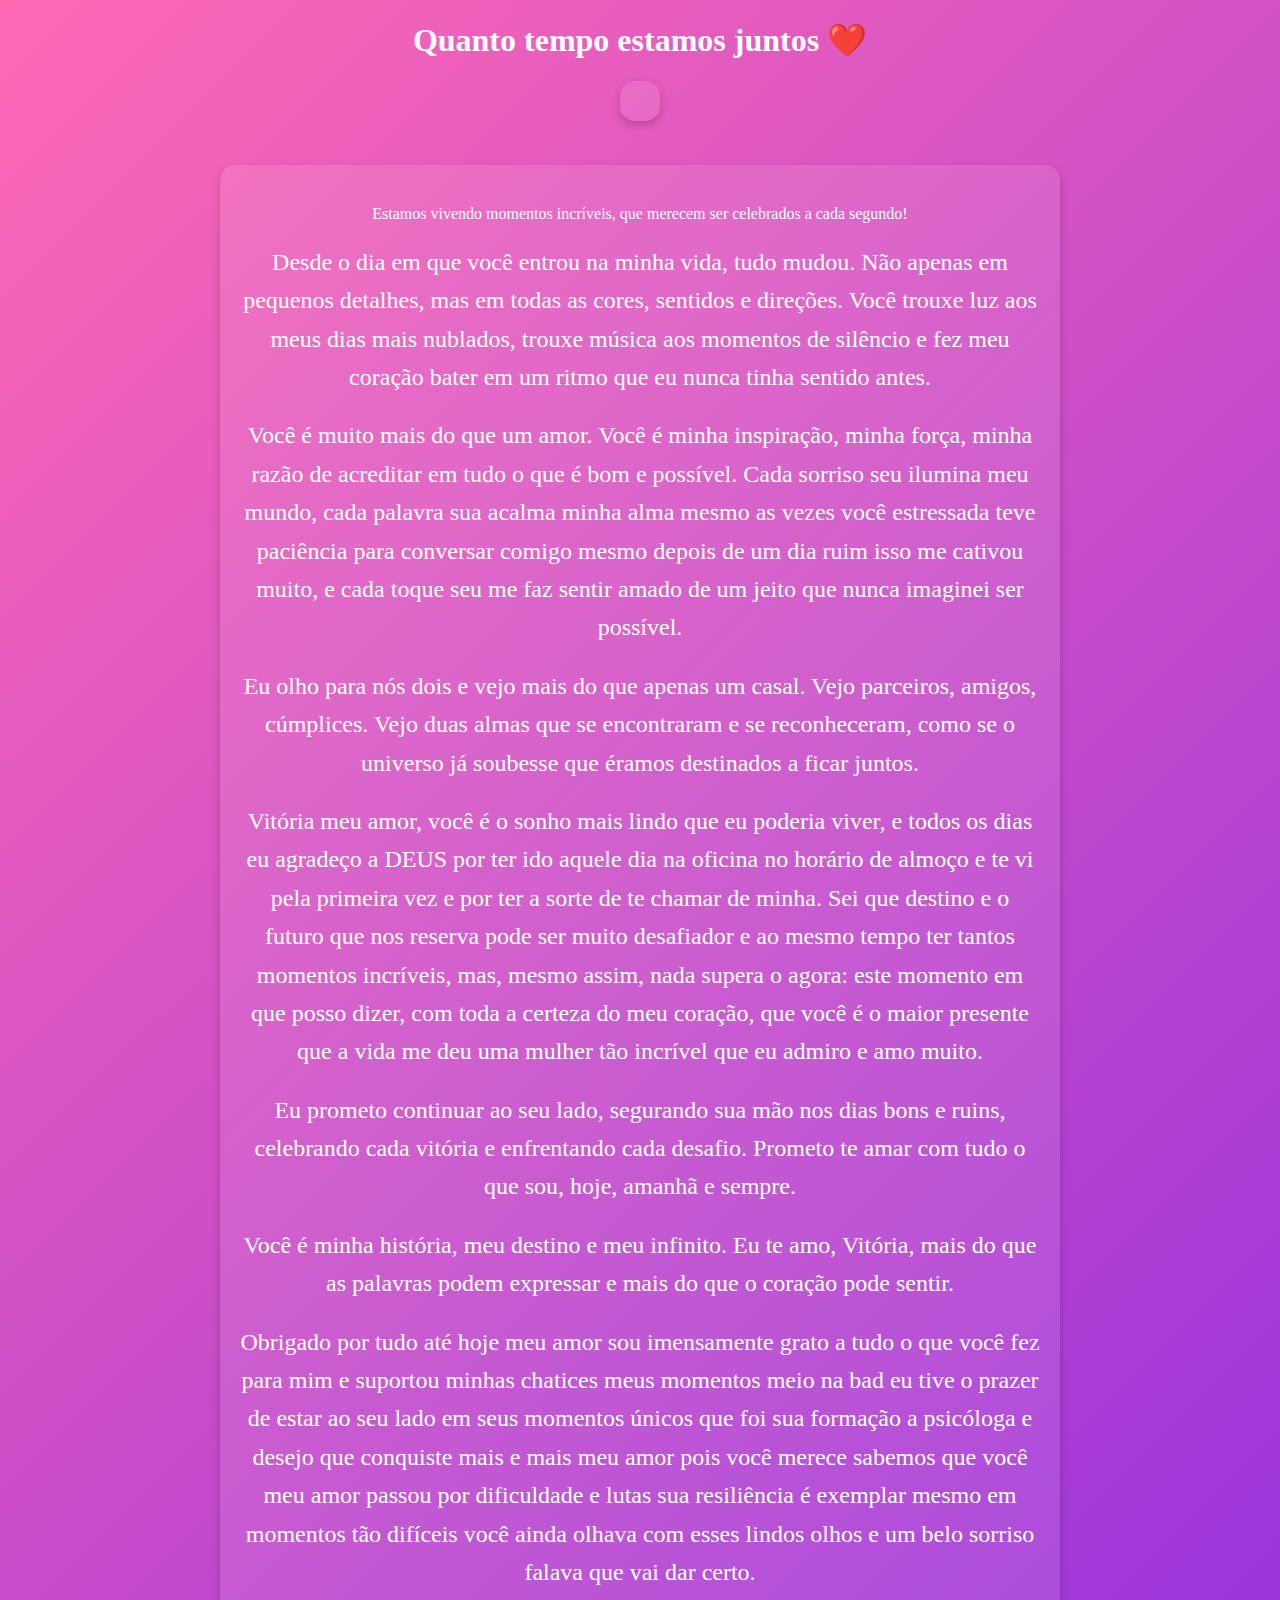
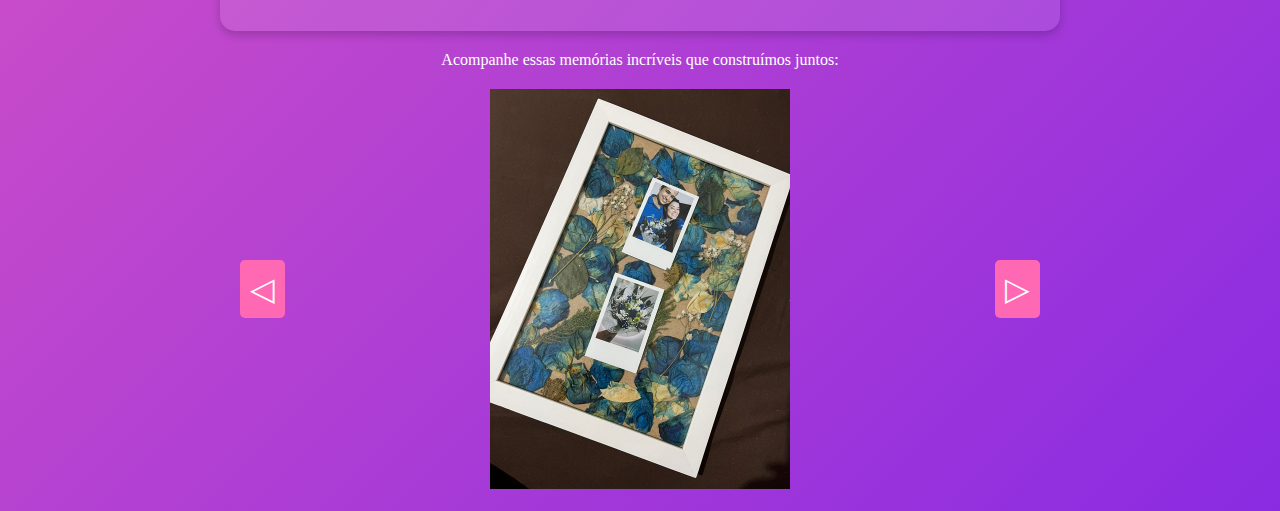
<file: terceiranamoro.html>
<!DOCTYPE html>
<html lang="en">
<head>
    <meta charset="UTF-8">
    <meta name="viewport" content="width=device-width, initial-scale=1.0">
    <title>Nosso Tempo Juntos</title>
    <style>
        body {
            font-family: 'Great Vibes', cursive;
            text-align: center;
            margin: 0;
            padding: 0;
            background: linear-gradient(135deg, #ff69b4, #8a2be2);
            color: #fff;
            overflow: auto;
        }

        /* Barra de rolagem visível */
        body::-webkit-scrollbar {
            inline-size: 8px;
        }
        body::-webkit-scrollbar-thumb {
            background-color: #ff69b4;
        }
        body::-webkit-scrollbar-track {
            background-color: transparent;
        }

        /* Animação de entrada */
        @keyframes fadeIn {
            from {
                opacity: 0;
                transform: translateY(20px);
            }
            to {
                opacity: 1;
                transform: translateY(0);
            }
        }

        #main-content {
            animation: fadeIn 2s ease-in-out;
        }

        /* Contador */
        #contador {
            font-size: 2.5rem;
            color: #7e1549;
            margin-block-end: 20px;
            background-color: rgba(255, 255, 255, 0.1);
            padding: 20px;
            border-radius: 15px;
            display: inline-block;
            box-shadow: 0 4px 10px rgba(0, 0, 0, 0.2);
        }

        /* Quadrado para o texto */
        .text-box {
            background-color: rgba(255, 255, 255, 0.1);
            padding: 20px;
            border-radius: 15px;
            margin: 20px auto;
            max-inline-size: 800px;
            box-shadow: 0 4px 10px rgba(0, 0, 0, 0.2);
        }

        #mensagem {
            font-size: 1.5rem;
            line-height: 1.6;
        }

        p {
            margin: 20px 0;
        }

        /* Carrossel */
        .carousel {
            position: relative;
            inline-size: 100%;
            max-inline-size: 800px;
            block-size: 400px;
            margin: 0 auto;
            overflow: hidden;
            border-radius: 10px;
            display: flex;
            justify-content: center;
            align-items: center;
            background-color: #000;
        }

        .carousel img {
            position: absolute;
            inline-size: 100%;
            block-size: 100%;
            object-fit: contain;
            opacity: 0;
            transition: opacity 1s ease-in-out;
        }

        .carousel img.active {
            opacity: 1;
        }

        /* Corações caindo */
        .heart {
            position: fixed;
            inset-block-start: -10%;
            color: #ff69b4;
            font-size: 2rem;
            animation: fall linear infinite;
        }

        @keyframes fall {
            0% {
                transform: translateY(-100%);
                opacity: 1;
            }
            100% {
                transform: translateY(100vh);
                opacity: 0;
            }
        }

        /* Responsividade para telas menores */
        @media (max-inline-size: 600px) {
            #contador {
                font-size: 1.8rem;
                padding: 15px;
            }

            .text-box {
                padding: 15px;
            }

            #mensagem {
                font-size: 1.2rem;
            }

            p {
                font-size: 1rem;
            }

            .carousel {
                block-size: 300px;
            }
        }
    </style>
</head>
<body>
    <!-- Conteúdo principal -->
    <div id="main-content">
        <audio id="background-music" loop>
            <source src="terceirapaginanamoro/audiomusic/die-with-a-smile-official-music-video.mp3" type="audio/mp3">
            <source src="terceirapaginanamoro/audiomusic/die-with-a-smile-official-music-video.wav" type="audio/x-wav">
            Seu navegador não suporta o elemento de áudio.
        </audio>
        
        <h1>Quanto tempo estamos juntos ❤️</h1>
        <div id="contador"></div>

        <!-- Quadrado para o texto -->
        <div class="text-box">
            <p>Estamos vivendo momentos incríveis, que merecem ser celebrados a cada segundo!</p>

            <div id="mensagem">
                <p>Desde o dia em que você entrou na minha vida, tudo mudou. Não apenas em pequenos detalhes, mas em todas as cores, sentidos e direções. Você trouxe luz aos meus dias mais nublados, trouxe música aos momentos de silêncio e fez meu coração bater em um ritmo que eu nunca tinha sentido antes.</p>
                <p>Você é muito mais do que um amor. Você é minha inspiração, minha força, minha razão de acreditar em tudo o que é bom e possível. Cada sorriso seu ilumina meu mundo, cada palavra sua acalma minha alma mesmo as vezes você estressada teve paciência para conversar comigo mesmo depois de um dia ruim isso me cativou muito, e cada toque seu me faz sentir amado de um jeito que nunca imaginei ser possível.</p>
                <p>Eu olho para nós dois e vejo mais do que apenas um casal. Vejo parceiros, amigos, cúmplices. Vejo duas almas que se encontraram e se reconheceram, como se o universo já soubesse que éramos destinados a ficar juntos.</p>
                <p>Vitória meu amor, você é o sonho mais lindo que eu poderia viver, e todos os dias eu agradeço a DEUS por ter ido aquele dia na oficina no horário de almoço e te vi pela primeira vez e por ter a sorte de te chamar de minha. Sei que destino e o futuro que nos reserva pode ser muito desafiador e ao mesmo tempo ter tantos momentos incríveis, mas, mesmo assim, nada supera o agora: este momento em que posso dizer, com toda a certeza do meu coração, que você é o maior presente que a vida me deu uma mulher tão incrível que eu admiro e amo muito.</p>
                <p>Eu prometo continuar ao seu lado, segurando sua mão nos dias bons e ruins, celebrando cada vitória e enfrentando cada desafio. Prometo te amar com tudo o que sou, hoje, amanhã e sempre.</p>
                <p>Você é minha história, meu destino e meu infinito. Eu te amo, Vitória, mais do que as palavras podem expressar e mais do que o coração pode sentir.</p>
                <p>Obrigado por tudo até hoje meu amor sou imensamente grato a tudo o que você fez para mim e suportou minhas chatices meus momentos meio na bad eu tive o prazer de estar ao seu lado em seus momentos únicos que foi sua formação a psicóloga e desejo que conquiste mais e mais meu amor pois você merece sabemos que você meu amor passou por dificuldade e lutas sua resiliência é exemplar mesmo em momentos tão difíceis você ainda olhava com esses lindos olhos e um belo sorriso falava que vai dar certo.</p>
            </div>
        </div>

        <!-- Parágrafo entre mensagem e imagens -->
        <p>Acompanhe essas memórias incríveis que construímos juntos:</p>

        <div class="gallery">
            <button id="prev" class="gallery-button">&#9665;</button>
            <div class="gallery-container">
                <img src="terceirapaginanamoro/arquivoscontador/unidade00001.jpeg" alt="Imagem 1" class="gallery-img active">
                <img src="terceirapaginanamoro/arquivoscontador/unidade00002.jpeg" alt="Imagem 2" class="gallery-img">
                <img src="terceirapaginanamoro/arquivoscontador/unidade00003.jpeg" alt="Imagem 3" class="gallery-img">
                <img src="terceirapaginanamoro/arquivoscontador/unidade00004.jpeg" alt="Imagem 4" class="gallery-img">
                <img src="terceirapaginanamoro/arquivoscontador/unidade00005.jpeg" alt="Imagem 5" class="gallery-img">
                <img src="terceirapaginanamoro/arquivoscontador/unidade00006.jpeg" alt="Imagem 6" class="gallery-img">
                <img src="terceirapaginanamoro/arquivoscontador/unidade00007.jpeg" alt="Imagem 7" class="gallery-img">
                <img src="terceirapaginanamoro/arquivoscontador/unidade00008.jpeg" alt="Imagem 8" class="gallery-img">
                <img src="terceirapaginanamoro/arquivoscontador/unidade00009.jpeg" alt="Imagem 9" class="gallery-img">
                <img src="terceirapaginanamoro/arquivoscontador/unidade00010.jpeg" alt="Imagem 10" class="gallery-img">
                <img src="terceirapaginanamoro/arquivoscontador/unidade00011.jpeg" alt="Imagem 11" class="gallery-img">
                <img src="terceirapaginanamoro/arquivoscontador/unidade00012.jpeg" alt="Imagem 12" class="gallery-img">
                <img src="terceirapaginanamoro/arquivoscontador/unidade00013.jpeg" alt="Imagem 13" class="gallery-img">
                <img src="terceirapaginanamoro/arquivoscontador/unidade00014.jpeg" alt="Imagem 14" class="gallery-img">
                <img src="terceirapaginanamoro/arquivoscontador/unidade00015.jpeg" alt="Imagem 15" class="gallery-img">
                <img src="terceirapaginanamoro/arquivoscontador/unidade00016.jpeg" alt="Imagem 16" class="gallery-img">
            </div>
            <button id="next" class="gallery-button">&#9655;</button>
        </div>
        
        <style>
            .gallery {
                display: flex;
                align-items: center;
                justify-content: center;
                gap: 10px;
                max-inline-size: 800px;
                margin: auto;
            }
            .gallery-container {
                display: flex;
                overflow: hidden;
                inline-size: 100%;
                justify-content: center;
            }
            .gallery-img {
                display: none;
                inline-size: 100%;
                max-block-size: 400px;
                object-fit: contain;
            }
            .gallery-img.active {
                display: block;
            }
            .gallery-button {
                background: #ff69b4;
                border: none;
                color: white;
                font-size: 2rem;
                cursor: pointer;
                padding: 10px;
                border-radius: 5px;
            }
            .gallery-button:hover {
                background: #ff4081;
            }
        </style>
        
        <script>
            const images = document.querySelectorAll('.gallery-img');
            let currentIndex = 0;
        
            document.getElementById('prev').addEventListener('click', () => {
                images[currentIndex].classList.remove('active');
                currentIndex = (currentIndex - 1 + images.length) % images.length;
                images[currentIndex].classList.add('active');
            });
        
            document.getElementById('next').addEventListener('click', () => {
                images[currentIndex].classList.remove('active');
                currentIndex = (currentIndex + 1) % images.length;
                images[currentIndex].classList.add('active');
            });
        </script>
        
    <script>
        const dataInicio = new Date("2024-09-04"); // Substitua pela data do início do namoro
        const contador = document.getElementById("contador");
        const backgroundMusic = document.getElementById("background-music");

        // Função para calcular o tempo juntos
        function calcularDiferenca(data1, data2) {
            const totalSegundos = Math.floor((data2 - data1) / 1000);
            const anos = Math.floor(totalSegundos / (365.25 * 24 * 60 * 60));
            const meses = Math.floor(totalSegundos / (30.44 * 24 * 60 * 60)) % 12;
            const dias = Math.floor(totalSegundos / (24 * 60 * 60)) % 30;
            const horas = Math.floor((totalSegundos % (24 * 60 * 60)) / (60 * 60));
            const minutos = Math.floor((totalSegundos % (60 * 60)) / 60);
            const segundos = totalSegundos % 60;

            return { anos, meses, dias, horas, minutos, segundos };
        }

        // Atualizar contador
        function atualizarContador() {
            const agora = new Date();
            const { anos, meses, dias, horas, minutos, segundos } = calcularDiferenca(dataInicio, agora);

            let textoContador = `${anos > 0 ? anos + " anos, " : ""}${meses} meses, ${dias} dias, ${horas} horas, ${minutos} minutos e ${segundos} segundos juntos.`;
            contador.textContent = textoContador;
        }

        setInterval(atualizarContador, 1000);

        // Iniciar música e corações ao carregar a página
        window.onload = function() {
            backgroundMusic.play();
            iniciarCoracoes();
        };

        // Função para criar corações caindo
        function criarCoracao() {
            const heart = document.createElement('div');
            heart.textContent = '❤️';
            heart.classList.add('heart');
            heart.style.left = Math.random() * 100 + 'vw';
            heart.style.animationDuration = Math.random() * 2 + 3 + 's'; // Duração entre 3 e 5 segundos
            document.body.appendChild(heart);

            // Remove o coração após a animação
            setTimeout(() => {
                heart.remove();
            }, 5000);
        }

        function iniciarCoracoes() {
            setInterval(criarCoracao, 600); // Cria um coração a cada 600ms
        }

    </script>
<p>

</p>

<h4>
    
</body>
</html>
</file>
<file: style.css>
/* Copyright (c) 2025 by GlitchWorker (https://codepen.io/glitchworker/pen/jENZGOV) */
html, body {
  font-family: "Dongle", sans-serif;
  margin: 0;
  padding: 0;
}

/* Define um contêiner de texto que cobre toda a tela */
.text-container {
  z-index: 100; /* Mantém o texto acima de outros elementos */
  inline-size: 100vw; /* Ocupa toda a largura da tela */
  block-size: 100vh; /* Ocupa toda a altura da tela */
  display: flex; /* Usa o modelo Flexbox para facilitar o alinhamento */
  position: absolute; /* Garante que o elemento fique fixo na tela */
  inset-block-start: 0;
  inset-inline-start: 0;
  justify-content: center; /* Centraliza o conteúdo horizontalmente */
  align-items: center; /* Centraliza o conteúdo verticalmente */
  font-size: 6vw; /* Ajusta o tamanho do texto conforme a largura da tela */
  color: white; /* Define a cor do texto */
  opacity: 0.9; /* Aumenta a opacidade para melhor visibilidade */
  user-select: none; /* Impede que o usuário selecione o texto */
  text-shadow: 2px 2px rgba(0, 0, 0, 0.2); /* Adiciona uma sombra para melhorar a leitura */
  text-align: center; /* Garante que o texto fique centralizado */
  padding: 10px; /* Adiciona um pequeno espaçamento interno */
  box-sizing: border-box; /* Evita que padding afete o tamanho do contêiner */
}

/* Media Query para melhorar a exibição em telas menores */
@media (max-width: 600px) {
  .text-container {
    font-size: 15vw; /* Aumenta o tamanho do texto em telas pequenas */
    padding: 20px; /* Adiciona mais espaço ao redor do texto */
  }
}

/* Estiliza o botão */
.btn {
  background: #ff7b00; /* Cor laranja vibrante para o botão */
  color: white; /* Texto branco para contraste */
  font-size: 24px; /* Tamanho grande para melhor legibilidade */
  padding: 10px 30px; /* Espaçamento interno para um botão maior e mais confortável */
  border: none; /* Remove a borda padrão */
  border-radius: 10px; /* Bordas arredondadas para um visual mais moderno */
  cursor: pointer; /* Muda o cursor para indicar que o botão é clicável */
  transition: 0.3s; /* Suaviza a transição ao passar o mouse */
  margin-block-start: 20px; /* Adiciona espaço entre o texto e o botão */
}

/* Efeito ao passar o mouse no botão */
.btn:hover {
  background: #e66a00; /* Cor um pouco mais escura para efeito de hover */
  transform: scale(1.1); /* Aumenta ligeiramente o botão para dar um efeito interativo */
}


:root {
  --color-bg1: rgb(108, 0, 162);
  --color-bg2: rgb(0, 17, 82);
  --color1: 18, 113, 255;
  --color2: 221, 74, 255;
  --color3: 100, 220, 255;
  --color4: 200, 50, 50;
  --color5: 180, 180, 50;
  --color-interactive: 140, 100, 255;
  --circle-size: 80%;
  --blending: hard-light;
}

@keyframes moveInCircle {
  0% {
    transform: rotate(0deg);
  }
  50% {
    transform: rotate(180deg);
  }
  100% {
    transform: rotate(360deg);
  }
}
@keyframes moveVertical {
  0% {
    transform: translateY(-50%);
  }
  50% {
    transform: translateY(50%);
  }
  100% {
    transform: translateY(-50%);
  }
}
@keyframes moveHorizontal {
  0% {
    transform: translateX(-50%) translateY(-10%);
  }
  50% {
    transform: translateX(50%) translateY(10%);
  }
  100% {
    transform: translateX(-50%) translateY(-10%);
  }
}
.gradient-bg {
  inline-size: 100vw;
  block-size: 100vh;
  position: relative;
  overflow: hidden;
  background: linear-gradient(40deg, var(--color-bg1), var(--color-bg2));
  inset-block-start: 0;
  inset-inline-start: 0;
}
.gradient-bg svg {
  position: fixed;
  inset-block-start: 0;
  inset-inline-start: 0;
  inline-size: 0;
  block-size: 0;
}
.gradient-bg .gradients-container {
  filter: url(#goo) blur(40px);
  inline-size: 100%;
  block-size: 100%;
}
.gradient-bg .g1 {
  position: absolute;
  background: radial-gradient(circle at center, rgba(var(--color1), 0.8) 0, rgba(var(--color1), 0) 50%) no-repeat;
  mix-blend-mode: var(--blending);
  inline-size: var(--circle-size);
  block-size: var(--circle-size);
  inset-block-start: calc(50% - var(--circle-size) / 2);
  inset-inline-start: calc(50% - var(--circle-size) / 2);
  transform-origin: center center;
  animation: moveVertical 30s ease infinite;
  opacity: 1;
}
.gradient-bg .g2 {
  position: absolute;
  background: radial-gradient(circle at center, rgba(var(--color2), 0.8) 0, rgba(var(--color2), 0) 50%) no-repeat;
  mix-blend-mode: var(--blending);
  inline-size: var(--circle-size);
  block-size: var(--circle-size);
  inset-block-start: calc(50% - var(--circle-size) / 2);
  inset-inline-start: calc(50% - var(--circle-size) / 2);
  transform-origin: calc(50% - 400px);
  animation: moveInCircle 20s reverse infinite;
  opacity: 1;
}
.gradient-bg .g3 {
  position: absolute;
  background: radial-gradient(circle at center, rgba(var(--color3), 0.8) 0, rgba(var(--color3), 0) 50%) no-repeat;
  mix-blend-mode: var(--blending);
  inline-size: var(--circle-size);
  block-size: var(--circle-size);
  inset-block-start: calc(50% - var(--circle-size) / 2 + 200px);
  inset-inline-start: calc(50% - var(--circle-size) / 2 - 500px);
  transform-origin: calc(50% + 400px);
  animation: moveInCircle 40s linear infinite;
  opacity: 1;
}
.gradient-bg .g4 {
  position: absolute;
  background: radial-gradient(circle at center, rgba(var(--color4), 0.8) 0, rgba(var(--color4), 0) 50%) no-repeat;
  mix-blend-mode: var(--blending);
  inline-size: var(--circle-size);
  block-size: var(--circle-size);
  inset-block-start: calc(50% - var(--circle-size) / 2);
  inset-inline-start: calc(50% - var(--circle-size) / 2);
  transform-origin: calc(50% - 200px);
  animation: moveHorizontal 40s ease infinite;
  opacity: 0.7;
}
.gradient-bg .g5 {
  position: absolute;
  background: radial-gradient(circle at center, rgba(var(--color5), 0.8) 0, rgba(var(--color5), 0) 50%) no-repeat;
  mix-blend-mode: var(--blending);
  inline-size: calc(var(--circle-size) * 2);
  block-size: calc(var(--circle-size) * 2);
  inset-block-start: calc(50% - var(--circle-size));
  inset-inline-start: calc(50% - var(--circle-size));
  transform-origin: calc(50% - 800px) calc(50% + 200px);
  animation: moveInCircle 20s ease infinite;
  opacity: 1;
}
.gradient-bg .interactive {
  position: absolute;
  background: radial-gradient(circle at center, rgba(var(--color-interactive), 0.8) 0, rgba(var(--color-interactive), 0) 50%) no-repeat;
  mix-blend-mode: var(--blending);
  inline-size: 100%;
  block-size: 100%;
  inset-block-start: -50%;
  inset-inline-start: -50%;
  opacity: 0.7;
}
</file>
<file: botaostart/style.css>
/* author: AaronMcGuire */
* {
  margin: 0;
  padding: 0;
}

body {
  overflow: hidden;
  background: rgb(20, 20, 20);
  display: flex;
  justify-content: center;
  align-items: center;
  height: 100vh;
}

.btn {
  font-family: sans-serif;
  color: white;
  text-decoration: none;
  text-transform: uppercase;
  letter-spacing: 2.8px;
  background-color: #1b8bf9;
  padding: 15px 50px;
  border-radius: 5rem;
  box-shadow: 1px 2.9px 16px rgba(27, 139, 249, 0.4);
  transition: 0.6s cubic-bezier(0.01, 1.69, 0.99, 0.94);
}
.btn:hover {
  box-shadow: 3px 4.9px 16px rgba(27, 139, 249, 0.6);
  letter-spacing: 5px;
}
.btn--clicked {
  transition: 0.6s cubic-bezier(0.01, 1.69, 0.99, 0.94);
  padding: 15px 2px;
  width: 50px;
  color: transparent;
  z-index: -10;
}

.color {
  display: block;
  width: 0;
  height: 0;
  left: 50%;
  top: 50%;
  transform: translate(-50%, -50%);
  position: absolute;
  transition: 0.8s ease;
  border-radius: 50%;
  background-color: transparent;
}

.expanded {
  width: 200%;
  padding-bottom: 200%;
  height: auto;
}

.color--blue {
  background-color: #1b8bf9;
  transition-delay: 0.25s;
}

.color--orange {
  background-color: #ec08bb;
  transition-delay: 0.5s;
}

.color--green {
  background-color: #41ff9f;
  transition-delay: 0.75s;
}

.color--white {
  background-color: #f9f9f9;
  transition-delay: 1s;
}
</file>
<file: paginacasamento/style.css>
html {
    background: #833ab4;
    background: linear-gradient(to bottom, #65FAFF, #FBB3CF);
}
body,
html {
    display: grid;
    place-content: center;
    height: 100%;
    font-family: helvetica neue, helvetica, sans-serif;
}
.watereffect {
    isolation: isolate;
    mix-blend-mode: multiply;
    position: relative;
}
.watereffect::before {
    content: "";
    display: block;
    top: 0;
    height: 100%;
    width: 100%;
    position: absolute;
    background-image: url(https://media0.giphy.com/media/3oEdvaxmd15YTHy6Uo/giphy.gif?cid=ecf05e47azzm1vgxel8zf4vjfphwcu5m9h4lfy1p27sko8uc&ep=v1_gifs_related&rid=giphy.gif&ct=g);
    filter: saturate(0);
    background-size: cover;
    background-position: center;
    background-repeat: none;
    animation: darken 9s 4s;
    opacity: 1;
    animation-fill-mode: forwards;
}
.watereffect>* {
    font-size: clamp(40px, 5vw, 201px);
    position: relative;
    padding: 20px;
    margin: -20px;
    mix-blend-mode: screen;
    background-color: white;
    color: #0BD3D3;
    overflow: hidden;
    animation: blur 7s;
}
.watereffect>*::after {
    content: "";
    display: block;
    top: 0;
    height: 100%;
    width: 200%;
    position: absolute;
    background-image: linear-gradient(315deg, #000000 0%, #ffffff 50%);
    mix-blend-mode: screen;
    animation: move 10s;
    animation-fill-mode: forwards;
}

@keyframes move {
    from {
        transform: translateX(0);

    }
    to {
        transform: translateX(-100%)
    }
}
@keyframes darken {
    from {
        opacity: 1
    }
    to {
        opacity: 0;
    }
}
@keyframes blur {
    from {
        filter: blur(10px);
    }
    to {
        filter: blur(0px);
    }
}
</file>
<file: paginanoivado/style.css>
/* author: Aysenur Turk
https://codepen.io/TurkAysenur/pen/bGawdKv */
html,
body {
  width: 100%;
  height: 100%;
}

body {
  display: flex;
  align-items: center;
  justify-content: center;
  position: relative;
  overflow: hidden;
  -webkit-animation: bg-anim 15s ease infinite;
  animation: bg-anim 15s ease infinite;
  background-image: linear-gradient(-45deg, #4571d8, #21586f, #666b7a, #2b5ea5);
  background-size: 400% 400%;
}

.container {
  position: relative;
  width: 263px;
  max-height: 525px;
  height: 100vh;
  overflow: hidden;
  border-radius: 20px;
  box-shadow: 0 30px 50px rgba(0, 0, 0, 0.3);
  z-index: 1;
}

.device {
  position: absolute;
}

.layer1,
.layer2 {
  position: absolute;
  right: 0;
  top: 0;
  width: 100%;
  height: 100%;
  transform: scale(1.01);
}

.layer2 {
  opacity: 0;
  transition: 4s;
}

.layer1 {
  opacity: 1;
  transition: 4s;
}

.moon {
  transform: translate(-50px, 230px);
  transition: 4s;
}

.rising-star {
  transform: translate(225px, -160px);
  transition: 4s;
}

.sun {
  transition: 5s;
}

.cloud1,
.cloud2,
.cloud3,
.cloud4 {
  transition: 4s;
}

.light-mode .layer2 {
  opacity: 1;
}
.light-mode .moon,
.light-mode .rising-star {
  transform: none;
  transition-delay: 1s;
}
.light-mode .sun {
  transform: translate(64px, -290px);
}
.light-mode .cloud1 {
  transform: translateX(-140px);
}
.light-mode .cloud2 {
  transform: translateX(-100px);
}
.light-mode .cloud3 {
  transform: translateX(-200px);
}
.light-mode .cloud4 {
  transform: translateX(-180px);
}

.toggle {
  width: 45px;
  height: 24px;
  position: absolute;
  right: 8px;
  top: 8px;
  z-index: 1;
  cursor: pointer;
}

:root {
  --mountainY: 0;
}

.mountain3 {
  transform: translateX(29px) scaleX(1.04) translateY(var(--mountainY));
}

[class*="mountain"] {
  transform: translateY(var(--mountainY));
  -webkit-animation: goUp 2s both;
  animation: goUp 2s both;
}

.mountain2 {
  -webkit-animation-delay: 0.2s;
  animation-delay: 0.2s;
}

.mountain3 {
  -webkit-animation-delay: 0.4s;
  animation-delay: 0.4s;
}

.mountain4 {
  -webkit-animation-delay: 0.6s;
  animation-delay: 0.6s;
}

.mountain5 {
  -webkit-animation-delay: 0.8s;
  animation-delay: 0.8s;
}

.mountain6 {
  -webkit-animation-delay: 1s;
  animation-delay: 1s;
}

.mountain7 {
  -webkit-animation-delay: 1.2s;
  animation-delay: 1.2s;
}

.right {
  -webkit-animation: goLeft 2s 0.2s both;
  animation: goLeft 2s 0.2s both;
}

.tree {
  -webkit-animation: goUp 2s both;
  animation: goUp 2s both;
}

.sun {
  -webkit-animation: fadeIn 2s 2s both;
  animation: fadeIn 2s 2s both;
}

.sky {
  -webkit-animation: sky 2s 2s both;
  animation: sky 2s 2s both;
}

.m3 {
  transform: translateX(26px) scaleX(1.1);
}

@-webkit-keyframes goUp {
  from {
    transform: translateY(200px);
  }
}

@keyframes goUp {
  from {
    transform: translateY(200px);
  }
}
@-webkit-keyframes sky {
  from {
    transform: scale(2);
  }
}
@keyframes sky {
  from {
    transform: scale(2);
  }
}
@-webkit-keyframes fadeIn {
  from {
    opacity: 0;
  }
}
@keyframes fadeIn {
  from {
    opacity: 0;
  }
}
@-webkit-keyframes goLeft {
  from {
    transform: translateX(200px);
  }
}
@keyframes goLeft {
  from {
    transform: translateX(200px);
  }
}
@-webkit-keyframes bg-anim {
  0% {
    background-position: 0% 50%;
  }
  50% {
    background-position: 100% 50%;
  }
  100% {
    background-position: 0% 50%;
  }
}
@keyframes bg-anim {
  0% {
    background-position: 0% 50%;
  }
  50% {
    background-position: 100% 50%;
  }
  100% {
    background-position: 0% 50%;
  }
}

.message-container {
  position: absolute;
  top: 50%;
  left: 50%;
  transform: translate(-50%, -50%);
  text-align: center;
  z-index: 2;
}

.main-message {
  font-size: 30px;
  font-weight: bold;
  color: #fff;
  text-shadow: 2px 2px 4px rgba(0, 0, 0, 0.5);
}

.coming-soon {
  font-size: 18px;
  font-weight: bold;
  color: #fad505; /* Cor dourada para brilho */
  text-shadow: 2px 2px 4px rgba(0, 0, 0, 0.5);
  margin-top: 10px;
  animation: glow 2s infinite alternate;
}

@keyframes glow {
  from {
    opacity: 5;
  }
  to {
    opacity: 9;
  }
}
</file>
